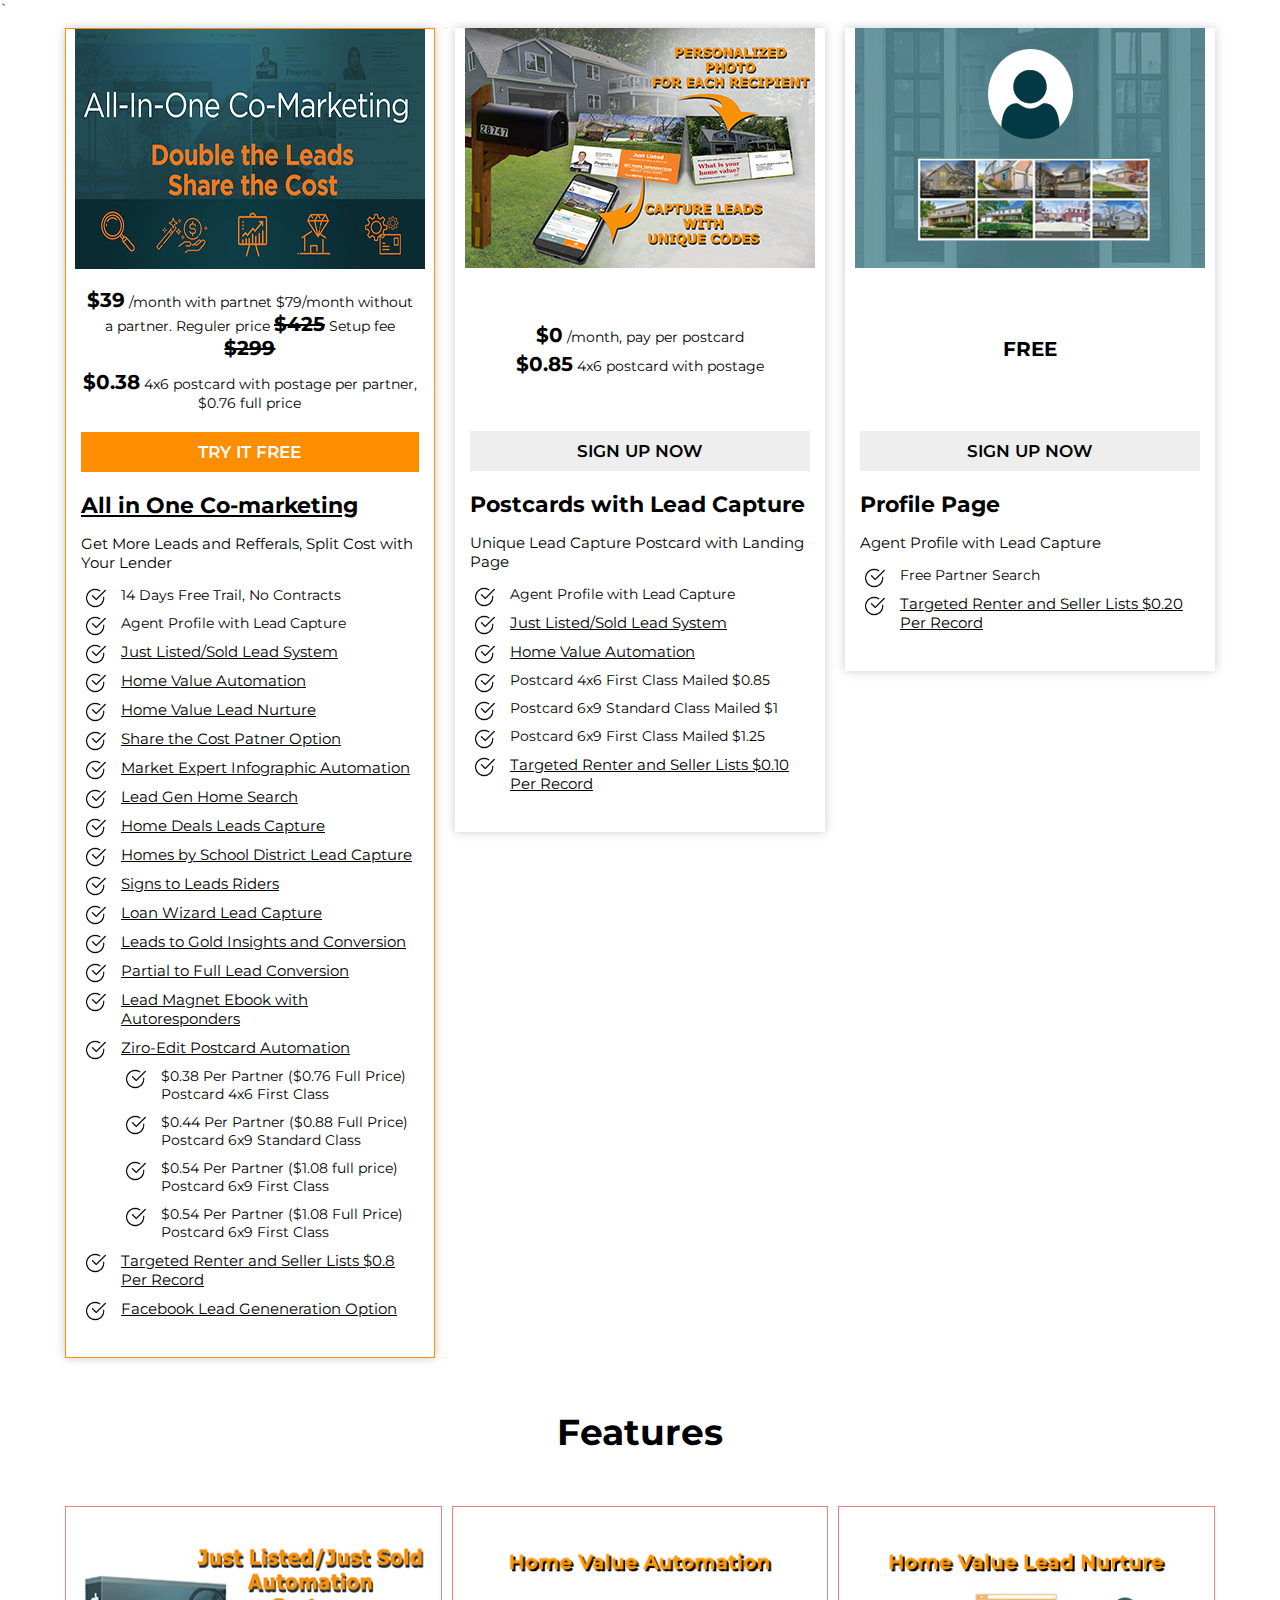
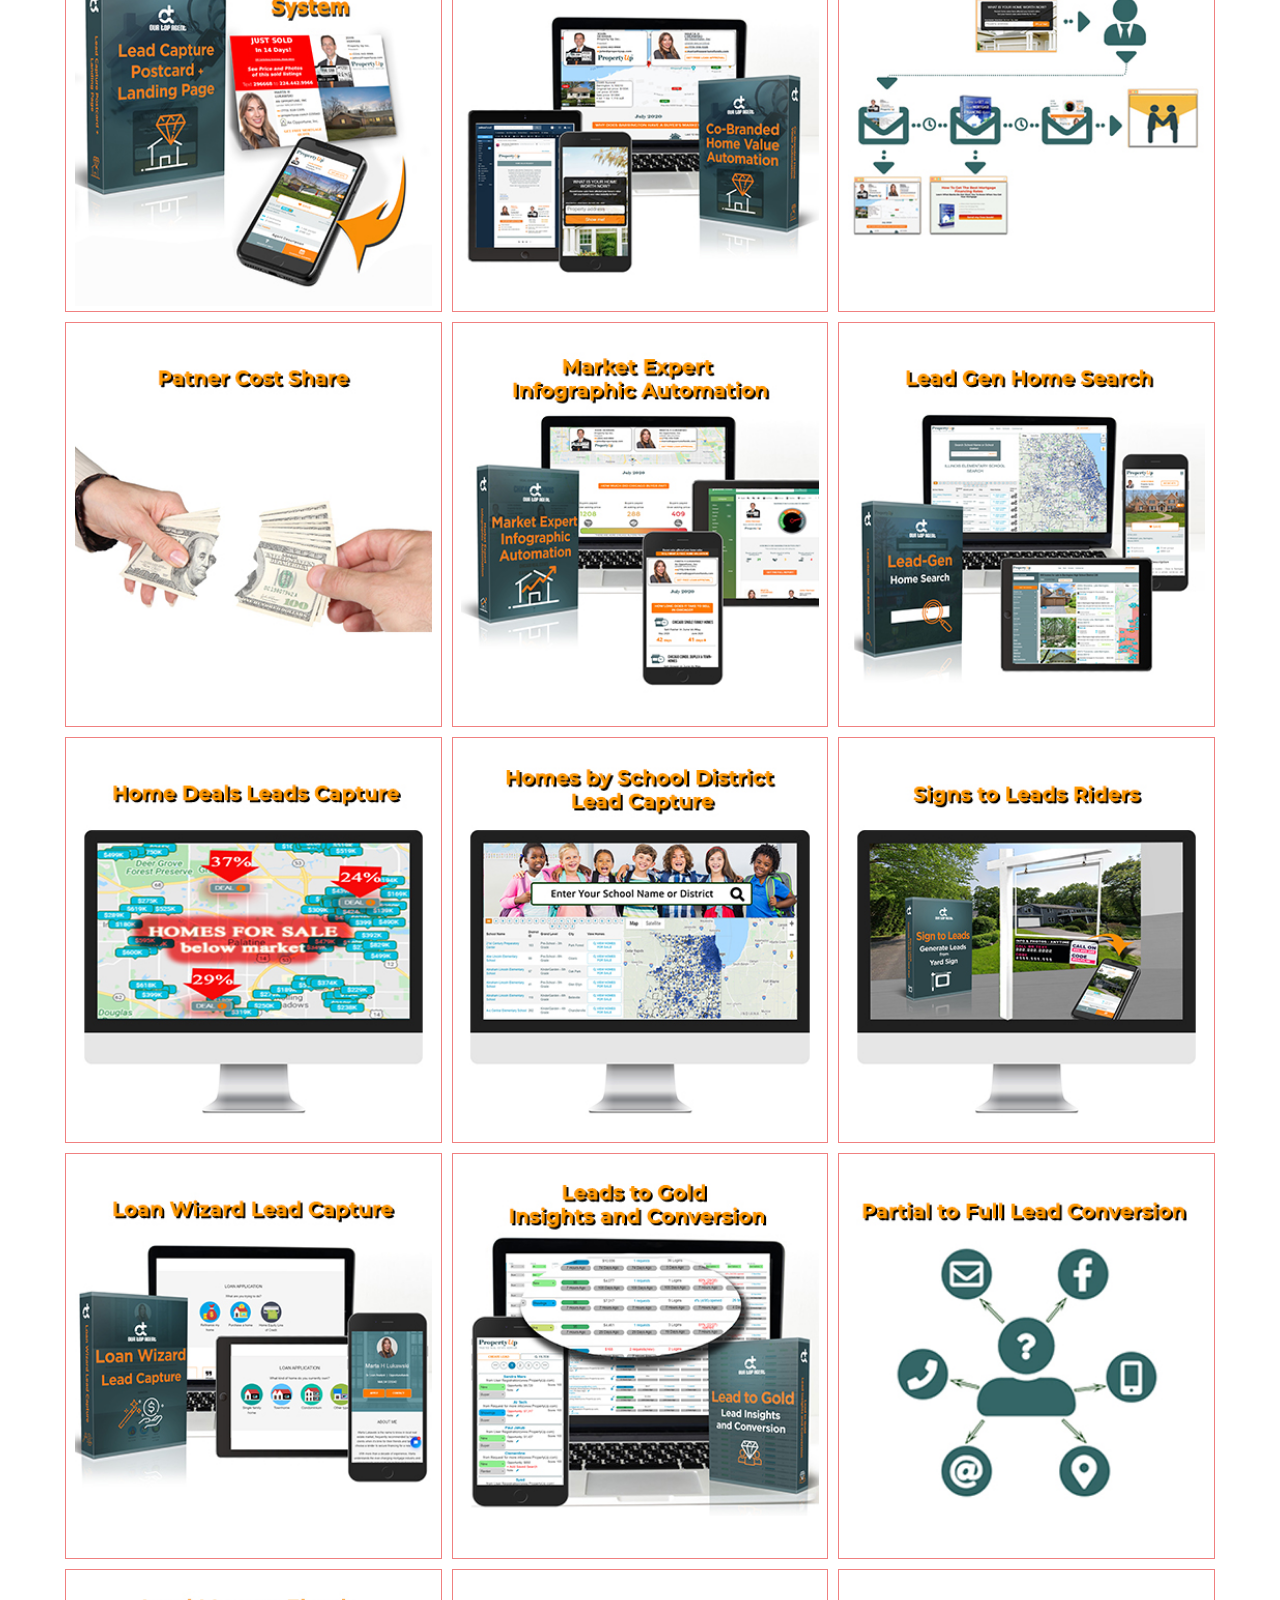
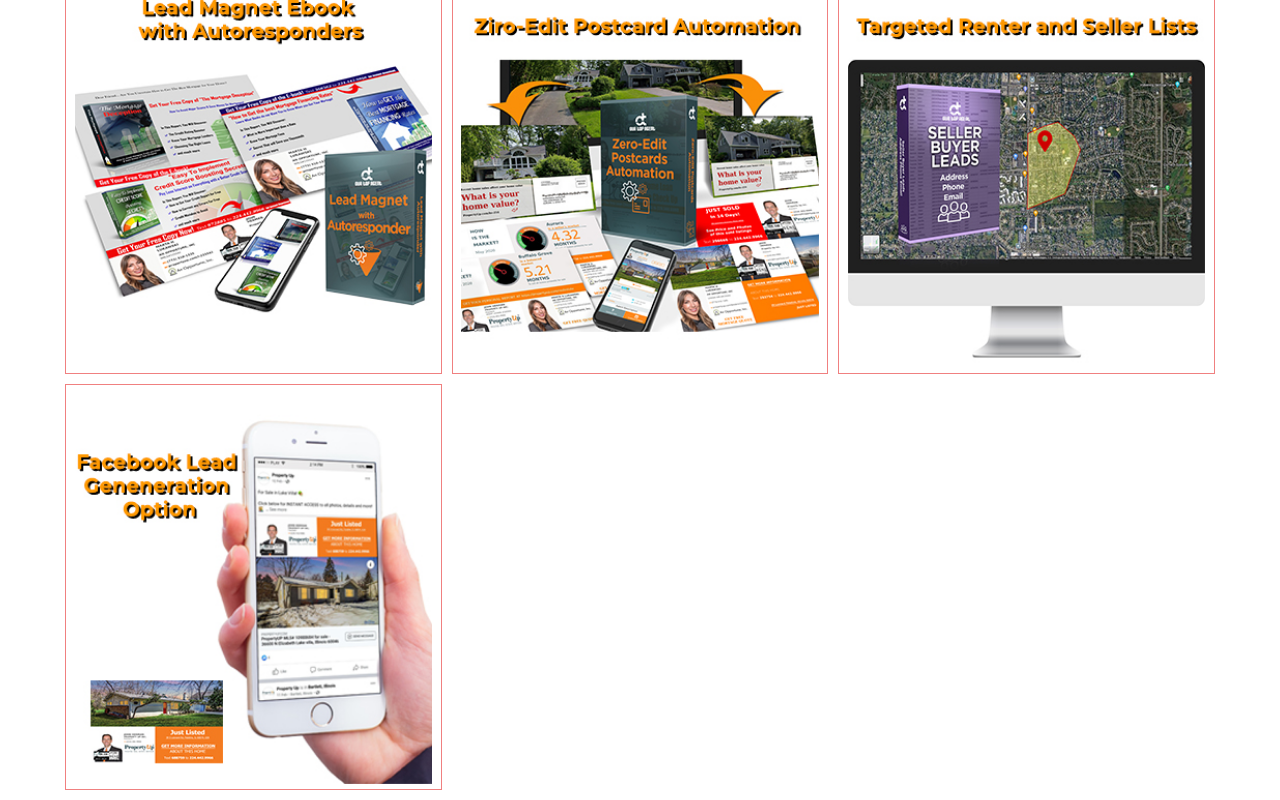
<file: index.html>
<!DOCTYPE html>
<html lang="en">
<head>
    <meta charset="UTF-8">
    <meta http-equiv="X-UA-Compatible" content="IE=edge">
    <meta name="viewport" content="width=device-width, initial-scale=1.0">
    <title>Pricing Table</title>
    <link rel="stylesheet" href="style.css">`
    <link href="https://fonts.googleapis.com/css2?family=Montserrat&display=swap" rel="stylesheet">
</head>
<body>
    <section class="pricing-table-wrap">
        <div class="container">
            <div class="pricing-table">
                <!--start 1st column-->
                <div class="clearfix"></div>
                <div class="pricing-col featured">
                    <div class="pricing-wrap">
                        <div class="pricing-img">
                            <img src="images/Monitor Screen 3 .jpg" alt="">
                        </div>
                        <div class="pricing-content">
                            <div class="price-title max-height">
                                <p><span class="price">$39</span> /month with partnet $79/month without a partner. Reguler price <span class="price"><del>$425</del></span> Setup fee <span class="price"><del>$299</del></span></p>
                                <p></p>
                                <p><span class="price">$0.38</span> 4x6 postcard with postage per partner, $0.76 full price</p>
                            </div>
                            <div class="pricing-button">
                                <a href="#" class="btn-price">TRY IT FREE</a>
                            </div>
                            <div class="price-body">
                                <a class="screenshot" rel="images/Monitor Screen 3 .jpg" title="The Special All-In-One Co-Marketing Platform That Will Help You To Close More Homes Without The Pain and Complexity of Doing all the Marketing Yourself."><h2>All in One Co-marketing</h2></a>
                                <p>Get More Leads and Refferals, Split Cost with Your Lender</p>
                                <ul>
                                    <li>14 Days Free Trail, No Contracts</li>
                                    <li>Agent Profile with Lead Capture</li>
                                    <li>
                                        <a class="screenshot" rel="images/just listed-sold lead system.png" title="This is not “Old School” farming. Instead we combine new technologies with proven methods to generate more buyers and better listings.
                                        We generate your postcards using neighbor marketing lists, and provide you with a listing Lead Capture page. Leads captured on those pages are automatically sent similar listings for the property they inquired about. Not all leads are ready to transact, so we nurture those leads on your behalf.
                                        Neighborhood marketing lists can be used for customized mailers with unique lead capture codes, emails, and calls for the follow-ups. You can use the listing lead capture page to further market to the same people on social media for a total impact.
                                        "><p>Just Listed/Sold Lead System</p></a>
                                        </li>
                                    <li>
                                        <a class="screenshot" rel="images/home value automation.png" title="The best lead generation of all time - Home Valuation Software.

                                        Capture the homeowner's attention with personalized postcards tied to a home valuation landing page. Automatically provide your lead information about the market activity in the area, either for sale or sold. All pages are branded for you and your partner for a maximum trust-building with your prospect.
                                        
                                        Our system will send you a notification even if they a lead provided just the address. Our system will search public records to find the owner's name, emails, phone numbers, and all other data available.
                                        "><p>Home Value Automation</p></a>
                                        </li>
                                    <li>
                                        <a class="screenshot" rel="images/home value lead nuture.jpg" title="Did you know that capturing the lead is only 50% of the process in converting them into clients? Home Valuation is just the beginning of the conversation with your prospective seller or buyer. We include follow-ups with stunning infographics detailing the home selling and buying process, automated market updates for their neighborhood, and informative educational e-books. All of this done for you on autopilot, just set a task to give them a call once in a while to insure they received your information and answer any questions.  "><p>Home Value Lead Nurture</p></a>
                                        </li>
                                    <li>
                                        <a class="screenshot" rel="images/Partners Cost Share.jpg" title="Have your chosen lender start a subscription and you will receive a monthly $88 credit towards your postcards that can be applied at checkout. Need more funds? Have your lender add more money to the co-marketing account, so you both share the advertising costs."><p>Share the Cost Patner Option</p></a>
                                        </li>
                                    <li>
                                        <a class="screenshot" rel="images/marketing expert infographic automation.png" title="Showcase yourself as a market expert.<br>
                                        Everybody wants to know, How is the market? Showcase yourself as a market expert with easy-to-understand Market Update Infographics for any MRED city you are servicing. Instantly convince your prospect seller “why” they need to list for the price you recommend. Show your prospective buyer how they can now lowball the future house of their dreams. Showcase yourself as an expert in the market to your friends, family and past clients. Share the link on social media or enable automated email and postcard delivery."><p>Market Expert Infographic Automation</p></a>
                                        </li>
                                    <li>
                                        <a class="screenshot" rel="images/let gen home search.png" title="Become the go-to agent on every listing within your customized home search portal. Capture the listing with a multitude of powerful lead capture tools, then brand yourself on the new listing’s notification emails. Branding matters especially if your buyers have never seen or heard of you before while searching on your customized Home Search portal. You can capture leads with unique features like Home Search based on school boundaries to help them find underpriced homes in the best school districts. Help Investors and Bargain Hunters with your unique “Deal Search” to help them spot undervalued homes.

                                        Every page is designed to encourage visitors to provide contact information, so you can follow up later and continually build relationships.">
                                        <p>Lead Gen Home Search</p></a>
                                        </li>
                                    <li>
                                        <a class="screenshot" rel="images/home deals lead capture.png" title="We run data analytics on all the homes in MLS, so we can pinpoint the listing that is a potential deal and priced below market. We mark those home in your portal. This is a great lead capture and keeps buyers coming back to you only, given that no other major portal has this type of search available.  "><p>Home Deals Leads Capture</p></a>
                                        </li>
                                    <li>
                                        <a class="screenshot" rel="images/homes by school destrict lead capture.jpg" title="School districts are one of the most important factors in buying a home. It’s important even for those who do not have children. Often, the resale value of the home often depends on the school district grading. 
                                        We overlay department of education boundaries with homes in the MLS to find hidden gems that were misrepresented by the listing agent. Our system captures buyer leads and keeps them coming back to you. Keep them off the major online portals and have them loyal with our fully automated unique search engines.
                                        "><p>Homes by School District Lead Capture</p></a>
                                        </li>
                                    <li>
                                        <a class="screenshot" rel="images/Signs to Leads Riders.png" title="Never miss a drive by buyer. 

                                        Generate Leads from your listing yard sign. Having a sign rider lead capture is not enough, the difference for our Sign-to-Leads is what happens after you receive the lead. We automatically search dozens of sites for additional information on the lead based on their phone number. Autoresponder is used to offer a lead not only the listing you have on the market, but also all similar listings in MLS, all you have to do is follow up consistently."><p>Signs to Leads Riders</p></a>
                                        </li>
                                    <li>
                                        <a class="screenshot" rel="images/loan wizard lead capture.png" title="Knowing the buying stage of the prospect when they land on your page is crucial. To accurately pinpoint this, they fill out the “Loan Wizard”. You and your lender both receive the lead. Your lender takes care of the finances, you take care of the Dream Building. The system is designed to make sure your lead will not fall through the cracks during process. Your lender provides your leads with an easy loan application wizard right from your profile page."><p>Loan Wizard Lead Capture</p></a>
                                        </li>
                                    <li>
                                        <a class="screenshot" rel="images/Leads to Gold Insights and Conversion.png" title="Save your precious time on lead nurture and conversion, follow up with a powerful Lead to Gold lead management system. We generate scores of leads to make it easier for you to pick the best potential clients. Our system allows you to see more details about the lead from numerous sources with just one click. Send Listings, Market Updates and engagement emails automatically!"><p>Leads to Gold Insights and Conversion</p></a>
                                        </li>
                                    <li>
                                        <a class="screenshot" rel="images/Partial to full lead conversion.jpg" title="How much better you can connect to a lead if you know how to start the conversation and what to talk about. Build instant report with extra data what our system will find for you. Provice email or phone number and we ill find other onfo."><p>Partial to Full Lead Conversion</p></a>
                                        </li>
                                    <li>
                                        <a class="screenshot" rel="images/Lead Magnet Ebooks with Autoresponders.png" title="Become the expert source of information for financing and real estate. Our Lead Magnet eBooks with lead autoresponder are ready for you. eBooks are sent to a lead automatically when they inquire with a custom code that we assigned to each lead. Generate new leads or send to your sphere of influence to let them know that you offer incredible value to them."><p>Lead Magnet Ebook with Autoresponders</p></a>
                                        </li>
                                    <li>
                                        <a class="screenshot" rel="images/Ziro-Edit postcard Automation.png" title="

                                            <p>
                                                Zero-Edit is exactly how it sounds, we generate postcards for you and for your partner automatically. You just need to select what type of card you want to send out. 
                                            </p>
                                            <p>
                                                We have pre-built branding and lead generation postcards with lead capture and autoresponders completely done for you. We know what lead magnet works and we maximize your mailers with an attractive offer every time. 
                                            </p>
                                            <p>
                                                We make each card personalised per recipient and alway have an offer and a call to action.
                                            </p>
                                        "><p>Ziro-Edit Postcard Automation</p></a>
                                        </li>
                                    <ul>
                                        <li>$0.38 Per Partner ($0.76 Full Price) Postcard 4x6 First Class</li>
                                        <li>$0.44 Per Partner ($0.88 Full Price) Postcard 6x9 Standard Class</li>
                                        <li>$0.54 Per Partner ($1.08 full price) Postcard 6x9 First Class</li>
                                        <li>$0.54 Per Partner ($1.08 Full Price) Postcard 6x9 First Class</li>
                                    </ul>  
                                    <li>
                                        <a class="screenshot" rel="images/Targeted Renter and Seller List.jpg" title="This is way better then any door knocking! Get your list of neighbors with our Leads by Map tool. We will not only give you all the names with their mailing address, we will also provide phones and emails where available. Sixty percent of households come with ether phone or email contact info. Use the list to mail postcards and then follow-up with a quick call and email. Tell people about your new listing, just sold or send a market update. We provide the means to present your business as the go to experts in the community."><p>Targeted Renter and Seller Lists $0.8 Per Record</p></a>
                                        </li>
                                    <li>
                                        <a class="screenshot" rel="images/Facebook Lead Geneneration option.png" title="We will drive quality traffic to your lead capturing pages from Facebook or Google AdWords. With a low fee of 15% fee of your marketing dollars (min ads budget $300 monthly)"><p>Facebook Lead Geneneration Option</p></a>
                                        </li>
                                </ul>
                            </div>
                        </div>
                    </div>
                </div>
                
                <!-- end col -->
                <div class="pricing-col">
                    <div class="pricing-wrap">
                        <div class="pricing-img">
                            <img src="images/2.1.png" alt="">
                        </div>
                        <div class="pricing-content">
                            <div class="price-title min-height">
                                <p><span class="price">$0</span> /month, pay per postcard</p>
                                <p><span class="price">$0.85</span> 4x6 postcard with postage</p>
                            </div>
                             
                            <div class="pricing-button">
                                <a href="#" class="btn-price">SIGN UP NOW</a>
                            </div>
                            <div class="price-body">
                                <h2>Postcards with Lead Capture</h2>
                                <p>Unique Lead Capture Postcard with Landing Page</p>
                                <ul>
                                    
                                    <li>Agent Profile with Lead Capture</li>
                                    <li>
                                        <a class="screenshot" rel="images/just listed-sold lead system.png" title="This is not “Old School” farming. Instead we combine new technologies with proven methods to generate more buyers and better listings.
                                        We generate your postcards using neighbor marketing lists, and provide you with a listing Lead Capture page. Leads captured on those pages are automatically sent similar listings for the property they inquired about. Not all leads are ready to transact, so we nurture those leads on your behalf.
                                        Neighborhood marketing lists can be used for customized mailers with unique lead capture codes, emails, and calls for the follow-ups. You can use the listing lead capture page to further market to the same people on social media for a total impact.
                                        "><p>Just Listed/Sold Lead System</p></a>
                                    </li>
                                    <li>
                                        <a class="screenshot" rel="images/home value automation.png" title="The best lead generation of all time - Home Valuation Software.

                                        Capture the homeowner's attention with personalized postcards tied to a home valuation landing page. Automatically provide your lead information about the market activity in the area, either for sale or sold. All pages are branded for you and your partner for a maximum trust-building with your prospect.
                                        
                                        Our system will send you a notification even if they a lead provided just the address. Our system will search public records to find the owner's name, emails, phone numbers, and all other data available.
                                        "><p>Home Value Automation</p></a>
                                    </li>
                                    <li>Postcard 4x6 First Class Mailed $0.85</li>
                                    <li>Postcard 6x9 Standard Class Mailed $1</li>
                                    <li>Postcard 6x9 First Class Mailed $1.25</li>
                                    <li>
                                        <a class="screenshot" rel="images/Targeted Renter and Seller List.jpg" title="This is way better then any door knocking! Get your list of neighbors with our Leads by Map tool. We will not only give you all the names with their mailing address, we will also provide phones and emails where available. Sixty percent of households come with ether phone or email contact info. Use the list to mail postcards and then follow-up with a quick call and email. Tell people about your new listing, just sold or send a market update. We provide the means to present your business as the go to experts in the community."><p>Targeted Renter and Seller Lists $0.10 Per Record</p></a>
                                        </li>
                                    
                                </ul>
                            </div>
                        </div>
                    </div>
                </div>
                <!-- end col -->
                <div class="pricing-col">
                    <div class="pricing-wrap">
                        <div class="pricing-img">
                            <img src="images/1.png" alt="">
                        </div>
                        <div class="pricing-content">
                            <div class="price-title min-height">
                                <p><span class="price">FREE</span></p>
                            </div>
                            <div class="pricing-button">
                                <a href="#" class="btn-price">SIGN UP NOW</a>
                            </div>
                            <div class="price-body">
                                <h2>Profile Page</h2>
                                <p>Agent Profile with Lead Capture</p>
                                <ul>
                                    <li>Free Partner Search</li>
                                    <li>
                                        <a class="screenshot" rel="images/Targeted Renter and Seller List.jpg" title="This is way better then any door knocking! Get your list of neighbors with our Leads by Map tool. We will not only give you all the names with their mailing address, we will also provide phones and emails where available. Sixty percent of households come with ether phone or email contact info. Use the list to mail postcards and then follow-up with a quick call and email. Tell people about your new listing, just sold or send a market update. We provide the means to present your business as the go to experts in the community."><p>Targeted Renter and Seller Lists $0.20 Per Record</p></a>
                                        </li>
                                </ul>
                                </ul>
                            </div>
                        </div>
                    </div>
                </div>
                <!--feature part-->
                
                <!-- end col -->
            </div>
            <br>
            <h1 class="featureheading">Features</h1>
            <br>
            <section class="flip">
                
                <div class="single-flip-item">
                    <div class="flip-item">
                        <img src="images/flip-1.jpg" alt="Avatar">
                        <!--<div class="flip-front-text">Just Listed/Sold Lead System</div>-->
                        <div class="flip-overlay">
                            <div class="flip-back-text">
                                <p>This is not “Old School” farming. Instead we combine new technologies with proven methods to generate more buyers and better listings.
                                </p>
                                <p>
                                    We generate your postcards using neighbor marketing lists, and provide you with a listing Lead Capture page. Leads captured on those pages are automatically sent similar listings for the property they inquired about. Not all leads are ready to transact, so we nurture those leads on your behalf.  
                                </p>
                                <p>
                                    Neighborhood marketing lists can be used for customized mailers with unique lead capture codes, emails, and calls for the follow-ups. You can use the listing lead capture page to further market to the same people on social media for a total impact.
                                </p>
                            </div>
                        </div>
                    </div>
                </div>
                <div class="single-flip-item">
                    <div class="flip-item">
                        <img src="images/flip-2.jpg" alt="Avatar">
                        <!--<div class="flip-front-text">Home Value Automation</div>-->
                        <div class="flip-overlay">
                            <div class="flip-back-text">
                                <p>
                                    The best lead generation of all time - Home Valuation Software.
                                </p>
                                <p>
                                    Capture the homeowner's attention with personalized postcards tied to a home valuation landing page. Automatically provide your lead information about the market activity in the area, either for sale or sold. All pages are branded for you and your partner for a maximum trust-building with your prospect.
                                </p>
                                <p>
                                    Our system will send you a notification even if they a lead provided just the address. Our system will search public records to find the owner's name, emails, phone numbers, and all other data available.
                                </p>
                            </div>
                        </div>
                    </div>
                </div>
                <div class="single-flip-item">
                    <div class="flip-item">
                        <img src="images/flip-3.jpg" alt="Avatar">
                        <!--<div class="flip-front-text">Home Value Lead Nurture</div>-->
                        <div class="flip-overlay">
                            <div class="flip-back-text">
                                <p>
                                    Did you know that capturing the lead is only 50% of the process in converting them into clients? Home Valuation is just the beginning of the conversation with your prospective seller or buyer. We include follow-ups with stunning infographics detailing the home selling and buying process, automated market updates for their neighborhood, and informative educational e-books. All of this done for you on autopilot, just set a task to give them a call once in a while to insure they received your information and answer any questions.  
                                </p>
                            </div>
                        </div>
                    </div>
                </div>
                <div class="single-flip-item">
                    <div class="flip-item">
                        <img src="images/flip-4.jpg" alt="Avatar">
                        <!--<div class="flip-front-text">Share the Cost Patner Option</div>-->
                        <div class="flip-overlay">
                            <div class="flip-back-text">
                                <p>
                                    Have your chosen lender start a subscription and you will receive a monthly $88 credit towards your postcards that can be applied at checkout. Need more funds? Have your lender add more money to the co-marketing account, so you both share the advertising costs.
                                </p>
                            </div>
                        </div>
                    </div>
                </div>
                <div class="single-flip-item">
                    <div class="flip-item">
                        <img src="images/flip-5.jpg" alt="Avatar">
                        <!--<div class="flip-front-text">Market Expert Infographic Automation</div>-->
                        <div class="flip-overlay">
                            <div class="flip-back-text">
                                <p>
                                Everybody wants to know, "How is the market?" Showcase yourself as a market expert with easy-to-understand Market Update Infographics for any MRED city you are servicing. Instantly convince your prospect seller “why” they need to list for the price you recommend. Show your prospective buyer how they can now lowball the future house of their dreams. Showcase yourself as an expert in the market to your friends, family and past clients. Share the link on social media or enable automated email and postcard delivery.
                                </p>
                            </div>
                        </div>
                    </div>
                </div>
                <div class="single-flip-item">
                    <div class="flip-item">
                        <img src="images/flip-6.jpg" alt="Avatar">
                        <!--<div class="flip-front-text">Lead Gen Home Search</div>-->
                        <div class="flip-overlay">
                            <div class="flip-back-text">
                                <p>
                                    Become the go-to agent on every listing within your customized home search portal. Capture the listing with a multitude of powerful lead capture tools, then brand yourself on the new listing’s notification emails. Branding matters especially if your buyers have never seen or heard of you before while searching on your customized Home Search portal. 
                                </p>
                                <p>
                                    Every page is designed to encourage visitors to provide contact information, so you can follow up later and continually build relationships.
                                </p>
                            </div>
                        </div>
                    </div>
                </div>
                <div class="single-flip-item">
                    <div class="flip-item">
                        <img src="images/flip-7.jpg" alt="Avatar">
                        <!--<div class="flip-front-text">Home Deals Leads Capture</div>-->
                        <div class="flip-overlay">
                            <div class="flip-back-text">
                                <p>
                                    We run data analytics on all the homes in MLS, so we can pinpoint the listing that is a potential deal and priced below market. We mark those home in your portal. This is a great lead capture and keeps buyers coming back to you only, given that no other major portal has this type of search available.  
                                </p>
                            </div>
                        </div>
                    </div>
                </div>
                <div class="single-flip-item">
                    <div class="flip-item">
                        <img src="images/flip-8.jpg" alt="Avatar">
                        <!--<div class="flip-front-text">Homes by School District Lead Capture</div>-->
                        <div class="flip-overlay">
                            <div class="flip-back-text">
                                <p>
                                    School districts are one of the most important factors in buying a home. It’s important even for those who do not have children. Often, the resale value of the home often depends on the school district grading. 
                                </p>
                                <p>
                                    We overlay department of education boundaries with homes in the MLS to find hidden gems that were misrepresented by the listing agent. Our system captures buyer leads and keeps them coming back to you. Keep them off the major online portals and have them loyal with our fully automated unique search engines.
                                </p>
                            </div>
                        </div>
                    </div>
                </div>
                <div class="single-flip-item">
                    <div class="flip-item">
                        <img src="images/flip-9.jpg" alt="Avatar">
                        <!--<div class="flip-front-text">Signs to Leads Riders</div>-->
                        <div class="flip-overlay">
                            <div class="flip-back-text">
                                <p>
                                    Never miss a drive by buyer.
                                </p>
                                <p>
                                    Generate Leads from your listing yard sign. Having a sign rider lead capture is not enough, the difference for our Sign-to-Leads is what happens after you receive the lead. We automatically search dozens of sites for additional information on the lead based on their phone number. Autoresponder is used to offer a lead not only the listing you have on the market, but also all similar listings in MLS, all you have to do is follow up consistently.  
                                </p>
                            </div>
                        </div>
                    </div>
                </div>
                <div class="single-flip-item">
                    <div class="flip-item">
                        <img src="images/flip-10.jpg" alt="Avatar">
                        <!--<div class="flip-front-text">Loan Wizard Lead Capture</div>-->
                        <div class="flip-overlay">
                            <div class="flip-back-text">
                                <p>
                                    Knowing the buying stage of the prospect when they land on your page is crucial. To accurately pinpoint this, they fill out the “Loan Wizard”. You and your lender both receive the lead. Your lender takes care of the finances, you take care of the Dream Building. The system is designed to make sure your lead will not fall through the cracks during process. Your lender provides your leads with an easy loan application wizard right from your profile page.
                                </p>
                            </div>
                        </div>
                    </div>
                </div>
                <div class="single-flip-item">
                    <div class="flip-item">
                        <img src="images/flip-11.jpg" alt="Avatar">
                        <!--<div class="flip-front-text">Leads to Gold Insights and Conversion</div>-->
                        <div class="flip-overlay">
                            <div class="flip-back-text">
                                <p>
                                    Save your precious time on lead nurture and conversion, follow up with a powerful Lead to Gold lead management system. We generate scores of leads to make it easier for you to pick the best potential clients. Our system allows you to see more details about the lead from numerous sources with just one click. Send Listings, Market Updates and engagement emails automatically!
                                </p>
                            </div>
                        </div>
                    </div>
                </div>
                <div class="single-flip-item">
                    <div class="flip-item">
                        <img src="images/flip-12.jpg" alt="Avatar">
                        <!--<div class="flip-front-text">Partial to Full Lead Conversion</div>-->
                        <div class="flip-overlay">
                            <div class="flip-back-text">
                                <p>
                                    How much better you can connect to a lead if you know how to start the conversation and what to talk about. Build instant report with extra data what our system will find for you. Provide an email or a phone number and we will find other onfo.
                                </p>
                            </div>
                        </div>
                    </div>
                </div>
                <div class="single-flip-item">
                    <div class="flip-item">
                        <img src="images/flip-13.jpg" alt="Avatar">
                        <!--<div class="flip-front-text">Lead Magnet Ebook with Autoresponders</div>-->
                        <div class="flip-overlay">
                            <div class="flip-back-text">
                                <p>Become the expert source of information for financing and real estate. Our Lead Magnet eBooks with lead autoresponder are ready for you. eBooks are sent to a lead automatically when they inquire with a custom code that we assigned to each lead. Generate new leads or send to your sphere of influence to let them know that you offer incredible value to them.
                                </p>
                            </div>
                        </div>
                    </div>
                </div>
                <div class="single-flip-item">
                    <div class="flip-item">
                        <img src="images/flip-14.jpg" alt="Avatar">
                        <!--<div class="flip-front-text">Ziro-Edit Postcard Automation</div>-->
                        <div class="flip-overlay">
                            <div class="flip-back-text">
                                <p>
                                    Zero-Edit is exactly how it sounds, we generate postcards for you and for your partner automatically. You just need to select what type of card you want to send out. 
                                </p>
                                <p>
                                    We have pre-built branding and lead generation postcards with lead capture and autoresponders completely done for you. We know what lead magnet works and we maximize your mailers with an attractive offer every time. 
                                </p>
                                <p>
                                    We make each card personalised per recipient and alway have an offer and a call to action.
                                </p>
                            </div>
                        </div>
                    </div>
                </div>
                <div class="single-flip-item">
                    <div class="flip-item">
                        <img src="images/flip-15.jpg" alt="Avatar">
                        <!--<div class="flip-front-text">Targeted Renter and Seller Lists $0.8 Per Record</div>-->
                        <div class="flip-overlay">
                            <div class="flip-back-text">
                                <p>
                                    This is way better then any door knocking! Get your list of neighbors with our Leads by Map tool. We will not only give you all the names with their mailing address, we will also provide phones and emails where available. Sixty percent of households come with ether phone or email contact info. Use the list to mail postcards and then follow-up with a quick call and email. Tell people about your new listing, just sold or send a market update. We provide the means to present your business as the go to experts in the community.
                                </p>
                            </div>
                        </div>
                    </div>
                </div>
                <div class="single-flip-item">
                    <div class="flip-item">
                        <img src="images/flip-16.jpg" alt="Avatar">
                        <!--<div class="flip-front-text">Facebook Lead Geneneration Option</div> -->
                        <div class="flip-overlay">
                            <div class="flip-back-text">
                                <p>
                                    We will drive quality traffic to your lead capturing pages from Facebook or Google AdWords. With a low fee of 15% fee of your marketing dollars (min ads budget $300 monthly)
                                </p>
                            </div>
                        </div>
                    </div>
                </div>
            </section>
        </div>
    
            <!-- footer area -->
            
     

    <script src="https://cdnjs.cloudflare.com/ajax/libs/jquery/3.3.1/jquery.min.js"></script>

    <script>
    this.screenshotPreview = function(){    
        /* CONFIG */
            xOffset = 150;
            yOffset = 30;
            
        /* END CONFIG */
        $(".screenshot").hover(function(e){
            this.t = this.title;
            this.title = "";    
            var c = (this.t != "") ? "" + this.t : "";
            $("body").append("<div id='screenshot'><img src='"+ this.rel +"' alt='url preview' /><p>"+ c +"</p></div>");                                
            $("#screenshot")
                .css("top",(e.pageY - xOffset) + "px")
                .css("left",(e.pageX + yOffset) + "px")
                .fadeIn("fast");                        
        },
        function(){
            this.title = this.t;
            $('#screenshot').remove();
        }); 
        $(".screenshot").mousemove(function(e){
            $("#screenshot")
                .css("top",(e.pageY - xOffset) + "px")
                .css("left",(e.pageX + yOffset) + "px");
        }); 

    };


    // starting the script on page load
    $(document).ready(function(){
        screenshotPreview();
    });
    function maxHeight() {
        var highest = null;
        var hi = 0;
        $(".max-height").each(function(){
            var h = $(this).height();
            if(h > hi){
                hi = h;
                highest = $(this);  
            }    
        });
        return hi;
    }
    $(".min-height").height(maxHeight());
    $( window ).resize(function() {
        $(".min-height").height(maxHeight());
    });
    </script>
</body>
</html>
</file>
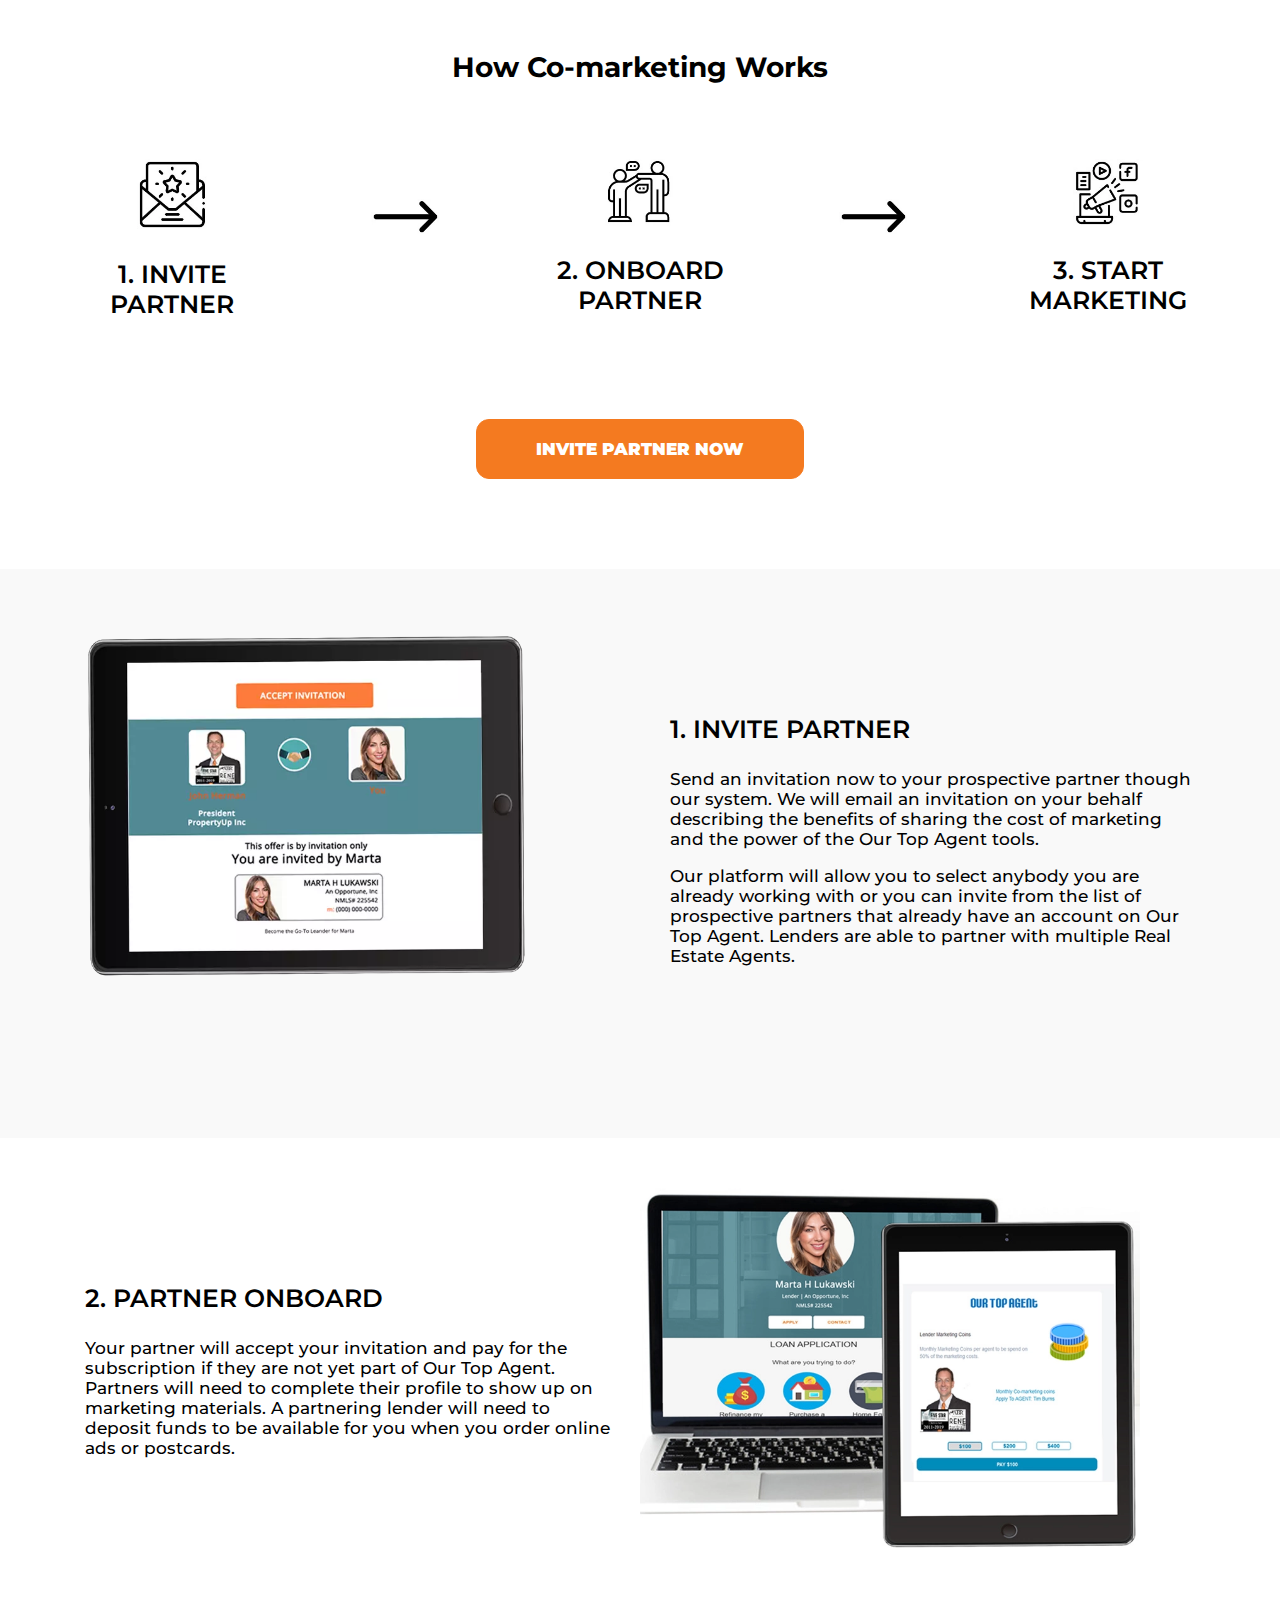
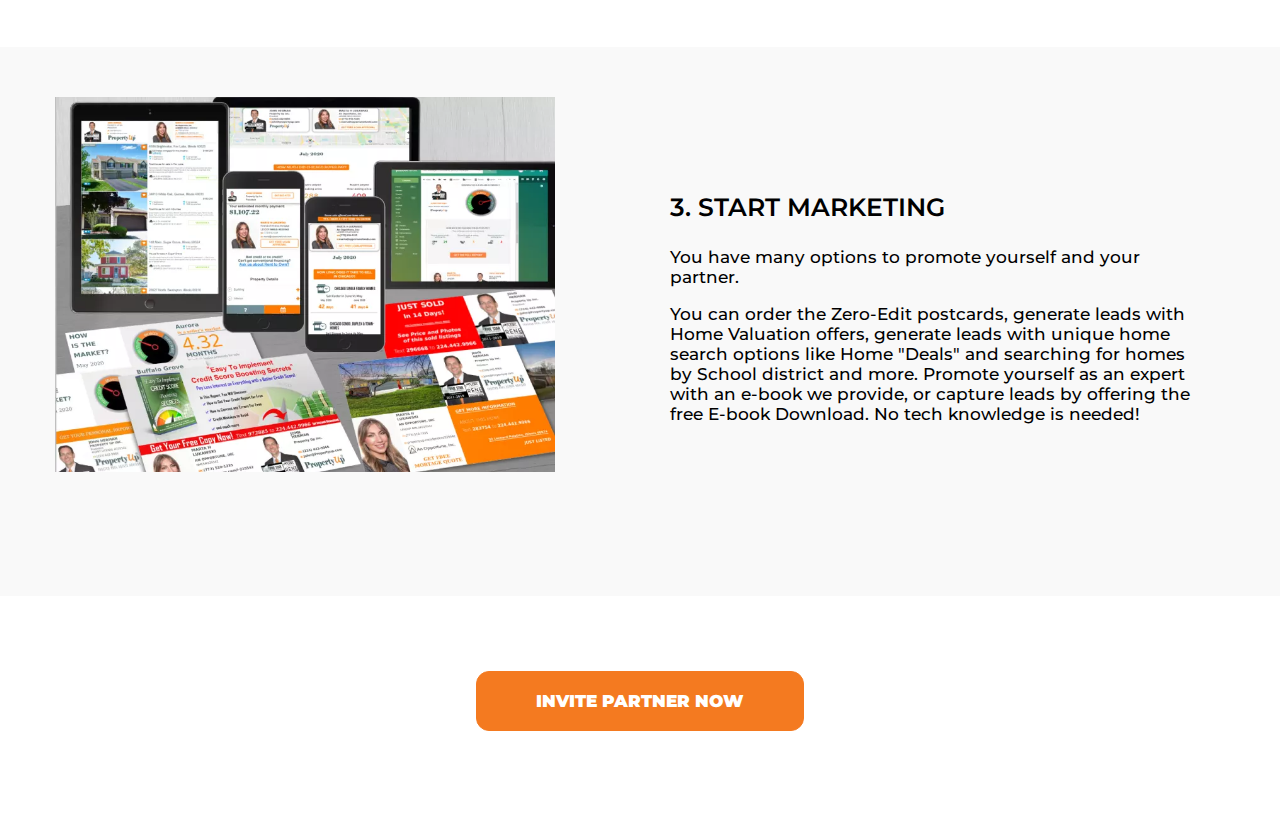
<file: comarketing/index.html>
<!DOCTYPE html>
<html lang="en">
<head>
    <meta charset="UTF-8">
    <meta http-equiv="X-UA-Compatible" content="IE=edge">
    <meta name="viewport" content="width=device-width, initial-scale=1.0">
    <title>How Co-marketing Works</title>
    <link rel="stylesheet" href="style.css">
    <link href="https://fonts.googleapis.com/css2?family=Montserrat&display=swap" rel="stylesheet">
</head>
<body>
    <div class="maincontailner">
        <h1>How Co-marketing Works</h1>
        <hr class="title-hr">
        <div class="top-section">
            <div class="container">
                <div class="row row-three">
                    <div class="three-column">
                        <div class="number-item">
                            <img src="images/invite-partner.webp" alt="">
                            <div class="number-item-text">
                                <h3>1. INVITE <br> PARTNER</h3>
                            </div>
                        </div>
                    </div>
                    <div class="three-column">
                        <div class="number-item arrow">
                            <img src="images/right-arrow.webp" alt="">
                            
                        </div>
                    </div>
                    <div class="three-column">
                        <div class="number-item">
                            <img src="images/partner-onboard.webp" alt="">
                            <div class="number-item-text">
                                <h3>2. ONBOARD<br>PARTNER</h3>
                            </div>
                        </div>
                    </div>
                    <div class="three-column">
                        <div class="number-item arrow">
                            <img src="images/right-arrow.webp" alt="">
                            
                        </div>
                    </div>
                    <div class="three-column">
                        <div class="number-item">
                            <img src="images/start-marketing.webp" alt="">
                            <div class="number-item-text">
                                <h3>3. START<br>MARKETING</h3>
                            </div>
                        </div>
                    </div>
                </div>
                
                <div class="row">
                    <div class="cta text-center">
                        <div class="cta-button">
                            <a href="#" class="btn-cta">INVITE PARTNER NOW</a>
                        </div>
                    </div>
                </div>
            </div>
        </div>
        <div class="bottom-section">
            <div class="color-row">
                <div class="container">
                    <div class="row row-two">
                        <div class="half">
                            <div class="item-image">
                                <img src="images/invite-partner-section-image.webp" alt="">
                            </div>
                        </div>
                        <div class="half">
                            <div class="item-text">
                                <h3>1. INVITE PARTNER</h3>
                                <p>
                                    Send an invitation now to your prospective partner though our system. We will email an invitation on your behalf describing the benefits of sharing the cost of marketing and the power of the Our Top Agent tools. 
                                </p>
                                <p>
                                    Our platform will allow you to select anybody you are already working with or you can invite from the list of prospective partners that already have an account on Our Top Agent. Lenders are able to partner with multiple Real Estate Agents.
                                </p>
                            </div>
                        </div>
                    </div>
                </div>
            </div>
            <div class="white-row">
                <div class="container">
                    <div class="row row-two rtl">
                        <div class="half">
                            <div class="item-image">
                                <img src="images/onboard-partner-section-image.webp" alt="">
                            </div>
                        </div>
                        <div class="half">
                            <div class="item-text">
                                <h3>2. PARTNER ONBOARD </h3>
                                <p>Your partner will accept your invitation and pay for the subscription if they are not yet part of Our Top Agent. Partners will need to complete their profile to show up on marketing materials.  A partnering lender will need to deposit funds to be available for you when you order online ads or postcards.</p>
                            </div>
                        </div>
                    </div>
                </div>
            </div>
            <div class="color-row">
                <div class="container">
                    <div class="row row-two">
                        <div class="half">
                            <div class="item-image">
                                <img src="images/sart-marketing-section-image.webp" alt="">
                            </div>
                        </div>
                        <div class="half">
                            <div class="item-text">
                                <h3>3. START MARKETING</h3>
                                <p>
                                    You have many options to promote yourself and your partner. 
                                </p>
                                <p>
                                    You can order the Zero-Edit postcards, generate leads with Home Valuation offers, generate leads with unique home search options like Home "Deals" and searching for homes by School district and more. Promote yourself as an expert with an e-book we provide, or capture leads by offering the free E-book Download. No tech knowledge is needed!
                                </p>
                            </div>
                        </div>
                    </div>
                </div>
            </div>
            
            <div class="footer-row">
                <div class="container">
                    <div class="row">
                        <div class="cta text-center">
                            <div class="cta-button">
                                <a href="#" class="btn-cta">INVITE PARTNER NOW</a>
                            </div>
                        </div>
                    </div>
                </div>
            </div>
        </div>
    </div>
</body>
</html>
</file>
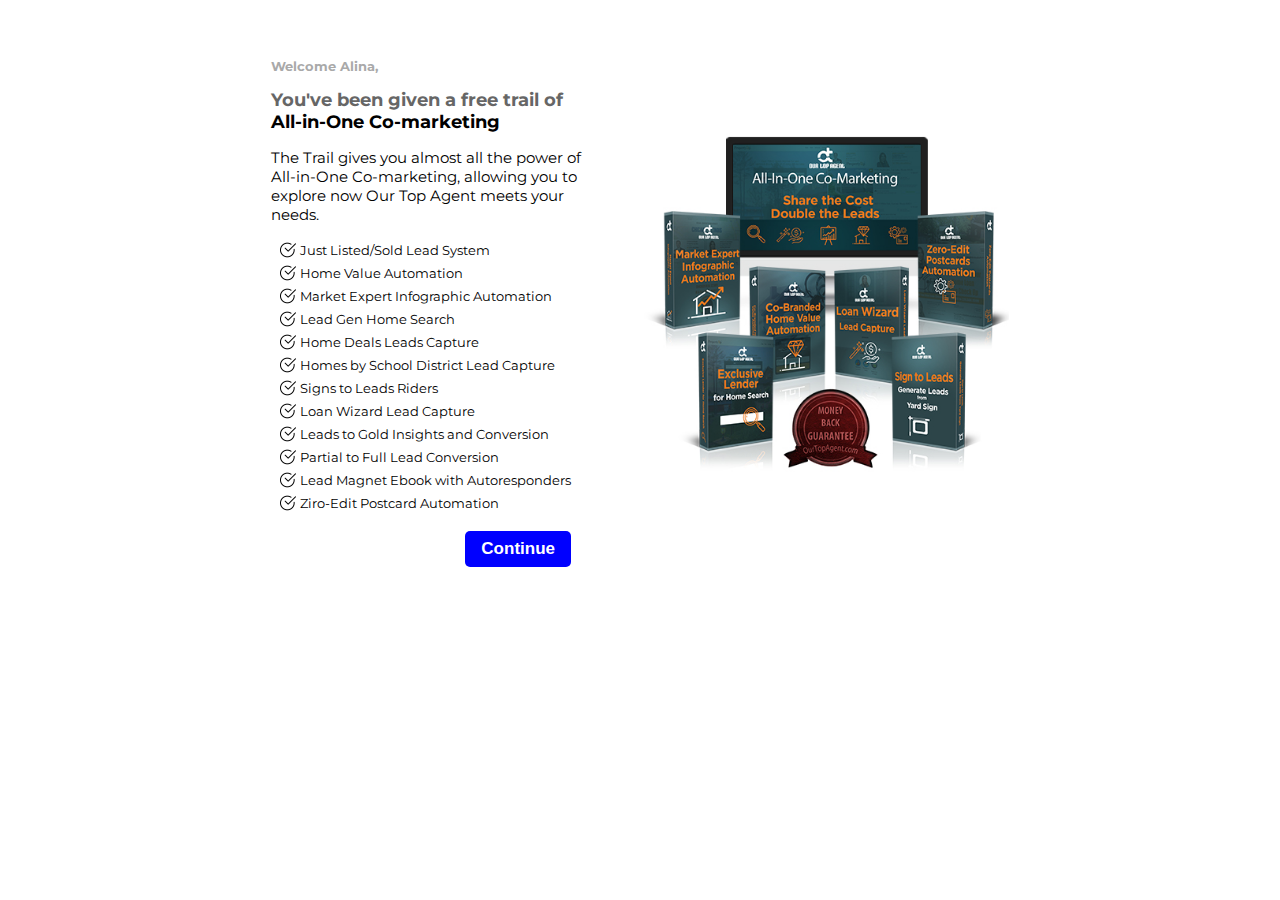
<file: free-trail/index.html>
<!DOCTYPE html>
    <html lang="en">
    <head>
        <meta charset="UTF-8">
        <meta http-equiv="X-UA-Compatible" content="IE=edge">
        <meta name="viewport" content="width=device-width, initial-scale=1.0">
        <title>14 Days Free Trail</title>
        <link rel="stylesheet" href="style.css">
        <link href="https://fonts.googleapis.com/css2?family=Montserrat&display=swap" rel="stylesheet">
    </head>
    <body>
        <section class="top-part">
            <div class="container">
                <div class="clearix">
                    <div class="welcometext">
                        <h3>Welcome Alina,</h3>
                        <h2>You've been given a free trail of<br><span class="bold-text">All-in-One Co-marketing</span></h2>
                        <div class="mobile-monitorscreen">
                            <img class="monitor-image" src="images/free trail ebook bundle.jpg" alt="">
                        </div>
                        <p class="welcometext-p">The Trail gives you almost all the power of All-in-One Co-marketing, allowing you to explore now Our Top Agent meets your needs.</p>
                        <div class="item-list">
                            <ul>
                                <li>Just Listed/Sold Lead System</li>
                                <li>Home Value Automation</li>
                                <li>Market Expert Infographic Automation</li>
                                <li>Lead Gen Home Search</li>
                                <li>Home Deals Leads Capture</li>
                                <li>Homes by School District Lead Capture</li>
                                <li>Signs to Leads Riders</li>
                                <li>Loan Wizard Lead Capture</li>
                                <li>Leads to Gold Insights and Conversion</li>
                                <li>Partial to Full Lead Conversion</li>
                                <li>Lead Magnet Ebook with Autoresponders</li>
                                <li>Ziro-Edit Postcard Automation</li>
                            </ul>
                            <div class="button">
                                <button>
                                    Continue
                                </button>
                            </div>
                            
                        </div>
                    </div>
                    <div class="monitorscreen">
                        <img class="monitor-image" src="images/free trail ebook bundle.jpg" alt="">
                    </div>
                </div>
            </div>
        </section>
    </body>
</html>
</file>
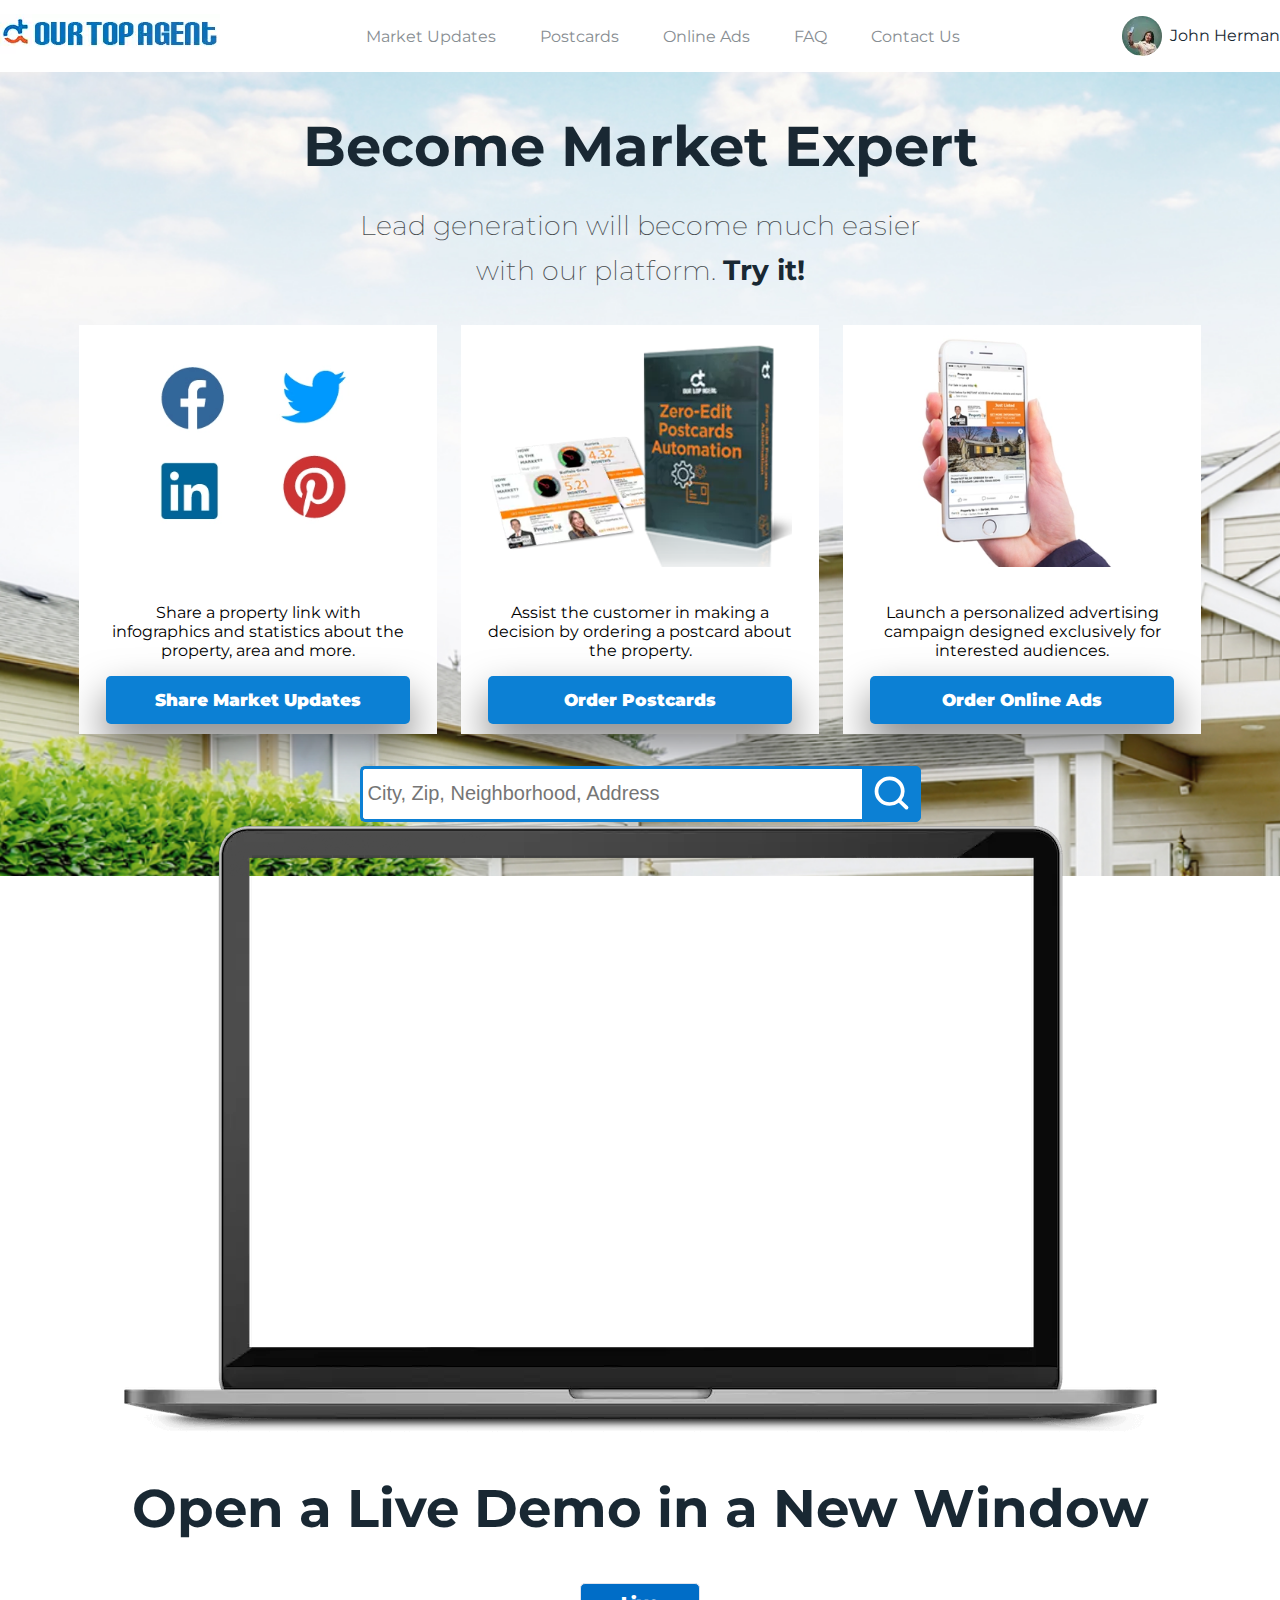
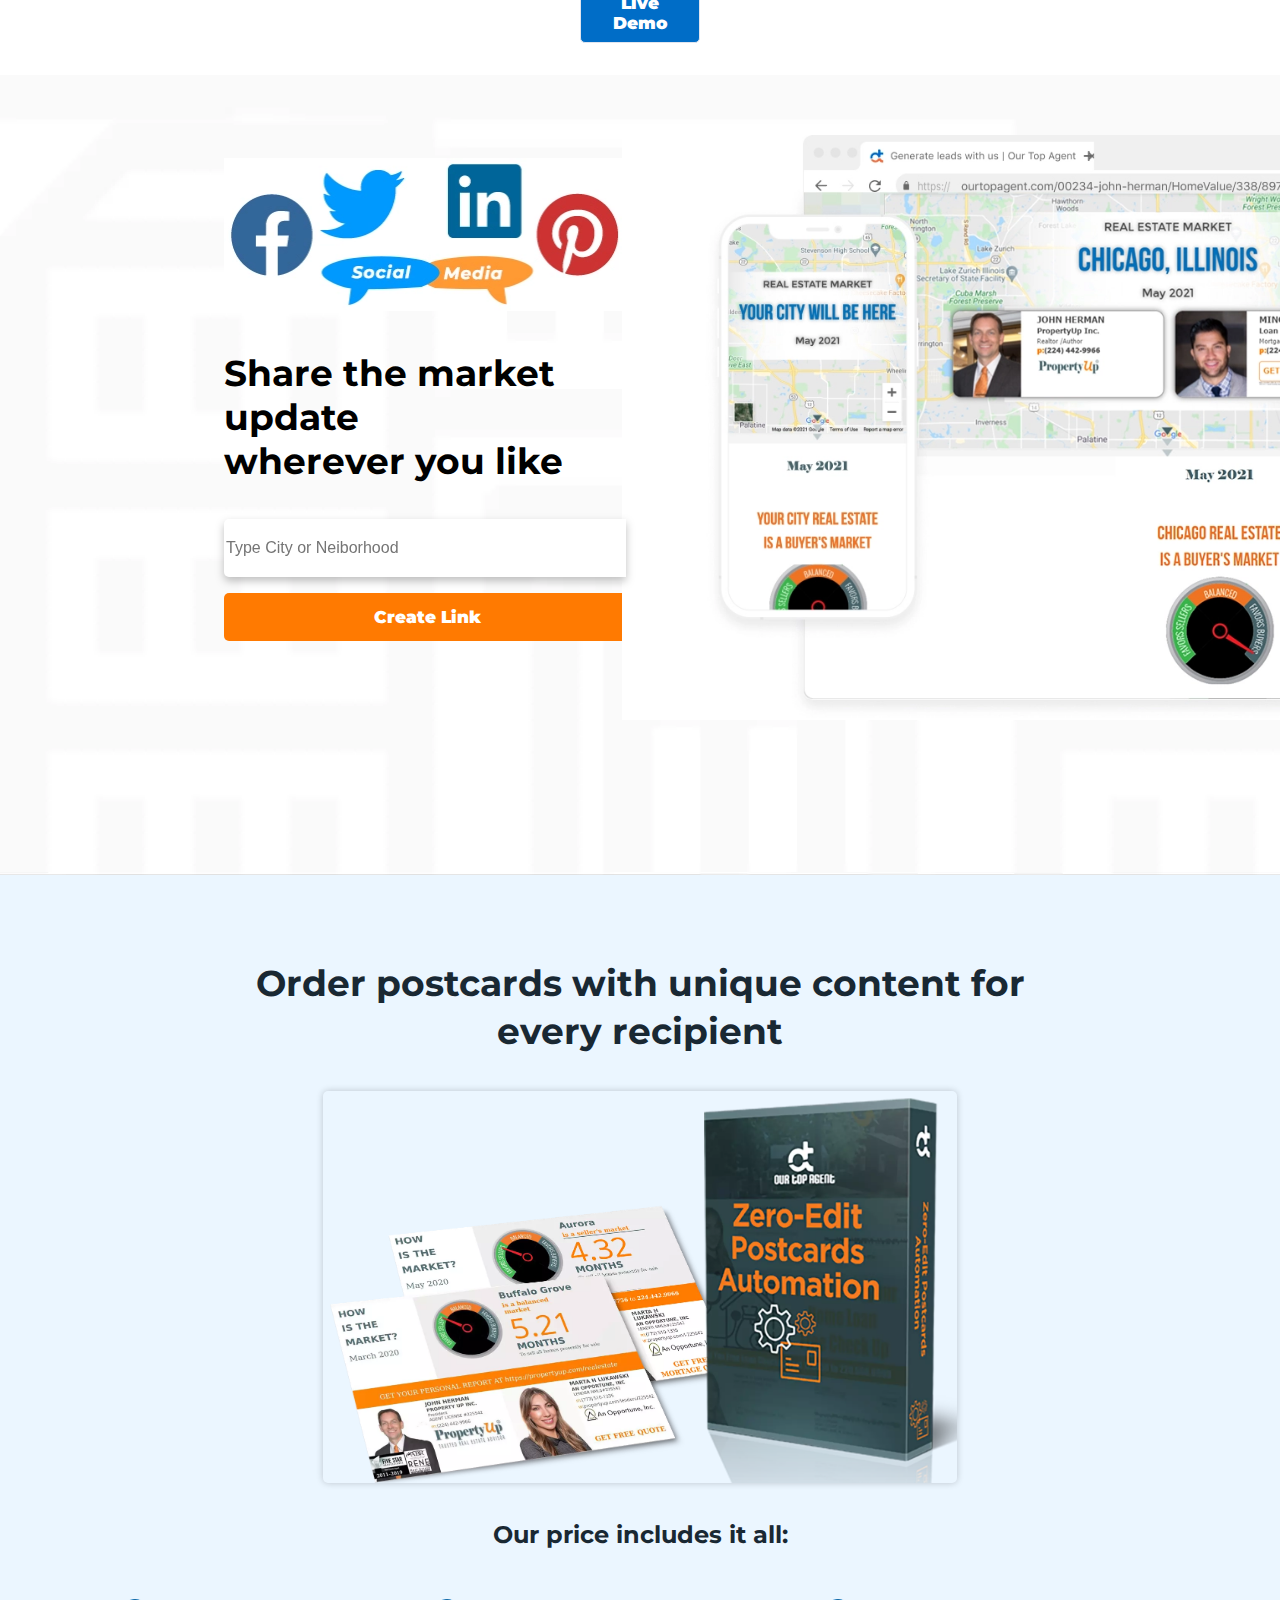
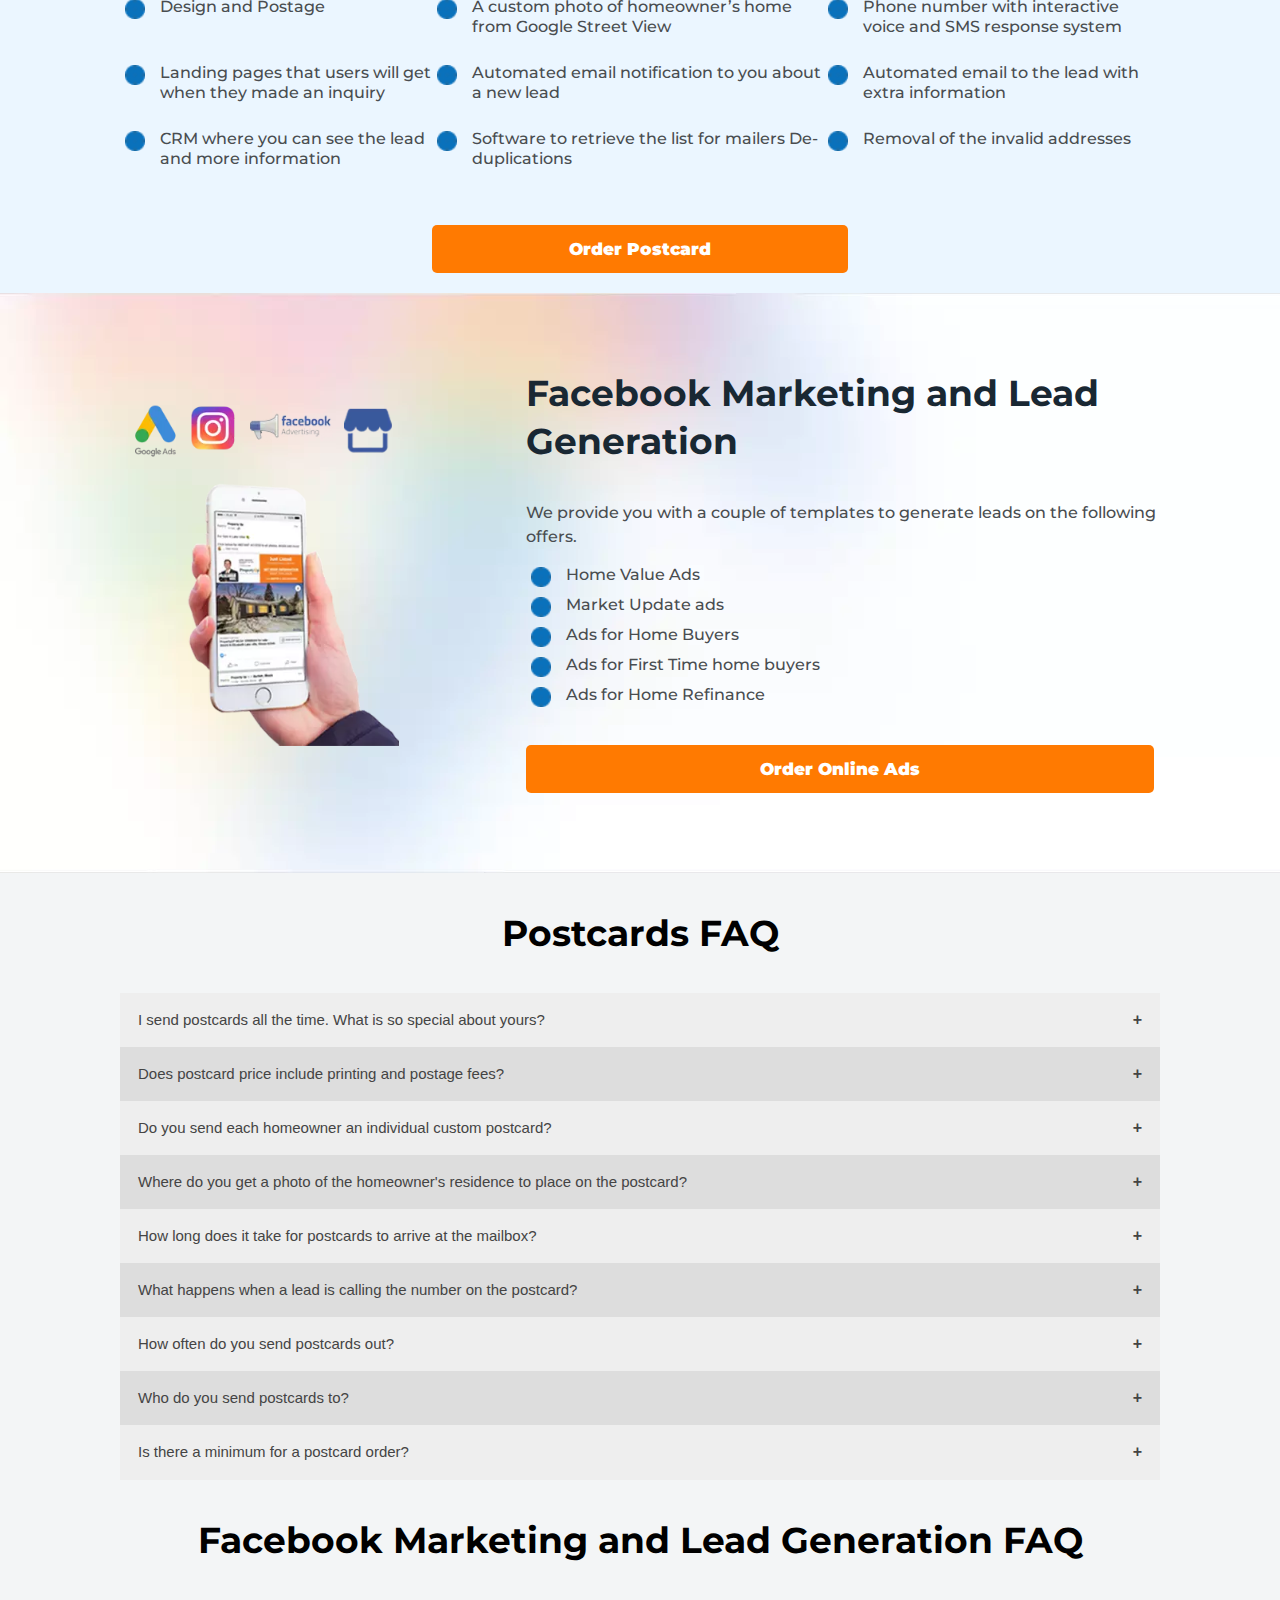
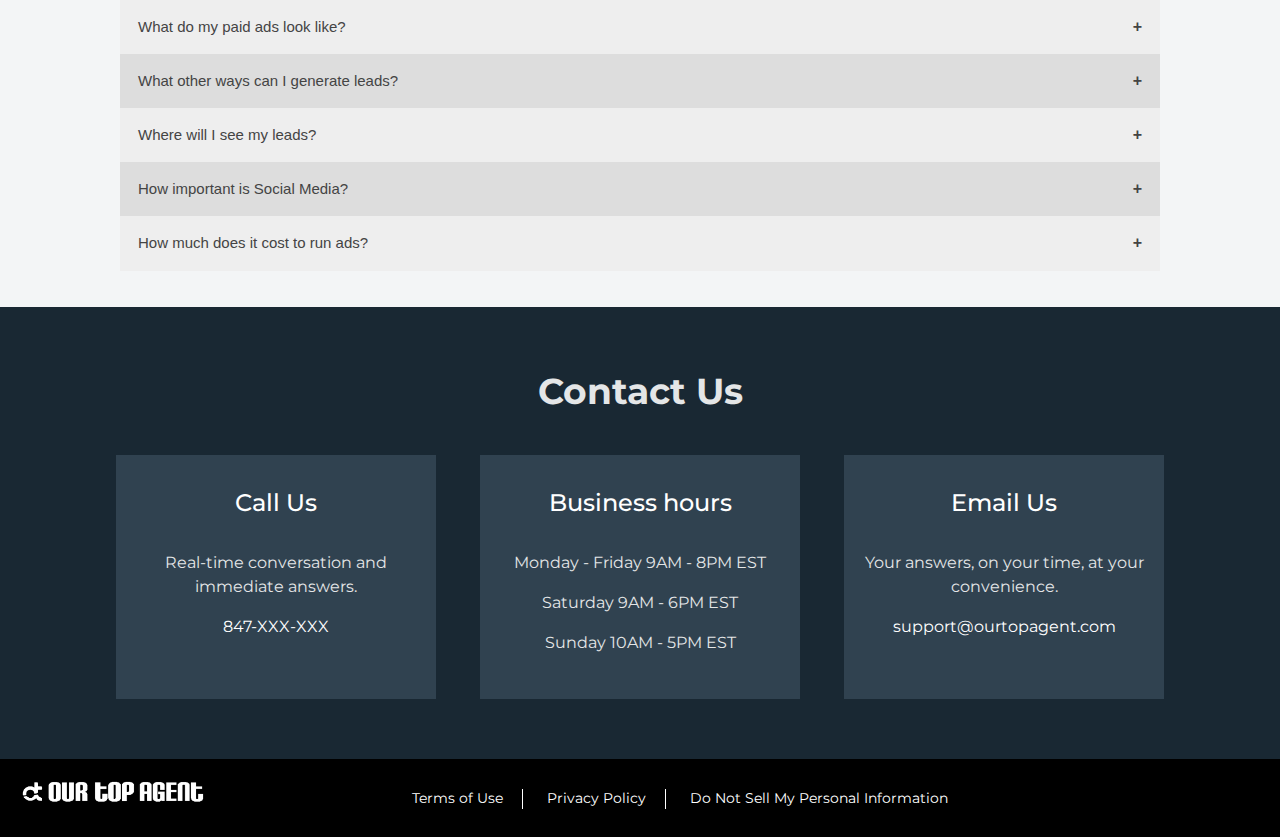
<file: ourtopagent-landing-page/index.html>
<!DOCTYPE html>
<html lang="en">
<head>
    <meta charset="UTF-8">
    <meta http-equiv="X-UA-Compatible" content="IE=edge">
    <meta name="viewport" content="width=device-width, initial-scale=1.0">
    <link href="https://fonts.googleapis.com/css2?family=Montserrat&display=swap" rel="stylesheet">
    <link rel="stylesheet" href="style.css">
    <title>Our Top Agent</title>
</head>
<body>
    <div class="wrapper">
        <div class="header">
            <div class="logo">
                <img src="images/OurTopAgent4.png.webp" alt="">
            </div> 
            <nav class="page_menu">
                <div class="main-menu">
                    <a href="#">Market Updates</a>
                    <a href="#">Postcards</a>
                    <a href="#">Online Ads</a>
                    <a href="#">FAQ</a>
                    <a href="#">Contact Us</a>
                </div>
                <div class="mobilemenu">
                    <button id="menu-button"><img src="images/menu.webp" alt=""></button>
                </div>
            </nav>
            <div class="my_account">
                <img src="images/myaccount-photo.webp" alt="">
                <span>John Herman</span>
            </div>
        </div>
    </div>
    <div class="hero_section">
        <div class="inner hero_content_inner">
            <div class="hero_content">
                <div class="hero_heading">
                Become Market Expert
                </div>
                <div class="hero_textarea">
                Lead generation will become much easier <br> with our platform. <strong>Try it!</strong>
                </div>
                <div class="hero_featured_items">
                <div class="hero_item">
                    <div class="item_postcard">
                        <img src="images/share-inographics.webp" alt="">
                        <p>Share a property link with infographics and statistics about the property, area and more.</p>
                        <a href="#" class="button">Share Market Updates</a>
                    </div>
                </div>
                <div class="hero_item">
                    <div class="item_postcard">
                        <img src="images/order-poscard.webp" alt="">
                        <p>Assist the customer in making a decision by ordering a postcard about the property.</p>
                        <a href="#" class="button">Order Postcards</a>
                    </div>
                </div>
                <div class="hero_item">
                    <div class="item_postcard">
                        <img src="images/order-online-ads.webp" alt="">
                        <p>Launch a personalized advertising campaign designed exclusively for interested audiences.</p>
                        <a href="#" class="button">Order Online Ads</a>
                    </div>
                </div>
                </div>
                <div class="searchbox">
                <div class="search">
                    <input type="text" class="searchTerm" placeholder="City, Zip, Neighborhood, Address">
                    <button type="submit" class="searchButton">
                        <img src="images/search.svg" class="search-icon" alt="">
                    </button>
                    </div>
                </div>
                
            </div>
        </div>
    </div>
    <div class="iframe-area">
        <div class="home-iframe">
            <iframe src="https://propertyup.com/00234-john-herman/realestate/chicago,illinois" frameborder="0" width="1033" height="646"></iframe>
        </div>
        <div class="service-header text-center">
            <h2>Open a Live Demo in a New Window</h2>
        </div>
        <div class="live-demo">
            <a href="#">Live Demo</a>
        </div>
    </div>
    <div class="market_update">
        <div class="market_update_wrap">
            <div class="social_media">
                <img src="images/market-update-social-media.webp" alt="">
                <h3>Share the market update <br>wherever you like</h3>
                <div class="market_update_search">
                    <input type="text" class="market_update_searchbox" placeholder="Type City or Neiborhood">
                </div>
                <a href="#" class="market_update_button">Create Link</a>
            </div>
            <div class="market_update_area">
                <img src="images/Chrome1.webp" alt="">
            </div>
        </div>
    </div>
    <div class="order_postcard">
        <div class="inner">
            <div class="postcard_top">
                <h3>Order postcards with unique content for <br>every recipient</h3>
                <img src="images/postcard--list.webp" alt="">
                <h4>Our price includes it all:</h4>
            </div>
        </div>
        <div class="inner">
            <div class="postcard_featues"></div>
                <div class="column1">
                    <ul>
                        <li>Design and Postage</li>
                        <li>Landing pages that users will get when they made an inquiry</li>
                        <li>CRM where you can see the lead and more information</li>
                    </ul>
                </div>
                <div class="column1">
                    <ul>
                        <li>A custom photo of homeowner’s home from Google Street View</li>
                        <li>Automated email notification to you about a new lead</li>
                        <li>Software to retrieve the list for mailers
                            De-duplications</li>
                    </ul>
                </div>
                <div class="column1">
                    <ul>
                        <li>Phone number with interactive voice and SMS response system</li>
                        <li>Automated email to the lead with extra information</li>
                        <li>Removal of the invalid addresses</li>
                    </ul>
                </div>
            </div>
            <div class="button">
                <a href="#" class="postcard_button">Order Postcard</a>
            </div>
        </div>
    </div>
    <div class="marketing_section">
        <div class="inner">
            <div class="marketing_features">
                <div class="marketing_image">
                    <img src="images/marketing-logos1.webp" alt="">
                </div>
                <div class="marketing_text">
                    <h3>
                        Facebook Marketing and Lead Generation
                    </h3>
                    <p>
                        We provide you with a couple of templates to generate leads on the following offers.
                    </p>
                    <ul>
                        <li>Home Value Ads</li>
                        <li>Market Update ads</li>
                        <li>Ads for Home Buyers</li>
                        <li>Ads for First Time home buyers</li>
                        <li>Ads for Home Refinance</li>
                    </ul>
                    <div class="ads_button">
                        <a href="#" class="market_update_button">Order Online Ads</a>
                    </div>
                </div>
            </div>
        </div>
    </div>
    <div class="faq_section">
        <div class="inner">
            <div class="faq_area">
                <div class="faq">
                    <div class="faq clearfix">
                        <div class="container"> 
                            <h3 class="featureheading">Postcards FAQ</h1>
                            <button class="accordion"><span>I send postcards all the time. What is so special about yours?</span></button>
                            <div class="panel">
                                <p>
                                    Our system is not just postcards. We include offers that are paired with online software, like automated market updates, e-book offers, home valuations or refinance. Our postcards come with unique content for every recipient, an Interactive voice and SMS response system, and lead augmentation with additional data from other sources. We combine this with a budgeted cost share that takes no time for you to maintain. There is no more back and forth between agent and Lender on what to send and how to split. All RESPA compliant with the reports.   
                                </p>
                                <p>
                                    Our price includes it all:
                                    <ul>
                                        <li>Design and Postage</li>
                                        <li>A custom photo of homeowner’s home from Google Street View</li>
                                        <li>Phone number with interactive voice and SMS response system</li>
                                        <li>Landing pages that users will get when they made an inquiry</li>
                                        <li>Automated email notification to you about a new lead</li>
                                        <li>Automated email to the lead with extra information</li>
                                        <li>CRM where you can see the lead and more information</li>
                                        <li>Software to retrieve the list for mailers</li>
                                        <li>De-duplications</li>
                                        <li>Removal of the invalid addresses</li>
                                    </ul>
                                </p>
                            </div>
                            <button class="accordion grey"><span>Does postcard price include printing and postage fees?</span>
                            </button>
                            <div class="panel">
                                <p>
                                    Yes, not only it includes print and postage, but it also includes automated lead-catching content, autoresponder, online landing pages, and personalization for each recipient.    
                                </p>
                            </div>
                            <button class="accordion"><span>Do you send each homeowner an individual custom postcard?</span></button>
                            <div class="panel">
                                <p>
                                    Yes, and this is our most popular feature. We offer a photo of the homeowner’s home from Google Street View, then we add your offer on top of it. Imagine how impressed people are with you! This is a definite conversation starter.   
                                </p>
                            </div>
                            <button class="accordion grey"><span>Where do you get a photo of the homeowner's residence to place on the postcard?</span></button>
                            <div class="panel">
                                <p>
                                    We buy those images from Google Street View, then add them to each postcard.   
                                </p>
                            </div>
                            <button class="accordion"><span>How long does it take for postcards to arrive at the mailbox?</span></button>
                            <div class="panel">
                                <p>
                                    The speed of delivery depends on the services you purchase. We submit your postcard for printing the minute you paid for your order. We offer two services, Standard can take up to 14 days and First Class will take about 5 days. Delivery times are approximate and depend on the USPS.   
                                </p>
                            </div>
                            <button class="accordion grey"><span>What happens when a lead is calling the number on the postcard?</span></button>
                            <div class="panel">
                                <p>
                                    The phone number on the postcard is an Interactive Voice and SMS response IVR number. This was done so you never lose a lead. If they text, our system responds or if they call they have an option to connect to you directly.    
                                </p>
                                <p>
                                    We understand that you are not always available to pick up the phone every time they call. However, this is an expectation of the consumers now. If there is a call from a new phone number, we will send you a new lead notice as well as add other available information like address, name, and possibly even FB profile. All this information will not be added if they call you directly. It is like having an automated secretary to answer for you.
                                </p>
                                <p>
                                    When we send your lead your other URL, they would need to provide an email address to get more details.
                                </p>
                            </div>
                            <button class="accordion"><span>How often do you send postcards out?</span></button>
                            <div class="panel">
                                <p>
                                    This is up to you! We can automate postcards for you, so you can pre-other a custom schedule to your audience.   
                                </p>
                            </div>
                            <button class="accordion grey"><span>Who do you send postcards to?</span></button>
                            <div class="panel">
                                <p>
                                    Your list or ours, your choice! If you do not have a list of prospects, we have a mailing list for you to select. Our search by map feature will allow you to pick an exact neighborhood you want to target. Our mailing list often comes with phone numbers and emails.   
                                </p>
                            </div>
                            <button class="accordion"><span>Is there a minimum for a postcard order?</span></button>
                            <div class="panel panel-lastinlist">
                                <p>
                                    Your first order for Just Listed/ Just Sold is min 50 cards. However, when you are a member, you can order as few as 3 cards.   
                                </p>
                            </div>
                            <h3 class="featureheading">Facebook Marketing and Lead Generation FAQ</h3>
                            <button class="accordion"><span>What do my paid ads look like?</span></button>
                            <div class="panel">
                                <p>
                                    We provide you with a couple of templates to generate leads on the following offers. 
                                </p>
                                <ul>
                                    <li>Home Value Ads</li>
                                    <li>Market Update ads</li>
                                    <li>Ads for Home Buyers</li>
                                    <li>Ads for First Time home buyers</li>
                                    <li>Ads for Home Refinance</li>
                                </ul>
                                <p>
                                    We continuously update ads to offer you only the best-performing ones.
                                </p>
                            </div>
                            <button class="accordion grey"><span>What other ways can I generate leads?</span></button>
                            <div class="panel">
                                <p>
                                    DIY (Do it yourself) or DFU (Done for You)
                                    <ol>
                                        <li>
                                            Option one: You can purchase a marketing list from us; this option is great for neighborhood marketing and circle prospecting.
                                        </li>
                                        <li>
                                            Option two: Upload a database of your friends and past clients; we will send them monthly market infographics based on the city of your choice. We can also send the Home Valuation Update.
                                        </li>
                                        <li>
                                            Option three: Post links to a lead capture page on your own social media and adds to your email signature. 
                                        </li>
                                        <li>
                                            Option Four: Ask us about paid lead generation on Facebook.
                                        </li>
                                    </ol>
                                </p>
                            </div>
                            <button class="accordion"><span>Where will I see my leads?</span></button>
                            <div class="panel">
                                <p>
                                    You will be able to see your leads in your Dashboard. Also, a real-time email will notify you of new leads.
                                </p>
                            </div>
                            <button class="accordion grey"><span>How important is Social Media?</span></button>
                            <div class="panel">
                                <p>
                                    Currently, there are 7-8 million movers per month on Facebook, Instagram and its Audience Network. We help you gain a competitive edge by giving you a proven funnel on Facebook and Instagram in your local market. 
                                </p>
                            </div>
                            <button class="accordion"><span>How much does it cost to run ads?</span></button>
                            <div class="panel panel-lastinlist">
                                <p>
                                    Our members are able to order Facebook marketing and lead generation that is customized for you.
                                </p>
                                <p>
                                    We will drive quality traffic to your lead capturing pages from Facebook or Google AdWords. With a low fee of 15% of your marketing dollars (min ads budget $300 monthly). 
                                </p>
                                <p>
                                    You can also do it yourself using the ads samples we provide.
                                </p>
                                <p>
                                    The number of leads will depend on the area and your target market.
                                </p>
                            </div>
                            <br>
                            <br>
                        </div>
                    </div>
                </div>
            </div>
        </div>
    </div>
    <div class="footer_section">
        <div class="footer_top">
            <div class="footer_title">
                <h3>Contact Us</h3>
            </div>
            <div class="footer_items">
                <div class="footer_item1">
                    <h4>Call Us</h4>
                    <p>Real-time conversation and <br>immediate answers.</p>
                    <p><strong>847-XXX-XXX</strong></p>
                </div>
                <div class="footer_item1">
                    <h4>Business hours</h4>
                    <p>Monday - Friday 9AM - 8PM EST</p>
                    <p>Saturday 9AM - 6PM EST</p>
                    <p>Sunday 10AM - 5PM EST</p>
                </div>
                <div class="footer_item1">
                    <h4>Email Us</h4>
                    <p>Your answers, on your time, at your <br>convenience.</p>
                    <p><strong>support@ourtopagent.com</strong></p>
                </div>
            </div>
        </div>
        <div class="footer_bottom">
            <div class="fbrow">
                <div class="footer-logo">
                    <img src="images/ourtopagentlogowhite-verticle.webp" alt="">
                </div>
                <div class="footer-menus">
                    <div class="fmenu">
                        <ul class="inline">
                            <li><a href="#">Terms of Use</a></li>
                            <li><a href="#">Privacy Policy</a></li>
                            <li><a href="#">Do Not Sell My Personal Information</a></li>
                        </ul>
                    </div>
                </div>
            </div>
        </div>
    </div>






    <script src="https://cdnjs.cloudflare.com/ajax/libs/jquery/3.3.1/jquery.min.js"></script>
    
   <script>

       //menu
       $(document).ready(function () {
    updateContainer();
    $(window).resize(function() {
        updateContainer();
    });
});
function updateContainer() {
    var $containerHeight = $(window).width();
    if ($containerHeight <= 991) {
        $('#menu-button').click(function() {
            $('.main-menu').toggleClass('show-menu');
        });
    } else {
        $('.main-menu').removeClass('show-menu');
    }
}

  //end-menu
               //faq
               var acc = document.getElementsByClassName("accordion");
var i;

for (i = 0; i < acc.length; i++) {
  acc[i].addEventListener("click", function() {
    this.classList.toggle("active");
    var panel = this.nextElementSibling;
    if (panel.style.maxHeight) {
      panel.style.maxHeight = null;
    } else {
      panel.style.maxHeight = panel.scrollHeight + "px";
    } 
  });
}

    //End Faq
   </script> 
</body>
</html>
</file>
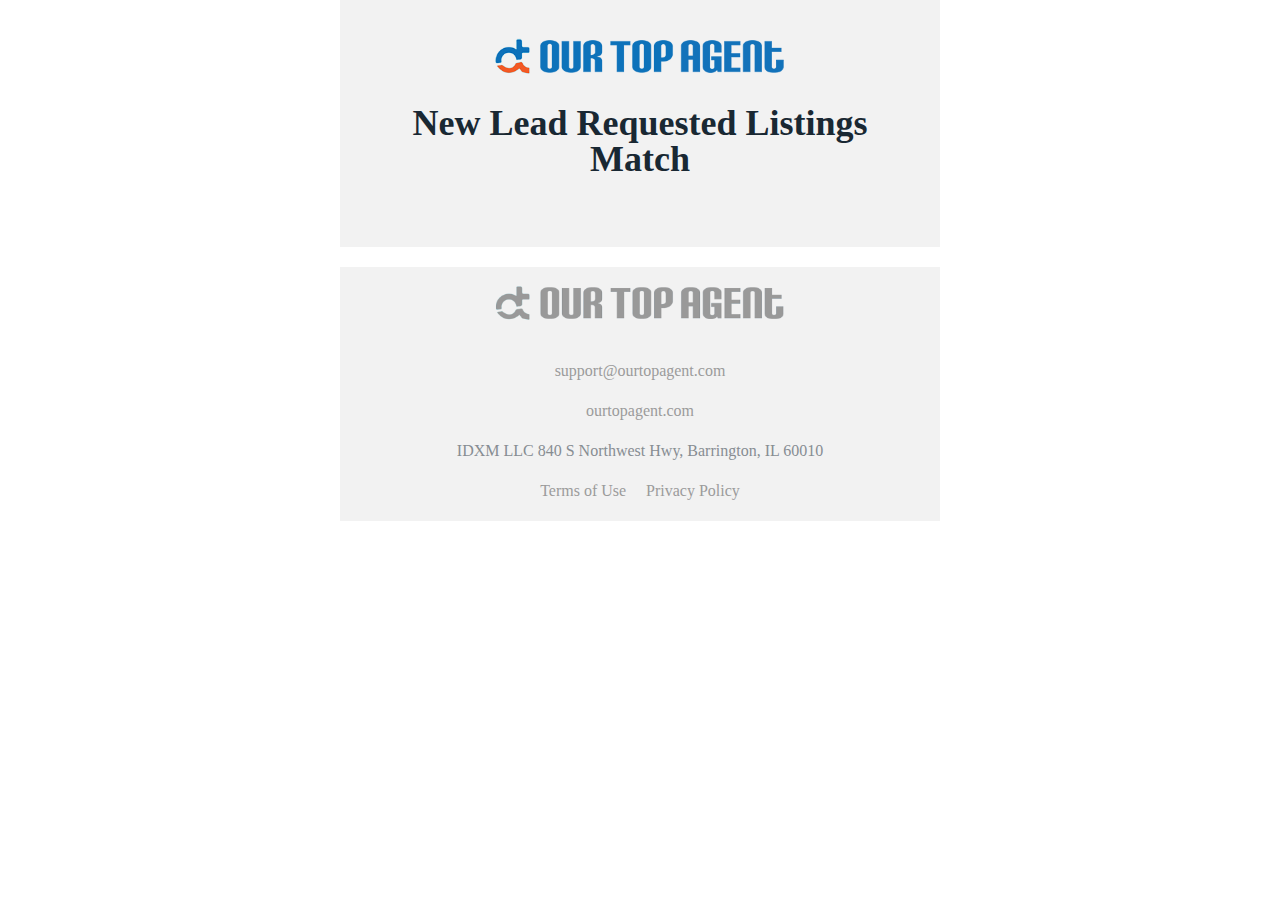
<file: partial-to-full-lead/index.html>
<!doctype html>
<html xmlns="http://www.w3.org/1999/xhtml" xmlns:v="urn:schemas-microsoft-com:vml" xmlns:o="urn:schemas-microsoft-com:office:office">

<head>
  <title>
  </title>
  <!--[if !mso]><!-- -->
  <meta http-equiv="X-UA-Compatible" content="IE=edge">
  <!--<![endif]-->
  <meta http-equiv="Content-Type" content="text/html; charset=UTF-8">
  <meta name="viewport" content="width=device-width, initial-scale=1">
  <style type="text/css">
    #outlook a {
      padding: 0;
    }

    body {
      margin: 0;
      padding: 0;
      -webkit-text-size-adjust: 100%;
      -ms-text-size-adjust: 100%;
    }

    table,
    td {
      border-collapse: collapse;
      mso-table-lspace: 0pt;
      mso-table-rspace: 0pt;
    }

    img {
      border: 0;
      height: auto;
      line-height: 100%;
      outline: none;
      text-decoration: none;
      -ms-interpolation-mode: bicubic;
    }

    p {
      display: block;
      margin: 13px 0;
    }
  </style>
  <!--[if mso]>
        <xml>
        <o:OfficeDocumentSettings>
          <o:AllowPNG/>
          <o:PixelsPerInch>96</o:PixelsPerInch>
        </o:OfficeDocumentSettings>
        </xml>
        <![endif]-->
  <!--[if lte mso 11]>
        <style type="text/css">
          .mj-outlook-group-fix { width:100% !important; }
        </style>
        <![endif]-->
  <style type="text/css">
    @media only screen and (min-width:480px) {
      .mj-column-px-600 {
        width: 600px !important;
        max-width: 600px;
      }
    }
  </style>
  <style type="text/css">
    @media only screen and (max-width:480px) {
      table.mj-full-width-mobile {
        width: 100% !important;
      }

      td.mj-full-width-mobile {
        width: auto !important;
      }
    }
  </style>
</head>

<body>
  <div style="">
    <!-- Header Logo -->
    <!--[if mso | IE]>
      <table
         align="center" border="0" cellpadding="0" cellspacing="0" class="" style="width:600px;" width="600"
      >
        <tr>
          <td style="line-height:0px;font-size:0px;mso-line-height-rule:exactly;">
      <![endif]-->
    <div style="background:#F2F2F2;background-color:#F2F2F2;margin:0px auto;max-width:600px;">
      <table align="center" border="0" cellpadding="0" cellspacing="0" role="presentation" style="background:#F2F2F2;background-color:#F2F2F2;width:100%;">
        <tbody>
          <tr>
            <td style="direction:ltr;font-size:0px;padding:20px 0;text-align:center;">
              <!--[if mso | IE]>
                  <table role="presentation" border="0" cellpadding="0" cellspacing="0">
                
        <tr>
      
            <td
               class="" style="vertical-align:top;width:600px;"
            >
          <![endif]-->
              <div class="mj-column-px-600 mj-outlook-group-fix" style="font-size:0px;text-align:left;direction:ltr;display:inline-block;vertical-align:top;width:100%;">
                <table border="0" cellpadding="0" cellspacing="0" role="presentation" style="vertical-align:top;" width="100%">
                  <tr>
                    <td align="center" style="font-size:0px;padding:10px 25px;word-break:break-word;">
                      <table border="0" cellpadding="0" cellspacing="0" role="presentation" style="border-collapse:collapse;border-spacing:0px;">
                        <tbody>
                          <tr>
                            <td style="width:300px;">
                              <img height="auto" src="ourtopagent-logo.png" style="border:0;display:block;outline:none;text-decoration:none;height:auto;width:100%;font-size:13px;" width="300" />
                            </td>
                          </tr>
                        </tbody>
                      </table>
                    </td>
                  </tr>
                  <tr>
                    <td align="center" style="font-size:0px;padding:10px 25px;word-break:break-word;">
                      <div style="font-family:montserrat;font-size:36px;font-style:normal;font-weight:700;line-height:1;text-align:center;color:#192833;">New Lead Requested Listings Match</div>
                    </td>
                  </tr>
                </table>
              </div>
              <!--[if mso | IE]>
            </td>
          
        </tr>
      
                  </table>
                <![endif]-->
            </td>
          </tr>
        </tbody>
      </table>
    </div>
    <!--[if mso | IE]>
          </td>
        </tr>
      </table>
      <![endif]-->
    <!-- Email Content Added Here -->
    <!-- Footer Logo -->
    <!--[if mso | IE]>
      <table
         align="center" border="0" cellpadding="0" cellspacing="0" class="" style="width:600px;" width="600"
      >
        <tr>
          <td style="line-height:0px;font-size:0px;mso-line-height-rule:exactly;">
      <![endif]-->
    <div style="background:#F2F2F2;background-color:#F2F2F2;margin:0px auto;max-width:600px;">
      <table align="center" border="0" cellpadding="0" cellspacing="0" role="presentation" style="background:#F2F2F2;background-color:#F2F2F2;width:100%;">
        <tbody>
          <tr>
            <td style="direction:ltr;font-size:0px;padding:20px 0;text-align:center;">
              <!--[if mso | IE]>
                  <table role="presentation" border="0" cellpadding="0" cellspacing="0">
                
        <tr>
      
        </tr>
      
                  </table>
                <![endif]-->
            </td>
          </tr>
        </tbody>
      </table>
    </div>
    <!--[if mso | IE]>
          </td>
        </tr>
      </table>
      <![endif]-->
    <!-- Footer Text -->
    <!--[if mso | IE]>
      <table
         align="center" border="0" cellpadding="0" cellspacing="0" class="" style="width:600px;" width="600"
      >
        <tr>
          <td style="line-height:0px;font-size:0px;mso-line-height-rule:exactly;">
      <![endif]-->
    <div style="margin:0px auto;max-width:600px;">
      <table align="center" border="0" cellpadding="0" cellspacing="0" role="presentation" style="width:100%;">
        <tbody>
          <tr>
            <td style="direction:ltr;font-size:0px;padding:20px 0;text-align:center;">
              <!--[if mso | IE]>
                  <table role="presentation" border="0" cellpadding="0" cellspacing="0">
                
        <tr>
      
            <td
               class="" style="vertical-align:top;width:600px;"
            >
          <![endif]-->
              <div class="mj-column-px-600 mj-outlook-group-fix" style="font-size:0px;text-align:left;direction:ltr;display:inline-block;vertical-align:top;width:100%;">
                <table border="0" cellpadding="0" cellspacing="0" role="presentation" style="background-color:#F2F2F2;vertical-align:top;" width="100%">
                  <tr>
                    <td align="center" style="font-size:0px;padding:10px 25px;word-break:break-word;">
                      <table border="0" cellpadding="0" cellspacing="0" role="presentation" style="border-collapse:collapse;border-spacing:0px;">
                        <tbody>
                          <tr>
                            <td style="width:300px;">
                              <img height="auto" src="footer-logo.png" style="border:0;display:block;outline:none;text-decoration:none;height:auto;width:100%;font-size:13px;" width="300" />
                            </td>
                          </tr>
                        </tbody>
                      </table>
                    </td>
                  </tr>
                  <tr>
                    <td align="center" style="font-size:0px;padding:10px 25px;word-break:break-word;">
                      <div style="font-family:montserrat;font-size:16px;font-style:normal;font-weight:500;line-height:40px;text-align:center;color:#878D92;"><a href="mailto:support@ourtopagent.com" style="color: #9B9B9B; text-decoration:none;">support@ourtopagent.com</a> <br />
                        <a href="https://ourtopagent.com" style="color: #9B9B9B; text-decoration:none;">ourtopagent.com</a> <br /> IDXM LLC 840 S Northwest Hwy, Barrington, IL 60010 <br />
                        <a href="#" style="color: #9B9B9B; text-decoration:none;">Terms of Use</a> &nbsp; &nbsp; <a href="#" style="color: #9B9B9B; text-decoration:none;">Privacy Policy</a>
                      </div>
                    </td>
                  </tr>
                </table>
              </div>
              <!--[if mso | IE]>
            </td>
          
        </tr>
      
                  </table>
                <![endif]-->
            </td>
          </tr>
        </tbody>
      </table>
    </div>
    <!--[if mso | IE]>
          </td>
        </tr>
      </table>
      <![endif]-->
  </div>
</body>

</html>
</file>
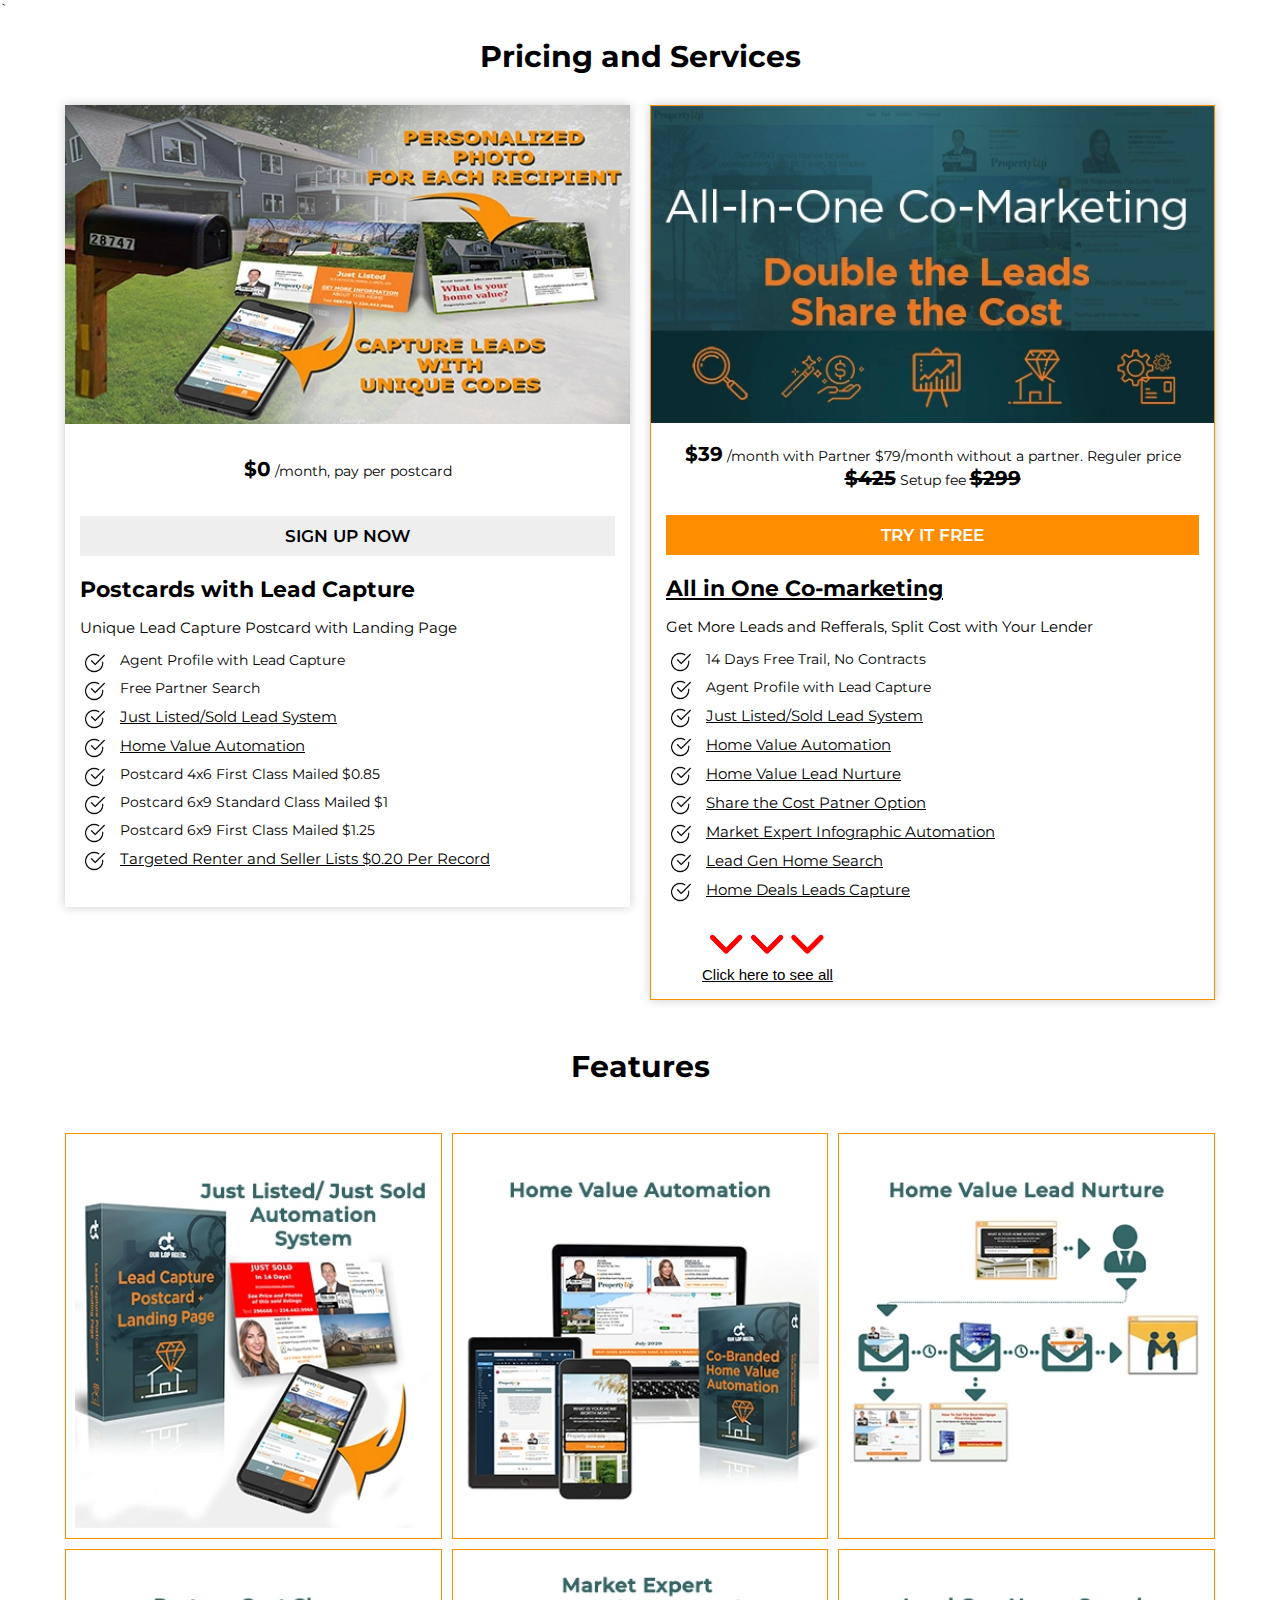
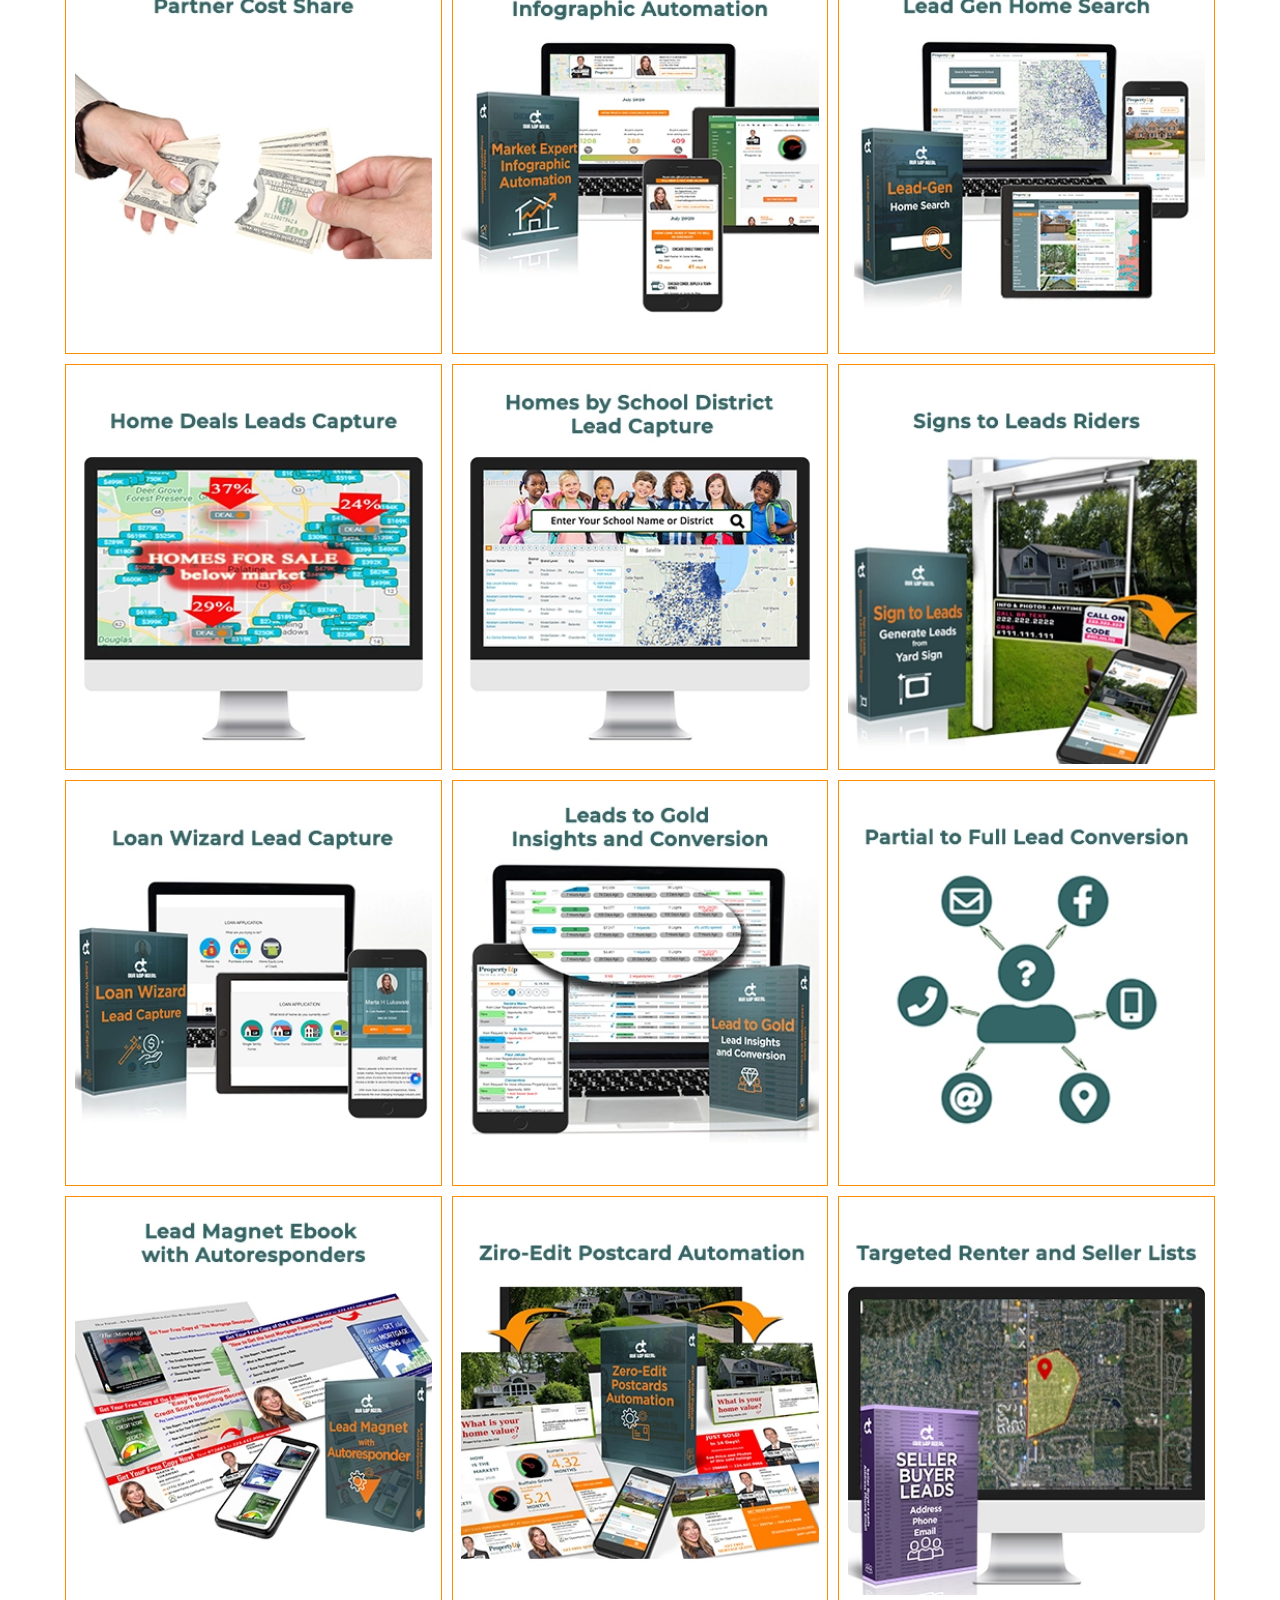
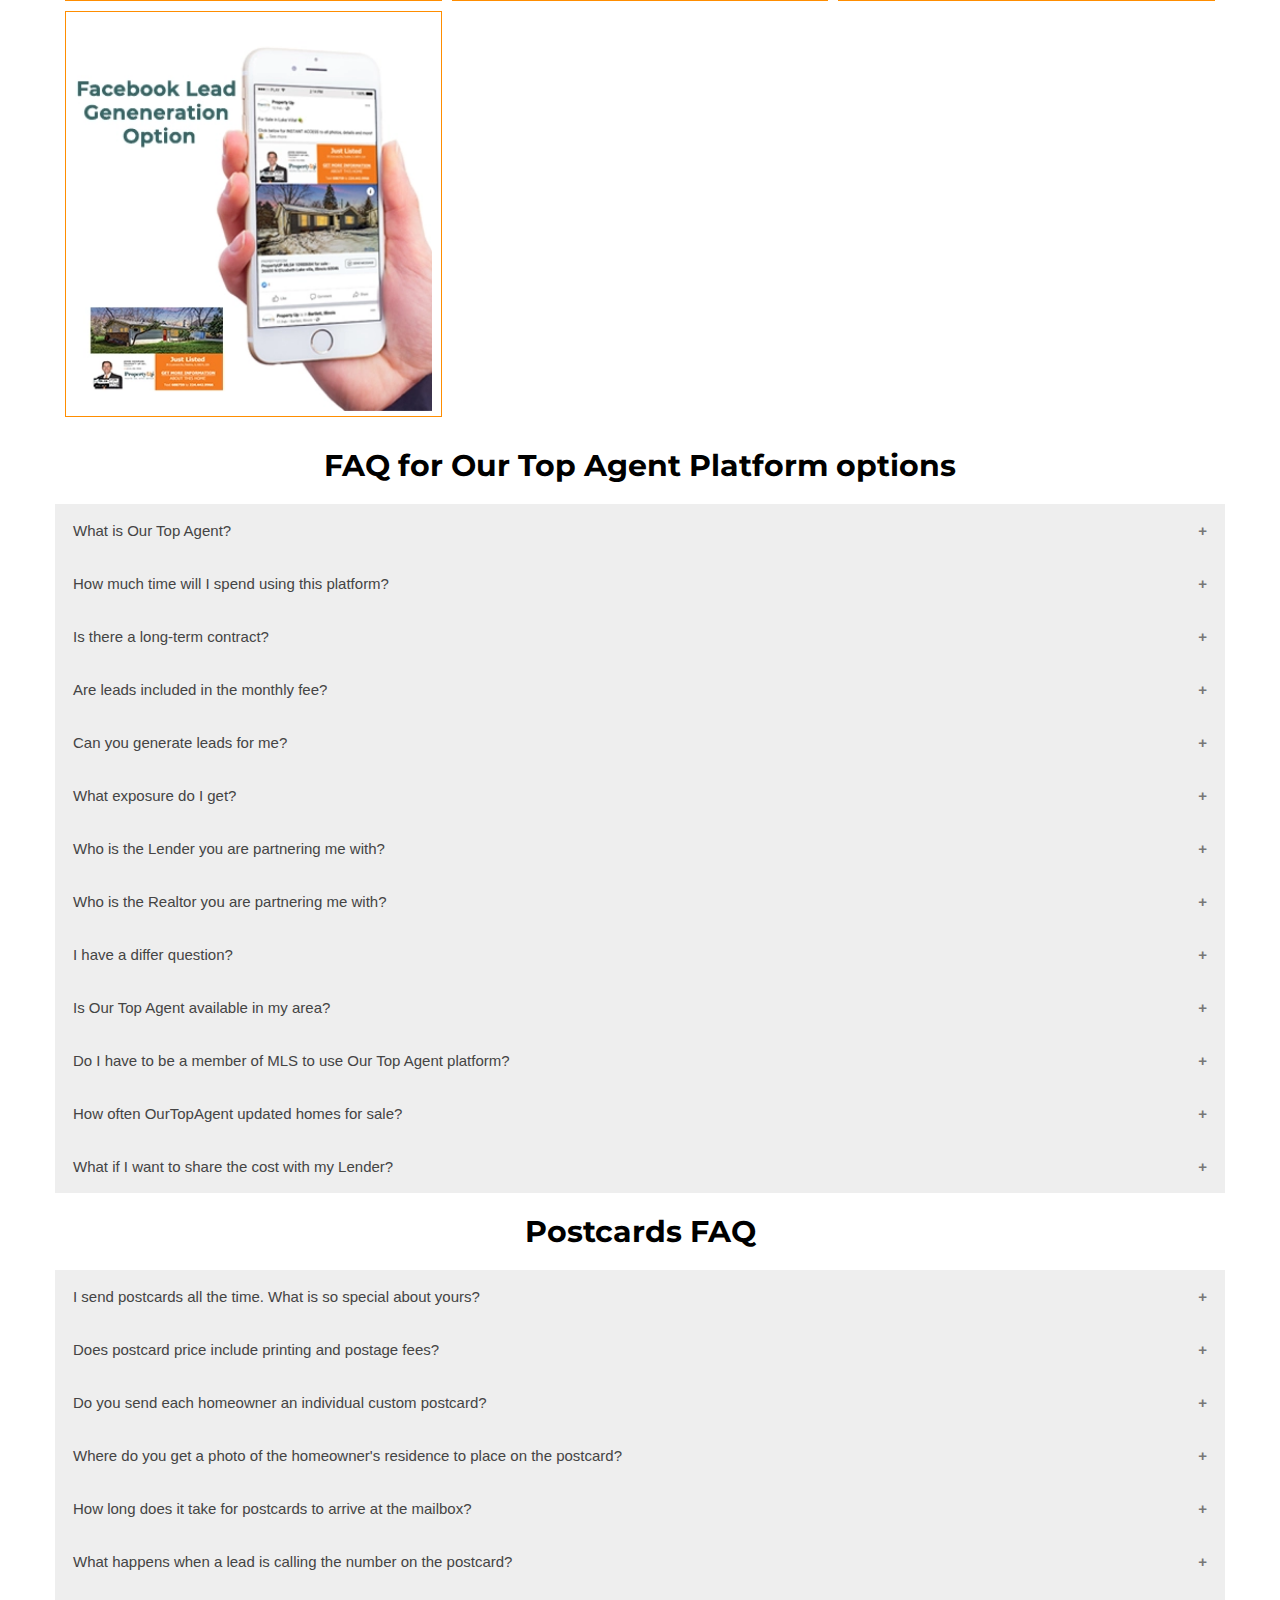
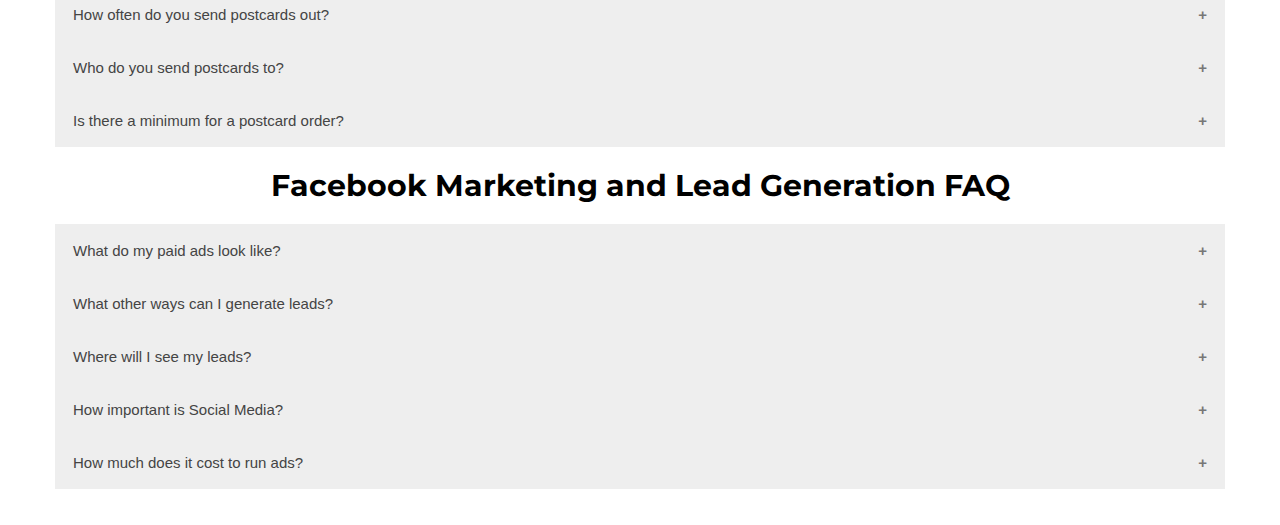
<file: rev1/index.html>
<!DOCTYPE html>
<html lang="en">
<head>
    <meta charset="UTF-8">
    <meta http-equiv="X-UA-Compatible" content="IE=edge">
    <meta name="viewport" content="width=device-width, initial-scale=1.0">
    <title>Pricing and Services</title>
    <link rel="stylesheet" href="style.css">`
    <link href="https://fonts.googleapis.com/css2?family=Montserrat&display=swap" rel="stylesheet">
</head>
<body>
    <section class="pricing-table-wrap">
        <div class="container">
            <!--1nd column-->
            <div class="pricing-table">
                <h1 class="featureheading">Pricing and Services</h1> 
                <div class="pricing-col">
                    <div class="pricing-wrap">
                        <div class="pricing-img">
                            <img src="images/PersonalisedPostcard-LeadCapture-LustListed2 (1).webp" alt="">
                        </div>
                        <div class="pricing-content">
                            <div class="price-title min-height">
                                <p><span class="price">$0</span> /month, pay per postcard</p>
                                <!--<p><span class="price">$0.85</span> 4x6 postcard with postage</p>-->
                            </div>
                             
                            <div class="pricing-button">
                                <a href="#" class="btn-price">SIGN UP NOW</a>
                            </div>
                            <div class="price-body">
                                <h2>Postcards with Lead Capture</h2>
                                <p>Unique Lead Capture Postcard with Landing Page</p>
                                <ul>
                                    
                                    <li>Agent Profile with Lead Capture</li>
                                    <li>Free Partner Search</li>
                                    <li>
                                        <a class="screenshot" rel="images/just listed-sold lead system.webp" title="This is not “Old School” farming. Instead we combine new technologies with proven methods to generate more buyers and better listings.
                                        We generate your postcards using neighbor marketing lists, and provide you with a listing Lead Capture page. Leads captured on those pages are automatically sent similar listings for the property they inquired about. Not all leads are ready to transact, so we nurture those leads on your behalf.
                                        Neighborhood marketing lists can be used for customized mailers with unique lead capture codes, emails, and calls for the follow-ups. You can use the listing lead capture page to further market to the same people on social media for a total impact.
                                        "><p>Just Listed/Sold Lead System</p></a>
                                    </li>
                                    <li>
                                        <a class="screenshot" rel="images/home value automation.webp" title="The best lead generation of all time - Home Valuation Software.

                                        Capture the homeowner's attention with personalized postcards tied to a home valuation landing page. Automatically provide your lead information about the market activity in the area, either for sale or sold. All pages are branded for you and your partner for a maximum trust-building with your prospect.
                                        
                                        Our system will send you a notification even if they a lead provided just the address. Our system will search public records to find the owner's name, emails, phone numbers, and all other data available.
                                        "><p>Home Value Automation</p></a>
                                    </li>
                                    <li>Postcard 4x6 First Class Mailed $0.85</li>
                                    <li>Postcard 6x9 Standard Class Mailed $1</li>
                                    <li>Postcard 6x9 First Class Mailed $1.25</li>
                                    <li>
                                        <a class="screenshot" rel="images/Targeted Renter and Seller List.webp" title="This is way better then any door knocking! Get your list of neighbors with our Leads by Map tool. We will not only give you all the names with their mailing address, we will also provide phones and emails where available. Sixty percent of households come with ether phone or email contact info. Use the list to mail postcards and then follow-up with a quick call and email. Tell people about your new listing, just sold or send a market update. We provide the means to present your business as the go to experts in the community."><p>Targeted Renter and Seller Lists $0.20 Per Record</p></a>
                                        </li>
                                    
                                </ul>
                            </div>
                        </div>
                    </div>
                </div>
                <!--start 2nd column-->
                <div class="clearfix"></div>
                <div class="pricing-col featured">
                    <div class="pricing-wrap">
                        <div class="pricing-img">
                            <img src="images/Monitor Screen.webp" alt="">
                        </div>
                        <div class="pricing-content">
                            <div class="price-title max-height">
                                <p><span class="price">$39</span> /month with Partner $79/month without a partner. Reguler price <span class="price"><del>$425</del></span> Setup fee <span class="price"><del>$299</del></span></p>
                                <p></p>
                                <!--<p><span class="price">$0.38</span> 4x6 postcard with postage per partner, $0.76 full price</p>-->
                            </div>
                            <div class="pricing-button">
                                <a href="#" class="btn-price">TRY IT FREE</a>
                            </div>
                            <div class="price-body">
                                <a class="screenshot" rel="images/Monitor Screen 3 .webp" title="The Special All-In-One Co-Marketing Platform That Will Help You To Close More Homes Without The Pain and Complexity of Doing all the Marketing Yourself."><h2>All in One Co-marketing</h2></a>
                                <p>Get More Leads and Refferals, Split Cost with Your Lender</p>
                                <ul>
                                    <li>14 Days Free Trail, No Contracts</li>
                                    <li>Agent Profile with Lead Capture</li>
                                    <li>
                                        <a class="screenshot" rel="images/just listed-sold lead system.webp" title="This is not “Old School” farming. Instead we combine new technologies with proven methods to generate more buyers and better listings.
                                        We generate your postcards using neighbor marketing lists, and provide you with a listing Lead Capture page. Leads captured on those pages are automatically sent similar listings for the property they inquired about. Not all leads are ready to transact, so we nurture those leads on your behalf.
                                        Neighborhood marketing lists can be used for customized mailers with unique lead capture codes, emails, and calls for the follow-ups. You can use the listing lead capture page to further market to the same people on social media for a total impact.
                                        "><p>Just Listed/Sold Lead System</p></a>
                                        </li>
                                    <li>
                                        <a class="screenshot" rel="images/home value automation.webp" title="The best lead generation of all time - Home Valuation Software.

                                        Capture the homeowner's attention with personalized postcards tied to a home valuation landing page. Automatically provide your lead information about the market activity in the area, either for sale or sold. All pages are branded for you and your partner for a maximum trust-building with your prospect.
                                        
                                        Our system will send you a notification even if they a lead provided just the address. Our system will search public records to find the owner's name, emails, phone numbers, and all other data available.
                                        "><p>Home Value Automation</p></a>
                                        </li>
                                    <li>
                                        <a class="screenshot" rel="images/home value lead nuture.webp" title="Did you know that capturing the lead is only 50% of the process in converting them into clients? Home Valuation is just the beginning of the conversation with your prospective seller or buyer. We include follow-ups with stunning infographics detailing the home selling and buying process, automated market updates for their neighborhood, and informative educational e-books. All of this done for you on autopilot, just set a task to give them a call once in a while to insure they received your information and answer any questions.  "><p>Home Value Lead Nurture</p></a>
                                        </li>
                                    <li>
                                        <a class="screenshot" rel="images/Partners Cost Share.webp" title="Have your chosen lender start a subscription and you will receive a monthly $88 credit towards your postcards that can be applied at checkout. Need more funds? Have your lender add more money to the co-marketing account, so you both share the advertising costs."><p>Share the Cost Patner Option</p></a>
                                        </li>
                                    <li>
                                        <a class="screenshot" rel="images/marketing expert infographic automation.webp" title="Showcase yourself as a market expert.<br>
                                        Everybody wants to know, How is the market? Showcase yourself as a market expert with easy-to-understand Market Update Infographics for any MRED city you are servicing. Instantly convince your prospect seller “why” they need to list for the price you recommend. Show your prospective buyer how they can now lowball the future house of their dreams. Showcase yourself as an expert in the market to your friends, family and past clients. Share the link on social media or enable automated email and postcard delivery."><p>Market Expert Infographic Automation</p></a>
                                        </li>
                                    <li>
                                        <a class="screenshot" rel="images/let gen home search.webp" title="Become the go-to agent on every listing within your customized home search portal. Capture the listing with a multitude of powerful lead capture tools, then brand yourself on the new listing’s notification emails. Branding matters especially if your buyers have never seen or heard of you before while searching on your customized Home Search portal. You can capture leads with unique features like Home Search based on school boundaries to help them find underpriced homes in the best school districts. Help Investors and Bargain Hunters with your unique “Deal Search” to help them spot undervalued homes.

                                        Every page is designed to encourage visitors to provide contact information, so you can follow up later and continually build relationships.">
                                        <p>Lead Gen Home Search</p></a>
                                        </li>
                                    <li>
                                        <a class="screenshot" rel="images/home deals lead capture.webp" title="We run data analytics on all the homes in MLS, so we can pinpoint the listing that is a potential deal and priced below market. We mark those home in your portal. This is a great lead capture and keeps buyers coming back to you only, given that no other major portal has this type of search available.  "><p>Home Deals Leads Capture</p></a>
                                        </li><span id="dots"></span><span id="more">

                                    <li>
                                        <a class="screenshot" rel="images/homes by school destrict lead capture.webp" title="School districts are one of the most important factors in buying a home. It’s important even for those who do not have children. Often, the resale value of the home often depends on the school district grading. 
                                        We overlay department of education boundaries with homes in the MLS to find hidden gems that were misrepresented by the listing agent. Our system captures buyer leads and keeps them coming back to you. Keep them off the major online portals and have them loyal with our fully automated unique search engines.
                                        "><p>Homes by School District Lead Capture</p></a>
                                        </li>
                                    <li>
                                        <a class="screenshot" rel="images/Signs to Leads Riders.webp" title="Never miss a drive by buyer. 

                                        Generate Leads from your listing yard sign. Having a sign rider lead capture is not enough, the difference for our Sign-to-Leads is what happens after you receive the lead. We automatically search dozens of sites for additional information on the lead based on their phone number. Autoresponder is used to offer a lead not only the listing you have on the market, but also all similar listings in MLS, all you have to do is follow up consistently."><p>Signs to Leads Riders</p></a>
                                        </li>
                                    <li>
                                        <a class="screenshot" rel="images/loan wizard lead capture.webp" title="Knowing the buying stage of the prospect when they land on your page is crucial. To accurately pinpoint this, they fill out the “Loan Wizard”. You and your lender both receive the lead. Your lender takes care of the finances, you take care of the Dream Building. The system is designed to make sure your lead will not fall through the cracks during process. Your lender provides your leads with an easy loan application wizard right from your profile page."><p>Loan Wizard Lead Capture</p></a>
                                        </li>
                                    <li>
                                        <a class="screenshot" rel="images/Leads to Gold Insights and Conversion.webp" title="Save your precious time on lead nurture and conversion, follow up with a powerful Lead to Gold lead management system. We generate scores of leads to make it easier for you to pick the best potential clients. Our system allows you to see more details about the lead from numerous sources with just one click. Send Listings, Market Updates and engagement emails automatically!"><p>Leads to Gold Insights and Conversion</p></a>
                                        </li>
                                    <li>
                                        <a class="screenshot" rel="images/Partial to full lead conversion.webp" title="How much better you can connect to a lead if you know how to start the conversation and what to talk about. Build instant report with extra data what our system will find for you. Provice email or phone number and we ill find other onfo."><p>Partial to Full Lead Conversion</p></a>
                                        </li>
                                    <li>
                                        <a class="screenshot" rel="images/Lead Magnet Ebooks with Autoresponders.webp" title="Become the expert source of information for financing and real estate. Our Lead Magnet eBooks with lead autoresponder are ready for you. eBooks are sent to a lead automatically when they inquire with a custom code that we assigned to each lead. Generate new leads or send to your sphere of influence to let them know that you offer incredible value to them."><p>Lead Magnet Ebook with Autoresponders</p></a>
                                        </li>
                                    <li>
                                        <a class="screenshot" rel="images/Ziro-Edit postcard Automation.webp" title="

                                            <p>
                                                Zero-Edit is exactly how it sounds, we generate postcards for you and for your partner automatically. You just need to select what type of card you want to send out. 
                                            </p>
                                            <p>
                                                We have pre-built branding and lead generation postcards with lead capture and autoresponders completely done for you. We know what lead magnet works and we maximize your mailers with an attractive offer every time. 
                                            </p>
                                            <p>
                                                We make each card personalised per recipient and alway have an offer and a call to action.
                                            </p>
                                        "><p>Ziro-Edit Postcard Automation</p></a>
                                        </li>
                                    <ul>
                                        <li>$0.38 Per Partner ($0.76 Full Price) Postcard 4x6 First Class</li>
                                        <li>$0.44 Per Partner ($0.88 Full Price) Postcard 6x9 Standard Class</li>
                                        <li>$0.54 Per Partner ($1.08 full price) Postcard 6x9 First Class</li>
                                    </ul>  
                                    <li>
                                        <a class="screenshot" rel="images/Targeted Renter and Seller List.webp" title="This is way better then any door knocking! Get your list of neighbors with our Leads by Map tool. We will not only give you all the names with their mailing address, we will also provide phones and emails where available. Sixty percent of households come with ether phone or email contact info. Use the list to mail postcards and then follow-up with a quick call and email. Tell people about your new listing, just sold or send a market update. We provide the means to present your business as the go to experts in the community."><p>Targeted Renter and Seller Lists $0.8 Per Record</p></a>
                                        </li>
                                    <li>
                                        <a class="screenshot" rel="images/facebook lead generation option.webp" title="We will drive quality traffic to your lead capturing pages from Facebook or Google AdWords. With a low fee of 15% fee of your marketing dollars (min ads budget $300 monthly)"><p>Facebook Lead Geneneration Option</p></a>
                                        </li></span>
                                </ul><button onclick="myFunction()" id="myBtn"><img class="down-arrow" src="images/down-arrow.gif" alt=""> <br><p class="see-all-features-button"> Click here to see all</p></button>
                            </div>
                        </div>
                    </div>
                </div>
                
                <!-- end col -->
              
                <!-- end col -->
           
                <!--feature part-->
                
                <!-- end col -->
            </div>
            <br>
            <h1 class="featureheading">Features</h1>
            <br>
            <section class="flip">
                
                <div class="single-flip-item">
                    <div class="flip-item">
                        <img src="images/flip-1.webp" alt="Avatar">
                        <!--<div class="flip-front-text">Just Listed/Sold Lead System</div>-->
                        <div class="flip-overlay">
                            <div class="flip-back-text">
                                <h3 class="flip-back-text-heading">Just Listed/Sold Lead System</h3>
                                <p>This is not “Old School” farming. Instead we combine new technologies with proven methods to generate more buyers and better listings.
                                </p>
                                <p>
                                    We generate your postcards using neighbor marketing lists, and provide you with a listing Lead Capture page. Leads captured on those pages are automatically sent similar listings for the property they inquired about. Not all leads are ready to transact, so we nurture those leads on your behalf.  
                                </p>
                                <p>
                                    Neighborhood marketing lists can be used for customized mailers with unique lead capture codes, emails, and calls for the follow-ups. You can use the listing lead capture page to further market to the same people on social media for a total impact.
                                </p>
                            </div>
                        </div>
                    </div>
                </div>
                <div class="single-flip-item">
                    <div class="flip-item">
                        <img src="images/flip-2.webp" alt="Avatar">
                        <!--<div class="flip-front-text">Home Value Automation</div>-->
                        <div class="flip-overlay">
                            <div class="flip-back-text">
                                <h3 class="flip-back-text-heading">Home Value Automation</h3>
                                <p>
                                    The best lead generation of all time - Home Valuation Software.
                                </p>
                                <p>
                                    Capture the homeowner's attention with personalized postcards tied to a home valuation landing page. Automatically provide your lead information about the market activity in the area, either for sale or sold. All pages are branded for you and your partner for a maximum trust-building with your prospect.
                                </p>
                                <p>
                                    Our system will send you a notification even if they a lead provided just the address. Our system will search public records to find the owner's name, emails, phone numbers, and all other data available.
                                </p>
                            </div>
                        </div>
                    </div>
                </div>
                <div class="single-flip-item">
                    <div class="flip-item">
                        <img src="images/flip-3.webp" alt="Avatar">
                        <!--<div class="flip-front-text">Home Value Lead Nurture</div>-->
                        <div class="flip-overlay">
                            <div class="flip-back-text">
                                <h3 class="flip-back-text-heading">Home Value Lead Nurture</h3>
                                <p>
                                    Did you know that capturing the lead is only 50% of the process in converting them into clients? Home Valuation is just the beginning of the conversation with your prospective seller or buyer. We include follow-ups with stunning infographics detailing the home selling and buying process, automated market updates for their neighborhood, and informative educational e-books. All of this done for you on autopilot, just set a task to give them a call once in a while to insure they received your information and answer any questions.  
                                </p>
                            </div>
                        </div>
                    </div>
                </div>
                <div class="single-flip-item">
                    <div class="flip-item">
                        <img src="images/flip-4.webp" alt="Avatar">
                        <!--<div class="flip-front-text">Share the Cost Patner Option</div>-->
                        <div class="flip-overlay">
                            <div class="flip-back-text">
                                <h3 class="flip-back-text-heading">Share the Cost Patner Option</h3>
                                <p>
                                    Have your chosen lender start a subscription and you will receive a monthly $88 credit towards your postcards that can be applied at checkout. Need more funds? Have your lender add more money to the co-marketing account, so you both share the advertising costs.
                                </p>
                            </div>
                        </div>
                    </div>
                </div>
                <div class="single-flip-item">
                    <div class="flip-item">
                        <img src="images/flip-5.webp" alt="Avatar">
                        <!--<div class="flip-front-text">Market Expert Infographic Automation</div>-->
                        <div class="flip-overlay">
                            <div class="flip-back-text">
                                <h3 class="flip-back-text-heading">Market Expert Infographic Automation</h3>
                                <p>
                                Everybody wants to know, "How is the market?" Showcase yourself as a market expert with easy-to-understand Market Update Infographics for any MRED city you are servicing. Instantly convince your prospect seller “why” they need to list for the price you recommend. Show your prospective buyer how they can now lowball the future house of their dreams. Showcase yourself as an expert in the market to your friends, family and past clients. Share the link on social media or enable automated email and postcard delivery.
                                </p>
                            </div>
                        </div>
                    </div>
                </div>
                <div class="single-flip-item">
                    <div class="flip-item">
                        <img src="images/flip-6.webp" alt="Avatar">
                        <!--<div class="flip-front-text">Lead Gen Home Search</div>-->
                        <div class="flip-overlay">
                            <div class="flip-back-text">
                                <h3 class="flip-back-text-heading">Lead Gen Home Search</h3>
                                <p>
                                    Become the go-to agent on every listing within your customized home search portal. Capture the listing with a multitude of powerful lead capture tools, then brand yourself on the new listing’s notification emails. Branding matters especially if your buyers have never seen or heard of you before while searching on your customized Home Search portal. 
                                </p>
                                <p>
                                    Every page is designed to encourage visitors to provide contact information, so you can follow up later and continually build relationships.
                                </p>
                            </div>
                        </div>
                    </div>
                </div>
                <div class="single-flip-item">
                    <div class="flip-item">
                        <img src="images/flip-7.webp" alt="Avatar">
                        <!--<div class="flip-front-text">Home Deals Leads Capture</div>-->
                        <div class="flip-overlay">
                            <div class="flip-back-text">
                                <h3 class="flip-back-text-heading">Home Deals Leads Capture</h3>
                                <p>
                                    We run data analytics on all the homes in MLS, so we can pinpoint the listing that is a potential deal and priced below market. We mark those home in your portal. This is a great lead capture and keeps buyers coming back to you only, given that no other major portal has this type of search available.  
                                </p>
                            </div>
                        </div>
                    </div>
                </div>
                <div class="single-flip-item">
                    <div class="flip-item">
                        <img src="images/flip-8.webp" alt="Avatar">
                        <!--<div class="flip-front-text">Homes by School District Lead Capture</div>-->
                        <div class="flip-overlay">
                            <div class="flip-back-text">
                                <h3 class="flip-back-text-heading">Homes by School District Lead Capture</h3>
                                <p>
                                    School districts are one of the most important factors in buying a home. It’s important even for those who do not have children. Often, the resale value of the home often depends on the school district grading. 
                                </p>
                                <p>
                                    We overlay department of education boundaries with homes in the MLS to find hidden gems that were misrepresented by the listing agent. Our system captures buyer leads and keeps them coming back to you. Keep them off the major online portals and have them loyal with our fully automated unique search engines.
                                </p>
                            </div>
                        </div>
                    </div>
                </div>
                <div class="single-flip-item">
                    <div class="flip-item">
                        <img src="images/flip-9.webp" alt="Avatar">
                        <!--<div class="flip-front-text">Signs to Leads Riders</div>-->
                        <div class="flip-overlay">
                            <div class="flip-back-text">
                                <h3 class="flip-back-text-heading">Signs to Leads Riders</h3>
                                <p>
                                    Never miss a drive by buyer.
                                </p>
                                <p>
                                    Generate Leads from your listing yard sign. Having a sign rider lead capture is not enough, the difference for our Sign-to-Leads is what happens after you receive the lead. We automatically search dozens of sites for additional information on the lead based on their phone number. Autoresponder is used to offer a lead not only the listing you have on the market, but also all similar listings in MLS, all you have to do is follow up consistently.  
                                </p>
                            </div>
                        </div>
                    </div>
                </div>
                <div class="single-flip-item">
                    <div class="flip-item">
                        <img src="images/flip-10.webp" alt="Avatar">
                        <!--<div class="flip-front-text">Loan Wizard Lead Capture</div>-->
                        <div class="flip-overlay">
                            <div class="flip-back-text">
                                <h3 class="flip-back-text-heading">Loan Wizard Lead Capture</h3>
                                <p>
                                    Knowing the buying stage of the prospect when they land on your page is crucial. To accurately pinpoint this, they fill out the “Loan Wizard”. You and your lender both receive the lead. Your lender takes care of the finances, you take care of the Dream Building. The system is designed to make sure your lead will not fall through the cracks during process. Your lender provides your leads with an easy loan application wizard right from your profile page.
                                </p>
                            </div>
                        </div>
                    </div>
                </div>
                <div class="single-flip-item">
                    <div class="flip-item">
                        <img src="images/flip-11.webp" alt="Avatar">
                        <!--<div class="flip-front-text">Leads to Gold Insights and Conversion</div>-->
                        <div class="flip-overlay">
                            <div class="flip-back-text">
                                <h3 class="flip-back-text-heading">Leads to Gold Insights and Conversion</h3>
                                <p>
                                    Save your precious time on lead nurture and conversion, follow up with a powerful Lead to Gold lead management system. We generate scores of leads to make it easier for you to pick the best potential clients. Our system allows you to see more details about the lead from numerous sources with just one click. Send Listings, Market Updates and engagement emails automatically!
                                </p>
                            </div>
                        </div>
                    </div>
                </div>
                <div class="single-flip-item">
                    <div class="flip-item">
                        <img src="images/flip-12.webp" alt="Avatar">
                        <!--<div class="flip-front-text">Partial to Full Lead Conversion</div>-->
                        <div class="flip-overlay">
                            <div class="flip-back-text">
                                <h3 class="flip-back-text-heading">Partial to Full Lead Conversion</h3>
                                <p>
                                    How much better you can connect to a lead if you know how to start the conversation and what to talk about. Build instant report with extra data what our system will find for you. Provide an email or a phone number and we will find other onfo.
                                </p>
                            </div>
                        </div>
                    </div>
                </div>
                <div class="single-flip-item">
                    <div class="flip-item">
                        <img src="images/flip-13.webp" alt="Avatar">
                        <!--<div class="flip-front-text">Lead Magnet Ebook with Autoresponders</div>-->
                        <div class="flip-overlay">
                            <div class="flip-back-text">
                                <h3 class="flip-back-text-heading">Lead Magnet Ebook with Autoresponders</h3>
                                <p>Become the expert source of information for financing and real estate. Our Lead Magnet eBooks with lead autoresponder are ready for you. eBooks are sent to a lead automatically when they inquire with a custom code that we assigned to each lead. Generate new leads or send to your sphere of influence to let them know that you offer incredible value to them.
                                </p>
                            </div>
                        </div>
                    </div>
                </div>
                <div class="single-flip-item">
                    <div class="flip-item">
                        <img src="images/flip-14.webp" alt="Avatar">
                        <!--<div class="flip-front-text">Ziro-Edit Postcard Automation</div>-->
                        <div class="flip-overlay">
                            <div class="flip-back-text">
                                <h3 class="flip-back-text-heading">Ziro-Edit Postcard Automation</h3>
                                <p>
                                    Zero-Edit is exactly how it sounds, we generate postcards for you and for your partner automatically. You just need to select what type of card you want to send out. 
                                </p>
                                <p>
                                    We have pre-built branding and lead generation postcards with lead capture and autoresponders completely done for you. We know what lead magnet works and we maximize your mailers with an attractive offer every time. 
                                </p>
                                <p>
                                    We make each card personalised per recipient and alway have an offer and a call to action.
                                </p>
                            </div>
                        </div>
                    </div>
                </div>
                <div class="single-flip-item">
                    <div class="flip-item">
                        <img src="images/flip-15.webp" alt="Avatar">
                        <!--<div class="flip-front-text">Targeted Renter and Seller Lists $0.8 Per Record</div>-->
                        <div class="flip-overlay">
                            <div class="flip-back-text">
                                <h3 class="flip-back-text-heading">Targeted Renter and Seller Lists</h3>
                                <p>
                                    This is way better then any door knocking! Get your list of neighbors with our Leads by Map tool. We will not only give you all the names with their mailing address, we will also provide phones and emails where available. Sixty percent of households come with ether phone or email contact info. Use the list to mail postcards and then follow-up with a quick call and email. Tell people about your new listing, just sold or send a market update. We provide the means to present your business as the go to experts in the community.
                                </p>
                            </div>
                        </div>
                    </div>
                </div>
                <div class="single-flip-item">
                    <div class="flip-item">
                        <img src="images/flip-16.webp" alt="Avatar">
                        <!--<div class="flip-front-text">Facebook Lead Geneneration Option</div> -->
                        <div class="flip-overlay">
                            <div class="flip-back-text">
                                <h3 class="flip-back-text-heading">Facebook Lead Geneneration Option</h3>
                                <p>
                                    We will drive quality traffic to your lead capturing pages from Facebook or Google AdWords. With a low fee of 15% fee of your marketing dollars (min ads budget $300 monthly)
                                </p>
                            </div>
                        </div>
                    </div>
                </div>
            </section>
        </section>
            <!--FAQ Part-->
        <section class="faq">
            <div class="container">
                <h1 class="faq-mobile-featureheading">FAQ for Our Top Agent Platform options</h1>
                <h1 class="faq-dextop-featureheading">FAQ for Our Top Agent Platform options</h1>
                <button class="accordion">What is Our Top Agent?</button>
                <div class="panel">
                <p>
                        OurTopAgent was created by real estate brokers for real estate brokers and real estate professionals. After years of testing numerous different marketing strategies and tools for our brokerage leads generation, we created a set of our own all-in-one tools that merged the best of the best strategies. We are now rolling out these tools to the public.
                </p>
                </div>

                    <button class="accordion">How much time will I spend using this platform?</button>
                    <div class="panel">
                    <p>
                        It literally takes minutes to create your profile. You can place a full order in under 15 seconds! There is no customization to do, nothing to upload. We take all the information directly from MLS. 
                    </p>
                    <p>
                        We can even automate your mailers if you like and set everything up on autopilot.
                    </p>
                    </div>

                    <button class="accordion">Is there a long-term contract?</button>
                    <div class="panel">
                    <p>
                        We do not have a long-term contract, so cancel any time. If you order different online pay-per-click marketing, we run a small test campaign to tell you what your cost per lead will be in your market. 
                    </p>
                    </div>
                    <button class="accordion">Are leads included in the monthly fee?</button>
                    <div class="panel">
                    <p>
                        Leads are not included in the monthly fee. We have multiple options for how you can generate leads using the platform. DIY (Do it yourself) or DFU (Done for You). 
                    </p>
                    </div>
                    <button class="accordion">Can you generate leads for me?</button>
                    <div class="panel">
                    <p>
                        Yes, we can provide you with a custom quote that is based on your needs and budget. 
                    </p>
                    </div>
                    <button class="accordion">What exposure do I get?</button>
                    <div class="panel">
                    <p>
                        Realtor and Lender both are branded on every page of the customer-facing home search, on market infographics, on all emails that customer gets and on postcards that you mail out. 
                    </p>
                    <p>
                        We can also drive more traffic with ads to your pages to get even more exposure. 
                    </p>
                    </div>
                    <button class="accordion">Who is the Lender you are partnering me with?</button>
                    <div class="panel">
                    <p>
                        You can select the Lender you already work with, or you can invite somebody that we already have on our platform and is open to partner with more agents. We have a list, and introductions are available. We just need to know your criteria to make the introductions. 
                    </p>
                    </div>
                    <button class="accordion">Who is the Realtor you are partnering me with?</button>
                    <div class="panel">
                    <p>
                        You can select your Realtor you already work with, or you can invite somebody that we already have on our platform that is open to partner with more agents. We have a list and introduction available. We just need to know your criteria to make the introductions. 
                    </p>
                    </div>
                    <button class="accordion">I have a differ question?</button>
                    <div class="panel">
                    <p>
                        If you have any questions, please don't hesitate to email our friendly support heroes support@ourtopagent.com or use the chat icon below on the right. 
                    </p>
                    </div>
                    <button class="accordion">Is Our Top Agent available in my area?</button>
                    <div class="panel">
                    <p>
                        Our full All-in-One comarketing is available only in MRED area. More areas to come. Send us a request with your MLS. We have some tools available regardless of the area. Those are Home Valuation system, E-books leads capture and Facebook lead generation. 
                    </p>
                    </div>
                    <button class="accordion">Do I have to be a member of MLS to use Our Top Agent platform?</button>
                    <div class="panel">
                    <p>
                        Some features related to a home search and listing marketing require you to be an active member of the MLS. Check with our <a href="mailto:support@ourtTopAgent.com">support@ourtTopAgent.com</a> is your MLS is supported. 
                    </p>
                    </div>
                    <button class="accordion">How often OurTopAgent updated homes for sale?</button>
                    <div class="panel">
                    <p>
                        Our Top Agent is a set of marketing tools created for agents by agents. This is where you can partner with your service providers like the Lender and share the cost of lead generation.   
                    </p>
                    </div>
                    <button class="accordion">What if I want to share the cost with my Lender?</button>
                    <div class="panel">
                    <p>
                        Cost-sharing is only possessing members that are on active All-in-One Co-marketing Subscription. You need to start a subscription, invite your partner lender that also will need to start a subscription. Then you will have many postcards available that are designed to both you and your Lender. Start <a href="https://ourtopagent.com/products-and-pricing">All-in-One Co-marketing Trial</a> today and start sharing the cost. 
                    </p>
                    </div>
                    
                    <h1 class="featureheading">Postcards FAQ</h1>
                    <button class="accordion">I send postcards all the time. What is so special about yours?</button>
                    <div class="panel">
                    <p>
                        Our system is not just postcards. We include offers that are paired with online software, like automated market updates, e-book offers, home valuations or refinance. Our postcards come with unique content for every recipient, an Interactive voice and SMS response system, and lead augmentation with additional data from other sources. We combine this with a budgeted cost share that takes no time for you to maintain. There is no more back and forth between agent and Lender on what to send and how to split. All RESPA compliant with the reports.   
                    </p>
                    <p>
                        Our price includes it all:
                        <ul>
                            <li>Design and Postage</li>
                            <li>A custom photo of homeowner’s home from Google Street View</li>
                            <li>Phone number with interactive voice and SMS response system</li>
                            <li>Landing pages that users will get when they made an inquiry</li>
                            <li>Automated email notification to you about a new lead</li>
                            <li>Automated email to the lead with extra information</li>
                            <li>CRM where you can see the lead and more information</li>
                            <li>Software to retrieve the list for mailers</li>
                            <li>De-duplications</li>
                            <li>Removal of the invalid addresses</li>
                        </ul>
                    </p>
                    </div>
                    <button class="accordion">Does postcard price include printing and postage fees?
                    </button>
                    <div class="panel">
                    <p>
                        Yes, not only it includes print and postage, but it also includes automated lead-catching content, autoresponder, online landing pages, and personalization for each recipient.    
                    </p>
                    </div>
                    <button class="accordion">Do you send each homeowner an individual custom postcard?</button>
                    <div class="panel">
                    <p>
                        Yes, and this is our most popular feature. We offer a photo of the homeowner’s home from Google Street View, then we add your offer on top of it. Imagine how impressed people are with you! This is a definite conversation starter.   
                    </p>
                    </div>
                    <button class="accordion">Where do you get a photo of the homeowner's residence to place on the postcard?</button>
                    <div class="panel">
                    <p>
                        We buy those images from Google Street View, then add them to each postcard.   
                    </p>
                    </div>
                    <button class="accordion">How long does it take for postcards to arrive at the mailbox?</button>
                    <div class="panel">
                    <p>
                        The speed of delivery depends on the services you purchase. We submit your postcard for printing the minute you paid for your order. We offer two services, Standard can take up to 14 days and First Class will take about 5 days. Delivery times are approximate and depend on the USPS.   
                    </p>
                    </div>
                    <button class="accordion">What happens when a lead is calling the number on the postcard?</button>
                    <div class="panel">
                    <p>
                        The phone number on the postcard is an Interactive Voice and SMS response IVR number. This was done so you never lose a lead. If they text, our system responds or if they call they have an option to connect to you directly.    
                    </p>
                    <p>
                        We understand that you are not always available to pick up the phone every time they call. However, this is an expectation of the consumers now. If there is a call from a new phone number, we will send you a new lead notice as well as add other available information like address, name, and possibly even FB profile. All this information will not be added if they call you directly. It is like having an automated secretary to answer for you.
                    </p>
                    <p>
                        When we send your lead your other URL, they would need to provide an email address to get more details.
                    </p>
                    </div>
                    <button class="accordion">How often do you send postcards out?</button>
                    <div class="panel">
                    <p>
                        This is up to you! We can automate postcards for you, so you can pre-other a custom schedule to your audience.   
                    </p>
                    </div>
                    <button class="accordion">Who do you send postcards to?</button>
                    <div class="panel">
                    <p>
                        Your list or ours, your choice! If you do not have a list of prospects, we have a mailing list for you to select. Our search by map feature will allow you to pick an exact neighborhood you want to target. Our mailing list often comes with phone numbers and emails.   
                    </p>
                    </div>
                    <button class="accordion">Is there a minimum for a postcard order?</button>
                    <div class="panel">
                    <p>
                        Your first order for Just Listed/ Just Sold is min 50 cards. However, when you are a member, you can order as few as 3 cards.   
                    </p>
                    </div>
                    <h1 class="featureheading">Facebook Marketing and Lead Generation FAQ</h1>
                    <button class="accordion">What do my paid ads look like?</button>
                    <div class="panel">
                    <p>
                        We provide you with a couple of templates to generate leads on the following offers. 
                    </p>
                    <ul>
                        <li>Home Value Ads</li>
                        <li>Market Update ads</li>
                        <li>Ads for Home Buyers</li>
                        <li>Ads for First Time home buyers</li>
                        <li>Ads for Home Refinance</li>
                    </ul>
                    <p>
                        We continuously update ads to offer you only the best-performing ones.
                    </p>
                    </div>
                    <button class="accordion">What other ways can I generate leads?</button>
                    <div class="panel">
                    <p>
                        DIY (Do it yourself) or DFU (Done for You)
                        <ol>
                            <li>
                                Option one: You can purchase a marketing list from us; this option is great for neighborhood marketing and circle prospecting.
                            </li>
                            <li>
                                Option two: Upload a database of your friends and past clients; we will send them monthly market infographics based on the city of your choice. We can also send the Home Valuation Update.
                            </li>
                            <li>
                                Option three: Post links to a lead capture page on your own social media and adds to your email signature. 
                            </li>
                            <li>
                                Option Four: Ask us about paid lead generation on Facebook.
                            </li>
                        </ol>
                    </p>
                    </div>
                    <button class="accordion">Where will I see my leads?</button>
                    <div class="panel">
                    <p>
                        You will be able to see your leads in your Dashboard. Also, a real-time email will notify you of new leads.
                    </p>
                    </div>
                    <button class="accordion">How important is Social Media?</button>
                    <div class="panel">
                    <p>
                        Currently, there are 7-8 million movers per month on Facebook, Instagram and its Audience Network. We help you gain a competitive edge by giving you a proven funnel on Facebook and Instagram in your local market. 
                    </p>
                    </div>
                    <button class="accordion">How much does it cost to run ads?</button>
                    <div class="panel">
                    <p>
                        Our members are able to order Facebook marketing and lead generation that is customized for you.
                    </p>
                    <p>
                        We will drive quality traffic to your lead capturing pages from Facebook or Google AdWords. With a low fee of 15% of your marketing dollars (min ads budget $300 monthly). 
                    </p>
                    <p>
                        You can also do it yourself using the ads samples we provide.
                    </p>
                    <p>
                        The number of leads will depend on the area and your target market.
                    </p>
                    </div>
                    <br>
                    <br>
                </div>
            </section>

            <!-- footer area -->

    <script src="https://cdnjs.cloudflare.com/ajax/libs/jquery/3.3.1/jquery.min.js"></script>

    <script>
    this.screenshotPreview = function(){    
        /* CONFIG */
            xOffset = 150;
            yOffset = 30;
            
        /* END CONFIG */
        $(".screenshot").hover(function(e){
            this.t = this.title;
            this.title = "";    
            var c = (this.t != "") ? "" + this.t : "";
            $("body").append("<div id='screenshot'><img src='"+ this.rel +"' alt='url preview' /><p>"+ c +"</p></div>");                                
            $("#screenshot")
                .css("top",(e.pageY - xOffset) + "px")
                .css("left",(e.pageX + yOffset) + "px")
                .fadeIn("fast");                        
        },
        function(){
            this.title = this.t;
            $('#screenshot').remove();
        }); 
        $(".screenshot").mousemove(function(e){
            $("#screenshot")
                .css("top",(e.pageY - xOffset) + "px")
                .css("left",(e.pageX + yOffset) + "px");
        }); 

    };


    // starting the script on page load
    $(document).ready(function(){
        screenshotPreview();
    });
    function maxHeight() {
        var highest = null;
        var hi = 0;
        $(".max-height").each(function(){
            var h = $(this).height();
            if(h > hi){
                hi = h;
                highest = $(this);  
            }    
        });
        return hi;
    }
    $(".min-height").height(maxHeight());
    $( window ).resize(function() {
        $(".min-height").height(maxHeight());
    });
    //faq section 
    var acc = document.getElementsByClassName("accordion");
var i;

for (i = 0; i < acc.length; i++) {
  acc[i].addEventListener("click", function() {
    this.classList.toggle("active");
    var panel = this.nextElementSibling;
    if (panel.style.maxHeight) {
      panel.style.maxHeight = null;
    } else {
      panel.style.maxHeight = panel.scrollHeight + "px";
    } 
  });
}

function myFunction() {
            var dots = document.getElementById("dots");
            var moreText = document.getElementById("more");
            var btnText = document.getElementById("myBtn");

            if (dots.style.display === "none") {
                dots.style.display = "inline";
                btnText.innerHTML = '<img class="down-arrow" src="images/down-arrow.gif" alt=""> <br><p class="see-all-features-button"> Click Here To See All</p>'; 
                moreText.style.display = "none";
            } else {
                dots.style.display = "none";
                btnText.innerHTML = "See less"; 
                moreText.style.display = "inline";
    }
}
    </script>
</body>
</html>
</file>
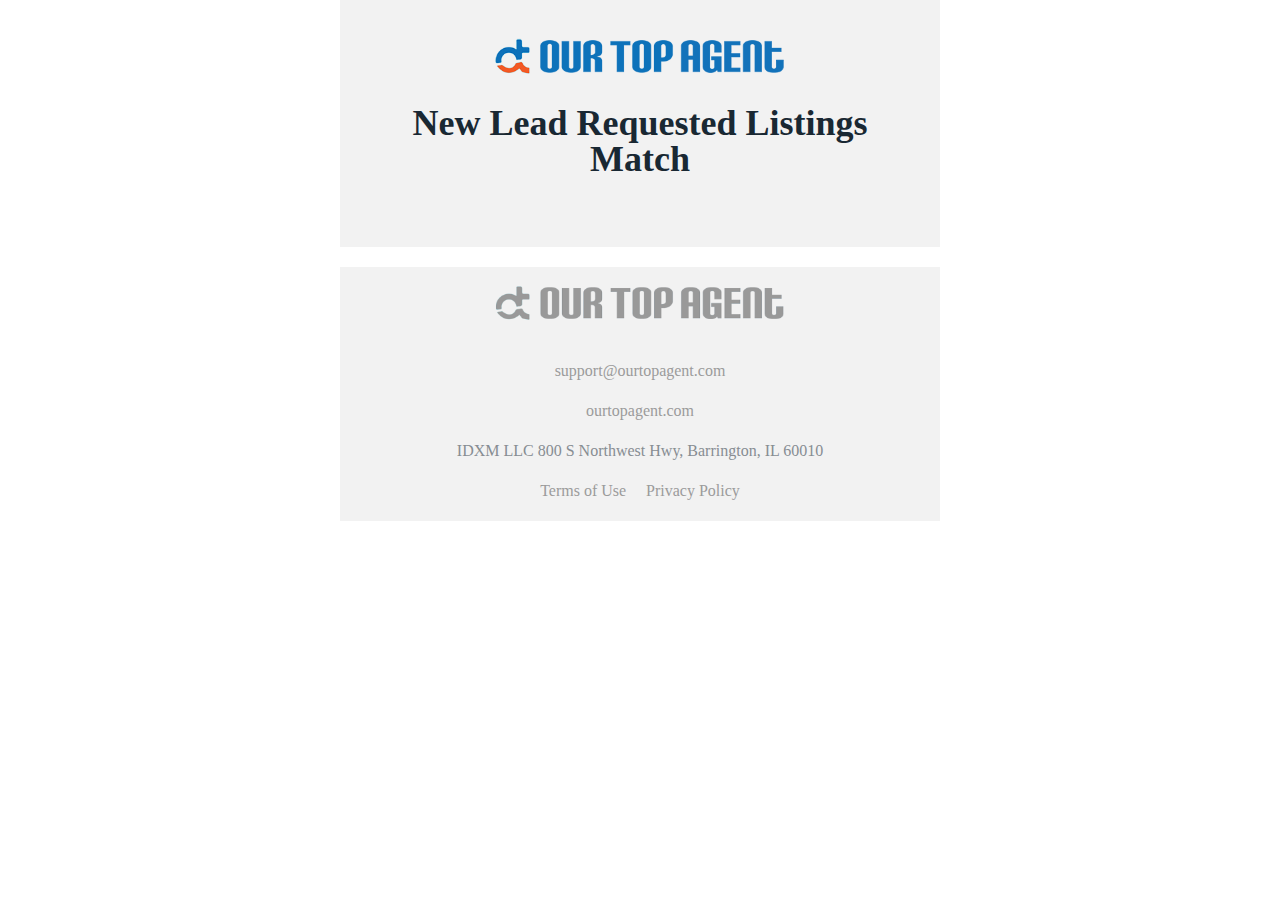
<file: partial-to-full-lead/Header+Footer only template/index.html>
<!doctype html>
<html xmlns="http://www.w3.org/1999/xhtml" xmlns:v="urn:schemas-microsoft-com:vml" xmlns:o="urn:schemas-microsoft-com:office:office">

<head>
  <title>
  </title>
  <!--[if !mso]><!-- -->
  <meta http-equiv="X-UA-Compatible" content="IE=edge">
  <!--<![endif]-->
  <meta http-equiv="Content-Type" content="text/html; charset=UTF-8">
  <meta name="viewport" content="width=device-width, initial-scale=1">
  <style type="text/css">
    #outlook a {
      padding: 0;
    }

    body {
      margin: 0;
      padding: 0;
      -webkit-text-size-adjust: 100%;
      -ms-text-size-adjust: 100%;
    }

    table,
    td {
      border-collapse: collapse;
      mso-table-lspace: 0pt;
      mso-table-rspace: 0pt;
    }

    img {
      border: 0;
      height: auto;
      line-height: 100%;
      outline: none;
      text-decoration: none;
      -ms-interpolation-mode: bicubic;
    }

    p {
      display: block;
      margin: 13px 0;
    }
  </style>
  <!--[if mso]>
        <xml>
        <o:OfficeDocumentSettings>
          <o:AllowPNG/>
          <o:PixelsPerInch>96</o:PixelsPerInch>
        </o:OfficeDocumentSettings>
        </xml>
        <![endif]-->
  <!--[if lte mso 11]>
        <style type="text/css">
          .mj-outlook-group-fix { width:100% !important; }
        </style>
        <![endif]-->
  <style type="text/css">
    @media only screen and (min-width:480px) {
      .mj-column-px-600 {
        width: 600px !important;
        max-width: 600px;
      }
    }
  </style>
  <style type="text/css">
    @media only screen and (max-width:480px) {
      table.mj-full-width-mobile {
        width: 100% !important;
      }

      td.mj-full-width-mobile {
        width: auto !important;
      }
    }
  </style>
</head>

<body>
  <div style="">
    <!-- Header Logo -->
    <!--[if mso | IE]>
      <table
         align="center" border="0" cellpadding="0" cellspacing="0" class="" style="width:600px;" width="600"
      >
        <tr>
          <td style="line-height:0px;font-size:0px;mso-line-height-rule:exactly;">
      <![endif]-->
    <div style="background:#F2F2F2;background-color:#F2F2F2;margin:0px auto;max-width:600px;">
      <table align="center" border="0" cellpadding="0" cellspacing="0" role="presentation" style="background:#F2F2F2;background-color:#F2F2F2;width:100%;">
        <tbody>
          <tr>
            <td style="direction:ltr;font-size:0px;padding:20px 0;text-align:center;">
              <!--[if mso | IE]>
                  <table role="presentation" border="0" cellpadding="0" cellspacing="0">
                
        <tr>
      
            <td
               class="" style="vertical-align:top;width:600px;"
            >
          <![endif]-->
              <div class="mj-column-px-600 mj-outlook-group-fix" style="font-size:0px;text-align:left;direction:ltr;display:inline-block;vertical-align:top;width:100%;">
                <table border="0" cellpadding="0" cellspacing="0" role="presentation" style="vertical-align:top;" width="100%">
                  <tr>
                    <td align="center" style="font-size:0px;padding:10px 25px;word-break:break-word;">
                      <table border="0" cellpadding="0" cellspacing="0" role="presentation" style="border-collapse:collapse;border-spacing:0px;">
                        <tbody>
                          <tr>
                            <td style="width:300px;">
                              <img height="auto" src="ourtopagent-logo.png" style="border:0;display:block;outline:none;text-decoration:none;height:auto;width:100%;font-size:13px;" width="300" />
                            </td>
                          </tr>
                        </tbody>
                      </table>
                    </td>
                  </tr>
                  <tr>
                    <td align="center" style="font-size:0px;padding:10px 25px;word-break:break-word;">
                      <div style="font-family:montserrat;font-size:36px;font-style:normal;font-weight:700;line-height:1;text-align:center;color:#192833;">New Lead Requested Listings Match</div>
                    </td>
                  </tr>
                </table>
              </div>
              <!--[if mso | IE]>
            </td>
          
        </tr>
      
                  </table>
                <![endif]-->
            </td>
          </tr>
        </tbody>
      </table>
    </div>
    <!--[if mso | IE]>
          </td>
        </tr>
      </table>
      <![endif]-->
    <!-- Email Content Added Here -->
    <!-- Footer Logo -->
    <!--[if mso | IE]>
      <table
         align="center" border="0" cellpadding="0" cellspacing="0" class="" style="width:600px;" width="600"
      >
        <tr>
          <td style="line-height:0px;font-size:0px;mso-line-height-rule:exactly;">
      <![endif]-->
    <div style="background:#F2F2F2;background-color:#F2F2F2;margin:0px auto;max-width:600px;">
      <table align="center" border="0" cellpadding="0" cellspacing="0" role="presentation" style="background:#F2F2F2;background-color:#F2F2F2;width:100%;">
        <tbody>
          <tr>
            <td style="direction:ltr;font-size:0px;padding:20px 0;text-align:center;">
              <!--[if mso | IE]>
                  <table role="presentation" border="0" cellpadding="0" cellspacing="0">
                
        <tr>
      
        </tr>
      
                  </table>
                <![endif]-->
            </td>
          </tr>
        </tbody>
      </table>
    </div>
    <!--[if mso | IE]>
          </td>
        </tr>
      </table>
      <![endif]-->
    <!-- Footer Text -->
    <!--[if mso | IE]>
      <table
         align="center" border="0" cellpadding="0" cellspacing="0" class="" style="width:600px;" width="600"
      >
        <tr>
          <td style="line-height:0px;font-size:0px;mso-line-height-rule:exactly;">
      <![endif]-->
    <div style="margin:0px auto;max-width:600px;">
      <table align="center" border="0" cellpadding="0" cellspacing="0" role="presentation" style="width:100%;">
        <tbody>
          <tr>
            <td style="direction:ltr;font-size:0px;padding:20px 0;text-align:center;">
              <!--[if mso | IE]>
                  <table role="presentation" border="0" cellpadding="0" cellspacing="0">
                
        <tr>
      
            <td
               class="" style="vertical-align:top;width:600px;"
            >
          <![endif]-->
              <div class="mj-column-px-600 mj-outlook-group-fix" style="font-size:0px;text-align:left;direction:ltr;display:inline-block;vertical-align:top;width:100%;">
                <table border="0" cellpadding="0" cellspacing="0" role="presentation" style="background-color:#F2F2F2;vertical-align:top;" width="100%">
                  <tr>
                    <td align="center" style="font-size:0px;padding:10px 25px;word-break:break-word;">
                      <table border="0" cellpadding="0" cellspacing="0" role="presentation" style="border-collapse:collapse;border-spacing:0px;">
                        <tbody>
                          <tr>
                            <td style="width:300px;">
                              <img height="auto" src="footer-logo.png" style="border:0;display:block;outline:none;text-decoration:none;height:auto;width:100%;font-size:13px;" width="300" />
                            </td>
                          </tr>
                        </tbody>
                      </table>
                    </td>
                  </tr>
                  <tr>
                    <td align="center" style="font-size:0px;padding:10px 25px;word-break:break-word;">
                      <div style="font-family:montserrat;font-size:16px;font-style:normal;font-weight:500;line-height:40px;text-align:center;color:#878D92;"><a href="mailto:support@ourtopagent.com" style="color: #9B9B9B; text-decoration:none;">support@ourtopagent.com</a> <br />
                        <a href="https://ourtopagent.com" style="color: #9B9B9B; text-decoration:none;">ourtopagent.com</a> <br /> IDXM LLC 800 S Northwest Hwy, Barrington, IL 60010 <br />
                        <a href="#" style="color: #9B9B9B; text-decoration:none;">Terms of Use</a> &nbsp; &nbsp; <a href="#" style="color: #9B9B9B; text-decoration:none;">Privacy Policy</a>
                      </div>
                    </td>
                  </tr>
                </table>
              </div>
              <!--[if mso | IE]>
            </td>
          
        </tr>
      
                  </table>
                <![endif]-->
            </td>
          </tr>
        </tbody>
      </table>
    </div>
    <!--[if mso | IE]>
          </td>
        </tr>
      </table>
      <![endif]-->
  </div>
</body>

</html>
</file>
<file: style.css>
body {
    margin: 0;
    padding: 0;
    font-style: normal;
    font-family: 'Montserrat', sans-serif;
    font-size: 14px;
}
*, ::after, ::before {
    box-sizing: border-box;
}
.pricing-table-wrap {
    margin: 0;
}
.container {
    max-width: 1170px;
    margin: 0 auto;
}
.pricing-table {
    display: block;
}
.pricing-table::after,
.pricing-table::before {
    display: block;
    clear: both;
    content: "";
}
.pricing-col {
    float: left;
    width: 33.33%;
}
.price-title {
    margin-bottom: 15px;
    text-align: center;
    display: flex;
    flex-direction: column;
    align-items: center;
    justify-content: center;
}
.price-title p {
    margin: 0;
    padding-bottom: 5px;
}
.price-title .price {
    font-size: 20px;
    font-weight: bold;
}
.pricing-button .btn-price {
    display: block;
    background: #eee;
    text-align: center;
    padding: 10px;
    color: #000;
    font-size: 17px;
    font-weight: 600;
    text-decoration: none;
}
.price-body h2 {
    font-size: 22px;
    margin: 0;
    padding-bottom: 15px;
}
.price-body p {
    margin: 0;
    font-size: 15px;
}
.price-body ul {
    list-style: none;
}
.price-body ul li {
    position: relative;
    padding-bottom: 10px;
}
.price-body ul li::after {
    content: '';
    background-image: url(images/checkmark.png);
    width: 20px;
    height: 20px;
    background-size: cover;
    position: absolute;
    left: -35px;
    top: 2px;
}
.pricing-wrap {
    margin: 10px;
    box-shadow: 0px 0px 10px #ccc;
}
.pricing-content {
    padding: 15px;
}
.pricing-img {
    text-align: center;
}
.pricing-img img {
    max-width: 100%;
}
.price-body {
    padding-top: 20px;
}
.featured .pricing-wrap {
    border: 1px solid #ff8d00;
}
.featured .pricing-wrap .btn-price {
    background: #ff8d00;
    color: #fff;
}
#screenshot{
    position:absolute;
    border:1px solid #ccc;
    background:rgb(255, 255, 255);
    padding:5px;
    display:none;
    color:#000;
    max-width: 420px;
    text-align: justify;
    }
    .screenshot{
        text-decoration: underline;
    }
    #screenshot img {
        max-width: 100%;
        display: block;
        margin-left: auto;
        margin-right: auto;
    }
    .footer_view{
        padding: 10px;
    }
    .brp{
        margin: 0;
        padding: 0;
    }
    .brp p {
        font-size: 0.7rem !important;
        line-height: 1 !important;
    }
    .broker_reciprocity {
        display: block;
        margin-left: auto;
        margin-right: auto;
        margin-bottom: 1.125rem;
        width: 6.15625rem;
    }

    
    .footer, .post {
        background: #fff;
        text-align: center;
        padding: 10px 15px 20px;
        position: relative;
        z-index: 1052;
    }
    .f-links{
        text-align: center;
    }
    .footertext{
        text-align: center;
    }
    

@media (max-width: 767px) {
    .pricing-col {
        width: 50%;
    }
    .clearfix {
        display: block;
        overflow: hidden;
        width: 100%;
    }
    .flip-item{
        width: 362px;
    }
}
@media (max-width:480px) {
    .pricing-col {
        width: 100%;
    }
    .price-title.min-height {
        height: auto !important;
    }
   
}

.flip{
    display: grid;
    grid-template-columns: auto auto auto;
    grid-column-gap: 10px;
    grid-row-gap: 10px;
    
    
    padding: 10px;
}

.single-flip-item{
    float: left;
    padding: 5px;
    
    border: 1px solid lightcoral;
}
.flip-item {
    position: relative;
  
  }
  
  
  .flip-front-text{
  position: relative;
  display: block;
  margin: auto;
  padding-top: 50%;
  box-sizing: border-box;
    width: 100%;
    height: 386px;
    background: linear-gradient(0deg, rgba(34,193,195,1) 0%, rgba(45,130,253,1) 100%);
    color:white;
    font-size: 22px;
    padding-left: 1px;
    font-weight: 700;
    text-align: center;
    
  
  }
  
  .flip-overlay {
    position: absolute;
    bottom: 0;
    left: 0;
    right: 0;
    background-color: #ffffff;
    overflow: hidden;
    width: 100%;
    height: 0;
    transition: .5s ease;
  }
  
  .flip-item:hover .flip-overlay {
    height: 100%;
  }
  
  .flip-back-text {
    box-sizing: border-box;
    color: black;
    font-size: 15px;
    position: relative;
    padding: 5px;
    text-align: justify;
  }
  .featureheading{
      text-align: center;
      font-size: 36px;
  }
 
  .single-flip-item .flip-item img{
    margin-left: auto;
    margin-right: auto;
    display: block;
    width: 98%;
  }
</file>
<file: comarketing/style.css>
body {
    margin: 0;
    padding: 0;
    font-size: 14px;
    font-family: 'Montserrat';
}
img {
    max-width: 100%;
    display: inline-block;
}
.container {
    max-width: 1170px;
    margin: 0 auto;
}
.top-section{
    margin-top: 75px;
}

.row {
    display: grid;
}
.color-row {
    background: #f9f9f9;
    padding: 50px 0 10px;
}
.white-row {
    background: white;
    padding: 50px 0 5px;
}
.row.row-three {
    grid-template-columns: repeat(5, 1fr);
}
.row.row-two {
    grid-template-columns: repeat(2, 1fr);
    margin-bottom: 75px;
}
.three-column {
    text-align: center;
}
.row.row-two:nth-child(even) {
    direction: rtl;
}
.row.row-two.rtl {
    direction: rtl;
}
.number-item {
    align-items: flex-end;
    justify-content: center;
}
.number-item.arrow {
    margin-top: 40px;
}
.number-item img {
    width: 70px;
}
.cta {
    margin-top: 75px;
    margin-bottom: 90px;
}
.text-center {
    text-align: center;
}
a.btn-cta {
    display: inline-block;
    padding: 19px 59px;
    border: 1px solid #f47a20;
    background: #f47a20;
    color: #ffffff;
    text-decoration: none;
    font-weight: 900;
    border-radius: 13px;
    font-size: 17px;
}
a.btn-cta:hover{
    text-shadow:1px 1px 4px rgba(0,0,0,.5);
    background:#fff;
    border:1px solid #f47a20;
    border-color:#f47a20;
    color:#f47a20;
}
.item-image {
    padding-right: 85px;
}
.row-two:nth-child(even) .item-image {
    padding-right: 0;
    padding-left: 85px;
}
.half:last-child {
    border-radius: 40px;
    padding: 70px 30px;
    text-align: left;
    direction: ltr;
    justify-content: center;
    align-items: center;
}
p{
  font-size: 17px;
  text-align: left;
  font-weight: 500;
  line-height: 20px;
}
h3{
    font-size: 25px;
    font-weight: 600;
}
h1{
    text-align: center;
    margin-top: 50px;
}
.title-hr{
    display: none;
}
@media screen and (max-width: 768px){
    .row.row-three {
        padding: 20px;
    }
    .row.row-two {
        grid-template-columns: repeat(1, 1fr);
        margin-bottom: 0;
    }
    .item-image {
        padding-right: 0;
    }
    .half:last-child{
        text-align: center;
    }
    .number-item.arrow {
        margin-top: 28px;
    }
    .title-hr{
        display: block;
        width: 20%;
    }
    .half:last-child{
        padding: 16px 30px;
    }
    
}

@media screen and (max-width: 500px){
    .row.row-three {
        grid-template-columns: repeat(1, 1fr);
    }
    .number-item.arrow {
        transform: rotate(90deg);
        margin-bottom: 60px;
    }
    h3{
        font-size: 20px;
    }
    h1{
        font-size: 26px;
    }
    .title-hr{
        display: block;
        width: 50%;
    }
    .top-section {
        margin-top: 15px;
    }
}
</file>
<file: free-trail/style.css>
body {
    margin: 0;
    padding: 0;
    font-style: normal;
    font-family: 'Montserrat', sans-serif;
    font-size: 14px;
}
*, ::after, ::before {
    box-sizing: border-box;
}
.container {
    max-width: 768px;
    margin: 0 auto;
}
h3{
    font-size: 13px;
    color: darkgray;
}
h2{
    font-size: 18px;
    color: #666666;
}
.bold-text{
    color: #000000;
}
.welcometext{
    width: 45%;
    float: left;
    
}
.welcometext-p{
    font-size: 15px;
    font-weight: 400;
}
.monitorscreen {
    width: 55%;
    float: right;
    margin-left: 0px;
    text-align: right;
    margin-top: 80px;
}
.monitor-image {
    max-width: 90%;
}
.item-list {
    font-size: 13px;
    float: left;
    margin-left: -33px;
}
.item-list ul{
    line-height: 23px;
}
.ebook-images {
    width: 50%;
    float: right;
    text-align: right;
}
.ebook-images img {
    width: 83%;
    margin-left: 44px;
}
button {
    font-size: 17px;
    font-weight: 600;
    color: white;
    padding: 8px 16px;
    border-radius: 5px;
    float: right;
    margin-right: 0px;
    background-color: blue;
    border: blue;
    margin-top: 1pc;
}
button:hover{
    background-color: coral;
}
ul {
    list-style: none;
    margin: 0;
}
.item-list ul li {
    padding-left: 22px;
    position: relative;
}
.item-list ul li:before {
    background-image: url('images/checkmark.png');
    content: '';
    width: 20px;
    height: 20px;
    display: block;
    background-size: 78%;
    position: absolute;
    left: 0;
    background-repeat: no-repeat;
    top: 1px;
    background-position: center;
}
.clearix {
    overflow: hidden;
    margin: 30px 0;
    padding: 15px;
}
.mobile-monitorscreen{
    display: none;
}
@media screen and (max-width: 767px){
    .monitorscreen{
        display: none;
    }
    .mobile-monitorscreen{
        display: block;
        text-align: center;
    }
    .welcometext{
        width: 100%;
    }
    h3{
        margin-left: 20px;
    }
    h2{
        margin-left: 20px;
    }
    .container{
        max-width: 414px;
    }
    .item-list{
        font-size: 15px;
    }
    .button{
        display: flex;
        justify-content: center;
        align-items: center;
    }
    .clearix{
        border-radius: 29px;
        border: 1px solid #222;
    }
    .top-part{
        padding: 10px;
    }
}
</file>
<file: ourtopagent-landing-page/style.css>
html, body {
    height: 100%;
}
body {
    margin: 0;
    padding: 0;
    font-size: 14px;
    font-family: 'Montserrat', sans-serif;
}
img {
    max-width: 100%;
}
.wrapper{
    width: 100%;
    max-width: 90rem;
    margin: 0 auto;
}
.inner{
    display: flex;
    align-items: center;
    justify-content: center;
    width: 100%;
    max-width: 65rem;
    margin: 0 auto;
}
.header{
   height: 4.5rem; 
}
.logo {
    max-width: 27%;
    flex: 1;
}
.logo img{
    max-width: 75%;
}
.page_menu a{
    text-decoration: none;
    color: #878D92;
    font-weight: 400;
    font-size: 1rem;
    padding: 0.625rem;
    margin: 0.625rem;
}
.header{
    display: flex;
    justify-content: space-between;
    align-items: center;
}
.page_menu a.active, .page_menu a:hover{
    background: #0170BD;
    box-shadow: 0px 15px 40px rgba(0,0,0,0.2);
    border-radius: 5px;
    color: #ffffff;
}
.page_menu a.active::after {
    display: none;
}
.my_account{
    font-size: 1rem;
    font-weight: 400;
    color: #192833;
    line-height: 2.5rem;
    display: flex;
    align-content: center;

}
.my_account span{
    margin-left: 0.5rem;
}
.hero_section{
    height: 50.25rem;
    background-image: url('images/bg.webp');
    background-size: cover;
    text-align: center;

}
.hero_content_inner{
    display: flex;
    align-items: center;
    justify-content: center;
}
.hero_heading{
    color: #192833;
    font-size: 3.5rem;
    font-weight: 700;
    margin-bottom: 1.5rem;
    margin-top: 40px;
}
.hero_textarea{
    color: #494D50;
    font-size: 1.7rem;
    font-weight: 200;
    line-height: 2.75rem;
    margin-bottom: 2rem;
}
.hero_textarea strong{
    color: #192833;
    font-size: 1.75rem;
    font-weight: 700;
}
a.button{
    color: #ffffff;
    text-decoration: none;
    font-size: 1.07rem;
    font-weight: 900;
    background: #0C80D4;
    box-shadow: 0px 20px 40px rgba(0,0,0,0.5);
    border-radius: 5px;
    padding: 0 1rem;
    line-height: 3rem;
    display: inline-block;
    width: 272px;
}
.hero_featured_items {
    display: flex;
    column-gap: 1.5rem;
    margin-bottom: 1rem;
}
.item_postcard img {
    display: inline-block;
    max-width: 100%;
    margin-bottom: 1rem;
}
.hero_item {
    background: white;
    padding: 10px 27px;
}
.hero_item p{
    font-size: 1rem;
}
.searchbox{
    max-width: 90rem;
    margin: 0 auto;
    width: 50%;
}
.search {
    width: 100%;
    position: relative;
    display: flex;
    margin-top: 2rem;
    margin-bottom: 2rem;
}
.searchTerm {
    font-size: 20px;
    width: 100%;
    border: 3px solid #0C80D4;
    border-right: none;
    padding: 5px;
    height: 40px;
    border-radius: 5px 0 0 5px;
    outline: none;
    color: #9DBFAF;
}
.search-icon {
    filter: brightness(0) invert(1);
    padding-top: 3px;
}
.searchButton {
    width: 65px;
    height: 56px;
    border: 1px solid #0C80D4;
    background: #0C80D4;
    text-align: center;
    color: #fff;
    border-radius: 0 5px 5px 0;
    cursor: pointer;
    font-size: 20px;
}
.iframe-area {
    margin-top: -50px;
}
.home-iframe {
    background-image: url('images/agent-website-laptop.webp');
    max-width: 1033px;
    height: 606px;
    margin: 0 auto;
    position: relative;
}
.home-iframe iframe {
    position: absolute;
    top: -47px;
    left: 1px;
    display: block;
    transform: scale(.76);
}
.home-iframe iframe::-webkit-scrollbar {
    display: none;
  }
  
  /* Hide scrollbar for IE, Edge add Firefox */
  .home-iframe iframe {
    -ms-overflow-style: none;
    scrollbar-width: none; /* Firefox */
  }
.text-center {
    text-align: center;
}
.live-demo {
    text-align: center;
    margin-bottom: 2rem;
}
.live-demo a {
    display: block;
    padding: 9px 11px;
    border: 1px solid #dfe4ee;
    background: #006dc7;
    color: #ffffff;
    text-decoration: none;
    font-weight: 900;
    border-radius: 5px;
    font-size: 17px;
    max-width: 96px;
    margin: 0 auto;
}
.live-demo a:hover {
    background: #0286f2;
    transition: 0.6s;
    -webkit-transition: .6s;
}
.service-header{
    font-size: 35px;
    font-weight: 600;
    color: #192833;
}
.market_update{
    height: 50rem;
    background-image: url('images/market-update-bg.webp');
    background-size: cover;
    background-repeat: no-repeat;
    text-align: center;
}
.market_update_wrap {
    display: flex;
    align-items: center;
    justify-content: space-between;
}
.market_update_area {
    margin-top: 3.75rem;
    margin-bottom: 0;
}
.social_media {
    margin: 0 auto;
    margin-left: 14rem;
}
.social_media img{
    width: 28.75rem;
}
.social_media h3{
    font-size: 2.25rem;
    font-weight: 700;
    text-align: start;
}
.market_update_searchbox {
    font-size: 1rem;
    width: 100%;
    border: none;
    height: 3.5rem;
    border-radius: 5px 0 0 5px;
    color: #9DBFAF;
    filter: drop-shadow(0px 4px 4px rgba(0, 0, 0, 0.25));
}
a.market_update_button {
    color: #ffffff;
    text-decoration: none;
    font-size: 1.07rem;
    font-weight: 900;
    background: #FF7A01;
    border-radius: 5px;
    padding: 0 1rem;
    line-height: 3rem;
    display: inline-block;
    width: 94%;
    margin-top: 1rem;
    text-align: center;
}
.postcard_button{
    color: #ffffff;
    text-decoration: none;
    font-size: 1.07rem;
    font-weight: 900;
    background: #FF7A01;
    border-radius: 5px;
    padding: 0 1rem;
    line-height: 3rem;
    display: inline-block;
    width: 30%;
    margin-top: 1rem;
    text-align: center; 
}
.postcard_featues{
    display: flex;
    align-items: center;
    justify-content: center;
}
.postcard_top {
    text-align: center;
    margin-top: 3rem;
}
.postcard_top h3{
    color: #192833;
    font-size: 2.25rem;
    line-height: 3rem;
    font-weight: 700;
}
.postcard_top h4{
    color: #192833;
    font-size: 1.5rem;
    line-height: 2rem;
    font-weight: 700;
}
.postcard_top img {
    max-width: 61%;
    box-shadow: 0px 0px 7px rgb(0 0 0 / 20%);
    border-radius: 5px;
}
/*.column1 ul li{
    color: #494D50;
    font-size: 1rem;
    line-height: 1.25rem;
    font-weight: 500;
    display: inline-block;
    height: 3.5rem;
}*/
.order_postcard {
    background: #EBF6FF;
    background-size: cover;
    height: 63.6rem;
}
.column1 ul {
    list-style: none;
}
.column1 ul li {
    position: relative;
    padding-bottom: 10px;
    color: #494D50;
    font-size: 1rem;
    line-height: 1.25rem;
    font-weight: 500;
    display: inline-block;
    height: 3.5rem;

}
.column1 ul li::after {
    content: '';
    background-image: url('images/icon.webp');
    width: 20px;
    height: 20px;
    background-size: cover;
    position: absolute;
    left: -35px;
    top: 2px;
}
.button {
    text-align: center;
}
.marketing_features {
    display: flex;
    align-items: center;
    justify-content: center;
    column-gap: 127px;
    margin-top: 2.5rem;
}
.marketing_section{
    background-image: url('images/facebook-marketing-bg.webp');
    background-size: cover;
    background-repeat: no-repeat;
    height: 36.25rem;
}
.marketing_text h3{
    color: #192833;
    font-size: 2.25rem;
    line-height: 3rem;
    font-weight: 700;
}
.marketing_text p{
    color: #494D50;
    font-size: 1rem;
    line-height: 1.5rem;
    font-weight: 500;
}
.marketing_text ul {
    list-style: none;
}
.marketing_text ul li {
    position: relative;
    padding-bottom: 10px;
    color: #494D50;
    font-size: 1rem;
    line-height: 1.25rem;
    font-weight: 500;
}
.marketing_text ul li::after {
    content: '';
    background-image: url('images/icon.webp');
    width: 20px;
    height: 20px;
    background-size: cover;
    position: absolute;
    left: -35px;
    top: 2px;
}
.marketing_image {
    margin-top: 1rem;
}
.ads_button{
    text-align: left;
}
.faq_section{
    background-color: #F3F5F6;
    background-size: cover;
}
.accordion {
    background-color: #eee;
    color: #444;
    cursor: pointer;
    padding: 18px;
    width: 100%;
    border: none;
    text-align: left;
    outline: none;
    font-size: 15px;
    transition: 0.4s;
}
.panel {
    padding: 0 18px;
    background-color: #EBF6FF;
    max-height: 0;
    overflow: hidden;
    transition: max-height 0.2s ease-out;
    border-left: 1px solid #eee;
    border-right: 1px solid #eee;
}
.panel-lastinlist{border-bottom: 1px solid #eee;}
    #more {
        display: none;
        }
.accordion.grey {
    background-color: #ddd;
}

    .active{background-color: #ddd;border: 1px solid #b1aaaa;}
    
    .accordion:after {
        content: '\002B';
        
        font-weight: bold;
        float: right;
        margin-left: 5px;
        font-size: 16px;
    }
    
    .active:after {
        content: "\2212";
    }
    .featureheading {
        text-align: center;
    }
    .faq_section h3{
        font-size: 2.25rem;
        line-height: 3rem;
        font-weight: 700;
    }
    .footer_section {
        text-align: center;
    }
    .footer_top{
        background-color: #192833;
        background-size: cover;
        overflow: hidden;
        padding: 60px 0;
    }
    .footer_items {
        display: flex;
        align-items: center;
        justify-content: center;
        column-gap: 44px;
        margin-top: 2.5rem;
    }
    .footer_title h3{
        color: #E4E6E7;
        font-size: 2.25rem;
        line-height: 3rem;
        font-weight: 700;
        margin: 0;
    }
    .footer_item1 h4 {
        color: #FFFFFF;
        font-size: 1.5rem;
        line-height: 2rem;
        font-weight: 500;
    }
    .footer_item1 p{
        color: #E4E6E7;
        font-size: 1rem;
        line-height: 1.5rem;
        font-weight: 400;
    }
    .footer_item1 p strong{
        color: #ffffff;
        font-size: 1rem;
        line-height: 1.5rem;
        font-weight: 400;
    }
    .footer_item1 {
        background-color: #304250;
        width: 320px;
        height: 244px;
    }

    .footer_bottom {
        background: #000;
        padding: 20px;
    }
    .fbrow {
        display: flex;
    }
    .fbrow {
        display: flex;
    }
    .footer-logo {
        width: 30%;
        text-align: left;
    }
    .footer-menus {
        flex: 1;
        text-align: left;
    }
    .footer-menus ul {
        margin: 0;
        padding: 0;
        list-style: none;
    }
    .footer-menus ul li {
        display: inline-block;
        position: relative;
    }
    .footer-menus ul li:after {
        content: '';
        display: block;
        width: 1px;
        height: 20px;
        background: #fff;
        position: absolute;
        top: 10px;
        right: 0;
    }
    .footer-menus ul li:last-child:after {
        display: none;
    }
    .footer-menus ul li a {
        text-decoration: none;
        color: #fff;
        padding: 10px 20px;
        display: block;
    }
    .footer-logo img{
        width: 50%;
    }

    .mobilemenu {
        display: none;
    }
    nav.page_menu {
        flex: 1;
        position: relative;
    }

    /* Responsive Part */
    @media screen and (min-width: 768px) and (max-width: 1023px) {
        .iframe-area {
            max-width: 766px;
            margin: 0 auto;
        }
        .home-iframe {
            background:none;
            min-height: 900px;
        }
        .home-iframe:after {
            content: '';
            background-image: url('images/agent-website-iPad-vertical.webp');
            background-size: cover;
            background-position: left top;
            display: block;
            position: absolute;
            top: 0;
            width: 100%;
            height: 100%;
            z-index: 1;
        }
        .home-iframe iframe {
            top: 105px;
            display: block;
            transform: none;
            max-width: 486px;
            left: 139px;
            min-height: 694px;
            z-index: 2;
            border-radius: 1rem;
        }
        a.market_update_button {
            color: #ffffff;
            text-decoration: none;
            font-size: 1.07rem;
            font-weight: 900;
            background: #FF7A01;
            border-radius: 5px;
            /* padding: 0 1rem; */
            line-height: 3rem;
            display: inline-block;
            /* width: 29.75rem; */
            margin-top: 1rem;
            text-align: center;
            width: 88%;
        }
        .market_update_searchbox {
            font-size: 1rem;
            /* width: 31rem; */
            border: none;
            height: 3.5rem;
            border-radius: 5px 0 0 5px;
            color: #9DBFAF;
            filter: drop-shadow(0px 4px 4px rgba(0, 0, 0, 0.25));
            width: 90%;
        }
        .social_media h3 {
        font-size: 2.25rem;
        font-weight: 700;
        text-align: center;
        }
        .footer_item1 {
            background-color: #304250;
            width: 30%;
            height: 232px;
        }
        .footer_items {
            column-gap: 30px;
        }
        .footer-logo {
            width: 30%;
            text-align: left;
            justify-content: center;
            padding-top: .5rem;
        }
        .footer-menus ul li a {
            padding: 10px 10px;
        }
    }
    
    @media (max-width: 991px) {
        .main-menu {
            display: none;
        }
        .main-menu.show-menu {
            display: block;
            position: absolute;
            top: 20px;
            background: #fff;
            /* width: 100%; */
            text-align: center;
            visibility: visible;
            right: 30px;
            padding: 0 40px;
        }
        .mobilemenu {
            display: block;
            position: absolute;
            top: -15px;
            right: 30px;
            z-index: 999;
        }
        button#menu-button {
            max-width: 40px;
        }
        .page_menu a {
            display: block;
        }
        .my_account span {
            display: none;
        }
        .hero_section {
            height: auto;
            padding-bottom: 80px;
        }
        .hero_featured_items {
            flex-direction: column;
            padding: 20px 50px;
        }
        .hero_item {
            padding: 30px;
            margin-bottom: 30px;
        }
        .marketing_section {
            height: auto;
            padding-bottom: 50px;
        }
        .marketing_features {
            flex-direction: column;
        }
        .market_update_wrap {
            display: block;
        }
        .social_media {
            margin-left: 30px;
        }
        .market_update {
            height: auto;
        }
        .footer-logo img {
            padding: 8px;
        }
    }
    
    
    @media screen and (max-width: 767px) {
        .iframe-area {
            width: 330px;
            margin: -80px auto 0;
        }
        .home-iframe {
            background: none;
            height: 608px;
        }
        .home-iframe:after {
            content: '';
            background-image: url('images/agent-website-phone.webp');
            background-size: cover;
            background-position: left top;
            display: block;
            position: absolute;
            top: 0;
            width: 100%;
            height: 100%;
            z-index: 1;
        }
        .home-iframe iframe {
            top: 57px;
            display: block;
            transform: none;
            max-width: 256px;
            left: 59px;
            height: 459px;
            z-index: 2;
            border-radius: 3px;
        }
        .inner {
            display: block;
        }
        .order_postcard {
            padding-bottom: 25px;
            height: auto;
        }
        .footer_items {
            display: block;
        }
        .footer_item1 {
            padding-top: 10px;
            max-width: 320px;
            margin: 0 auto 20px;
        }
    }
    @media screen and (max-width: 767px){
        .logo {
            max-width: 100%;
            flex: none;
        }
        .header {
            display: flex;
            justify-content: space-between;
            align-items: center;
            padding: 0 13px;
        }
        .hero_heading {
            color: #192833;
            font-size: 2.5rem;
            font-weight: 700;
            margin-bottom: 1.5rem;
            margin-top: 0px;
            padding-top: 1rem;
        }
        .hero_featured_items {
            flex-direction: column;
            padding: 10px 10px;
        }
        .searchbox {
            max-width: 90rem;
            margin: 0 auto;
            width: 90%;
        }
        .searchTerm {
            font-size: 1rem;
            width: 100%;
            border: 3px solid #0C80D4;
            border-right: none;
            padding: 5px;
            height: 40px;
            border-radius: 5px 0 0 5px;
            outline: none;
            color: #9DBFAF;
        }
        .service-header {
            font-size: 1.5rem;
            font-weight: 600;
            color: #466369;
        }
        .social_media {
            /* margin-left: 0px; */
            margin: 0 auto;
        }
        .social_media img {
            width: 94%;
        }
        .market_update_searchbox {
            font-size: 1rem;
            width: 91%;
            border: none;
            height: 3.5rem;
            border-radius: 5px 0 0 5px;
            color: #9DBFAF;
            filter: drop-shadow(0px 4px 4px rgba(0, 0, 0, 0.25));
        }
        a.market_update_button {
            color: #ffffff;
            text-decoration: none;
            font-size: 1.07rem;
            font-weight: 900;
            background: #FF7A01;
            border-radius: 5px;
            padding: 0 1rem;
            line-height: 3rem;
            display: inline-block;
            width: 84%;
            margin-top: 1rem;
            text-align: center;
        }
        .social_media h3 {
            font-size: 1.5rem;
            font-weight: 700;
            text-align: center;
        }
        .postcard_top h3 {
            color: #192833;
            font-size: 2rem;
            line-height: 2.5rem;
            font-weight: 700;
        }
        .postcard_top img {
            max-width: 90%;
            box-shadow: 0px 0px 7px rgb(0 0 0 / 20%);
            border-radius: 5px;
        }
        .postcard_top h3 {
            color: #192833;
            font-size: 2rem;
            line-height: 2.5rem;
            font-weight: 700;
            display: inline-block;
        }
        .column1 {
            padding: 0 36px;
            /* margin: 0 30px; */
        }
        .postcard_button {
            color: #ffffff;
            text-decoration: none;
            font-size: 1.07rem;
            font-weight: 900;
            background: #FF7A01;
            border-radius: 5px;
            padding: 0 1rem;
            line-height: 3rem;
            display: inline-block;
            width: 88%;
            margin-top: 1rem;
            text-align: center;
        }
        .marketing_text h3 {
            color: #192833;
            font-size: 1.875rem;
            line-height: 3rem;
            font-weight: 700;
            text-align: center;
        }
        .marketing_text {
            padding: 0 16px;
        }
        .postcard_top {
            text-align: center;
            margin-top: 0;
        }
        .marketing_features {
            margin-top: 0;
        }
        .faq_section h3 {
            font-size: 2rem;
        }
        .featureheading {
            margin: 0;
        }
        .live-demo {
            margin-left: 2.5rem;
        }
        .footer-logo {
            width: 80%;
            text-align: center;
        }
        .footer-menus ul li {
            display: block;
            text-align: center;
            position: initial;
        }
        .fbrow {
            flex-direction: column;
        }
        .footer-logo {
            width: 95%;
            text-align: center;
        }
    }
    @media screen and (max-width: 320px){
        .iframe-area {
            width: 330px;
            margin: -80px -25px 0;
        }
        a.button {
            width: 82%;
        }
        button#menu-button {
            /* max-width: 40px; */
            width: 32px;
        }
        .service-header {
            padding-left: 43px;
        }
    }
</file>
<file: rev1/style.css>
body {
    margin: 0;
    padding: 0;
    font-style: normal;
    font-family: 'Montserrat', sans-serif;
    font-size: 14px;
}
*, ::after, ::before {
    box-sizing: border-box;
}
.pricing-table-wrap {
    margin: 0;
}
.container {
    max-width: 1170px;
    margin: 0 auto;
}
.pricing-table {
    display: block;
}
.pricing-table::after,
.pricing-table::before {
    display: block;
    clear: both;
    content: "";
}
.pricing-col {
    float: left;
    width: 50%;
}
.price-title {
    margin-bottom: 15px;
    text-align: center;
    display: flex;
    flex-direction: column;
    align-items: center;
    justify-content: center;
}
.price-title p {
    margin: 0;
    padding-bottom: 5px;
}
.price-title .price {
    font-size: 20px;
    font-weight: bold;
}
.pricing-button .btn-price {
    display: block;
    background: #eee;
    text-align: center;
    padding: 10px;
    color: #000;
    font-size: 17px;
    font-weight: 600;
    text-decoration: none;
}
.price-body h2 {
    font-size: 22px;
    margin: 0;
    padding-bottom: 15px;
}
.price-body p {
    margin: 0;
    font-size: 15px;
}
.price-body ul {
    list-style: none;
}
.price-body ul li {
    position: relative;
    padding-bottom: 10px;
}
.price-body ul li::after {
    content: '';
    background-image: url(images/checkmark.webp);
    width: 20px;
    height: 20px;
    background-size: cover;
    position: absolute;
    left: -35px;
    top: 2px;
}
.pricing-wrap {
    margin: 10px;
    box-shadow: 0px 0px 10px #ccc;
}
.pricing-content {
    padding: 15px;
}
.pricing-img {
    text-align: center;
}
.pricing-img img {
    max-width: 100%;
    width: -webkit-fill-available;
}
.price-body {
    padding-top: 20px;
}
.featured .pricing-wrap {
    border: 1px solid #ff8d00;
}
.featured .pricing-wrap .btn-price {
    background: #ff8d00;
    color: #fff;
}
#screenshot{
    position:absolute;
    border:1px solid #ccc;
    background:rgb(255, 255, 255);
    padding:5px;
    display:none;
    color:#000;
    max-width: 420px;
    text-align: justify;
    }
    .screenshot{
        text-decoration: underline;
    }
    #screenshot img {
        max-width: 100%;
        display: block;
        margin-left: auto;
        margin-right: auto;
    }
    .footer_view{
        padding: 10px;
    }
    .brp{
        margin: 0;
        padding: 0;
    }
    .brp p {
        font-size: 0.7rem !important;
        line-height: 1 !important;
    }
    .broker_reciprocity {
        display: block;
        margin-left: auto;
        margin-right: auto;
        margin-bottom: 1.125rem;
        width: 6.15625rem;
    }

    
    .footer, .post {
        background: #fff;
        text-align: center;
        padding: 10px 15px 20px;
        position: relative;
        z-index: 1052;
    }
    .f-links{
        text-align: center;
    }
    .footertext{
        text-align: center;
    }
    

@media (max-width: 767px) {
    .pricing-col {
        width: 50%;
    }
    .clearfix {
        display: block;
        overflow: hidden;
        width: 100%;
    }
    .flip{
        display: block !important;
    }
    .single-flip-item{
        width: 100%;
        margin-top: 10px;
    }
}
@media (max-width:480px) {
    .pricing-col {
        width: 100%;
    }
    .price-title.min-height {
        height: auto !important;
    }
   
}

.flip{
    display: grid;
    grid-template-columns: auto auto auto;
    grid-column-gap: 10px;
    grid-row-gap: 10px;
    padding: 10px;
}

.single-flip-item{
    float: left;
    padding: 5px;
    
    border: 1px solid #ff8d00;
}
.flip-item {
    position: relative;
  
  }
  
  
  .flip-front-text{
  position: relative;
  display: block;
  margin: auto;
  padding-top: 50%;
  box-sizing: border-box;
    width: 100%;
    height: 386px;
    background: linear-gradient(0deg, rgba(34,193,195,1) 0%, rgba(45,130,253,1) 100%);
    color:white;
    font-size: 22px;
    padding-left: 1px;
    font-weight: 700;
    text-align: center;
    
  
  }
  .flip-back-text-heading{
      text-align: center;
  }
  
  .flip-overlay {
    position: absolute;
    bottom: 0;
    left: 0;
    right: 0;
    background-color: #ffffff;
    overflow: hidden;
    width: 100%;
    height: 0;
    transition: .5s ease;
  }
  
  .flip-item:hover .flip-overlay {
    height: 100%;
  }
  
  .flip-back-text {
    box-sizing: border-box;
    color: black;
    font-size: 13px;
    position: relative;
    padding: 5px;
    text-align: justify;
  }
  .featureheading{
      text-align: center;
      font-size: 30px;
  }
  .faq-dextop-featureheading{
    text-align: center;
    font-size: 30px;
  }
 
  .single-flip-item .flip-item img{
    margin-left: auto;
    margin-right: auto;
    display: block;
    width: 98%;
  }
  .accordion {
    background-color: #eee;
    color: #444;
    cursor: pointer;
    padding: 18px;
    width: 100%;
    border: none;
    text-align: left;
    outline: none;
    font-size: 15px;
    transition: 0.4s;
  }
  
  .active, .accordion:hover {
    background-color: #ccc;
  }
  
  .accordion:after {
    content: '\002B';
    color: #777;
    font-weight: bold;
    float: right;
    margin-left: 5px;
  }
  
  .active:after {
    content: "\2212";
  }
  
  .panel {
    padding: 0 18px;
    background-color: white;
    max-height: 0;
    overflow: hidden;
    transition: max-height 0.2s ease-out;
  }
  #more {
      display: none;
    }

#myBtn{
    border: none;
    background: none;
    color: blue;
    outline: none;
    margin-left: 30px;
}
.down-arrow{
    width: 120px;
}
.faq-mobile-featureheading{
    display:none
}
.see-all-features-button {
    margin-left: 38px;
    color: black;
    text-decoration: underline;
}

@media (max-width: 767px){
    #more{
        display: block;
    }
    #myBtn{
        display: none;
    }
    .faq-mobile-featureheading{
        display: inline-block;
        margin: 29px;
        text-align: center;
        font-size: 30px;
    }
    .faq-dextop-featureheading{
        display: none;
    }
}
</file>
